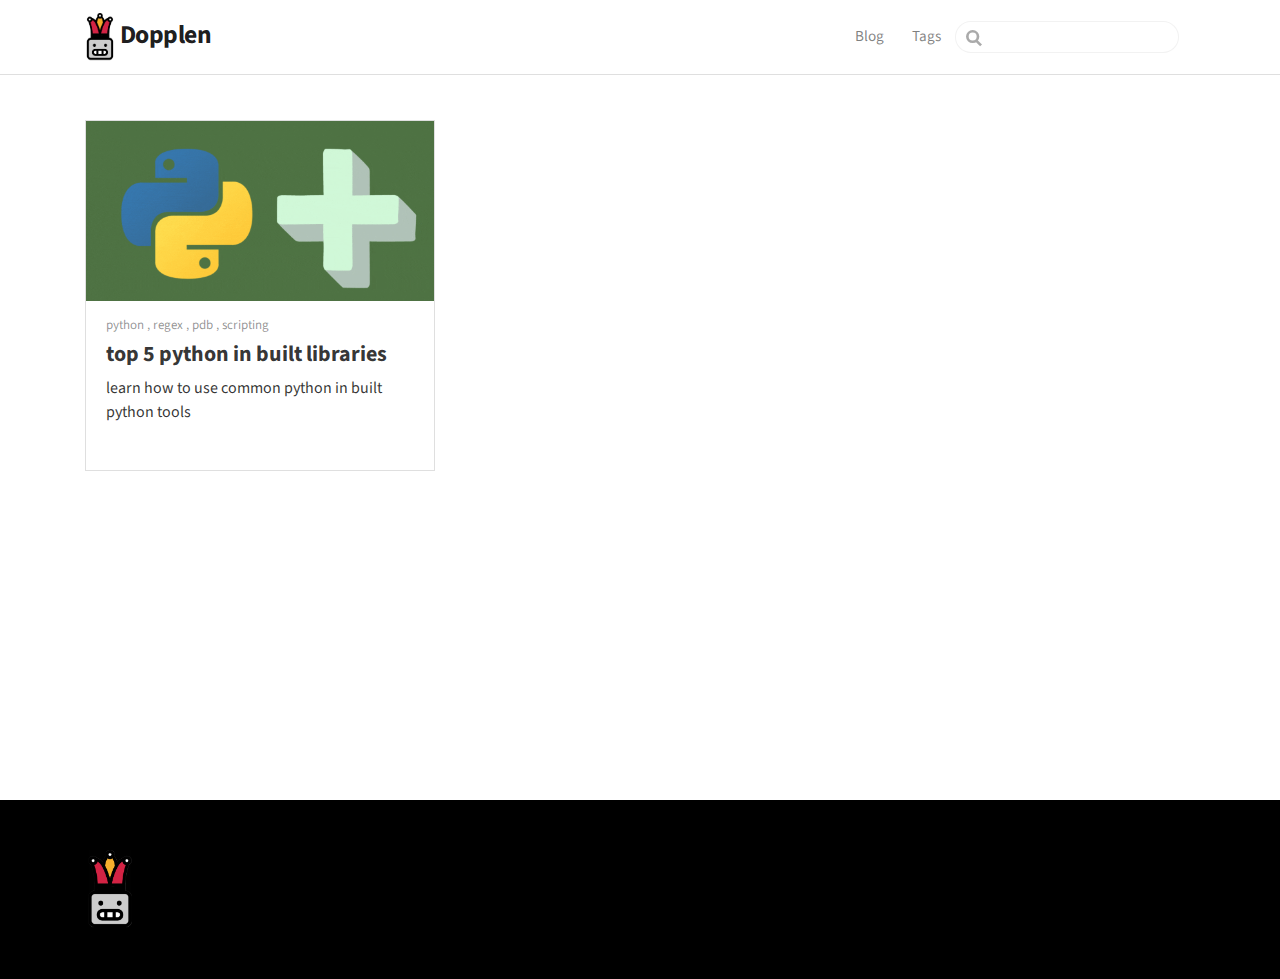
<file: index.html>
<!DOCTYPE html>
<html lang="en-US">
  <head>
    <meta charset="utf-8">
    <meta name="viewport" content="width=device-width,initial-scale=1">
    <title>Post | Dopplen</title>
    <meta name="generator" content="VuePress 1.9.7">
    <link rel="alternate" type="application/rss+xml" href="https://github.com/wowthemesnet/vuepress-theme-mediumish/rss.xml" title="Dopplen RSS Feed">
    <link rel="alternate" type="application/atom+xml" href="https://github.com/wowthemesnet/vuepress-theme-mediumish/feed.atom" title="Dopplen Atom Feed">
    <link rel="alternate" type="application/json" href="https://github.com/wowthemesnet/vuepress-theme-mediumish/feed.json" title="Dopplen JSON Feed">
    <meta name="description" content="Blog example for Mediumish theme with VuePress">
    
    <link rel="preload" href="/assets/css/0.styles.3f37e5ce.css" as="style"><link rel="preload" href="/assets/js/app.4f1037a3.js" as="script"><link rel="preload" href="/assets/js/5.2ef6775f.js" as="script"><link rel="preload" href="/assets/js/15.e45f61f7.js" as="script"><link rel="preload" href="/assets/js/3.8c971320.js" as="script"><link rel="preload" href="/assets/js/6.880f9710.js" as="script"><link rel="prefetch" href="/assets/js/10.b0957144.js"><link rel="prefetch" href="/assets/js/11.1215427d.js"><link rel="prefetch" href="/assets/js/12.64b22ea6.js"><link rel="prefetch" href="/assets/js/13.1bd5ed86.js"><link rel="prefetch" href="/assets/js/14.1285bc19.js"><link rel="prefetch" href="/assets/js/16.cd5a0c4e.js"><link rel="prefetch" href="/assets/js/17.93fe8987.js"><link rel="prefetch" href="/assets/js/18.cafcc338.js"><link rel="prefetch" href="/assets/js/4.5cd9705f.js"><link rel="prefetch" href="/assets/js/7.a270c7c1.js"><link rel="prefetch" href="/assets/js/8.6a3b6997.js"><link rel="prefetch" href="/assets/js/9.660d956a.js"><link rel="prefetch" href="/assets/js/vuejs-paginate.29cb4fbe.js">
    <link rel="stylesheet" href="/assets/css/0.styles.3f37e5ce.css">
  </head>
  <body>
    <div id="app" data-server-rendered="true"><div id="vuepress-theme-blog__global-layout"><section id="header-wrapper"><header id="header"><div class="header-wrapper"><nav class="navbar navbar-expand-md navbar-light bg-white fixed-top"><div class="container"><a href="/" aria-current="page" class="navbar-brand router-link-exact-active router-link-active"><img src="/assets/img/logo.png"> Dopplen
          </a> <button type="button" data-toggle="collapse" data-target="#navbarsExampleDefault" aria-controls="navbarsExampleDefault" aria-expanded="false" aria-label="Toggle navigation" class="navbar-toggler"><span class="navbar-toggler-icon"></span></button> <div id="navbarsExampleDefault" class="collapse navbar-collapse"><ul class="navbar-nav ml-auto"><li class="nav-item"><a href="/" aria-current="page" class="nav-link router-link-exact-active router-link-active">Blog</a></li><li class="nav-item"><a href="/tag/" class="nav-link">Tags</a></li> <div class="search-box"><input aria-label="Search" autocomplete="off" spellcheck="false" value=""> <!----></div></ul></div></div></nav></div></header></section> <div id="mobile-header"><div class="mobile-header-bar"><div class="mobile-header-title"><a href="/" aria-current="page" class="mobile-home-link navbar-brand router-link-exact-active router-link-active"><img src="/assets/img/logo.png"> Dopplen
      </a> <svg xmlns="http://www.w3.org/2000/svg" width="24" height="24" viewBox="0 0 24 24" fill="none" stroke="currentColor" stroke-width="2" stroke-linecap="round" stroke-linejoin="round" class="feather feather-menu"><line x1="3" y1="12" x2="21" y2="12"></line><line x1="3" y1="6" x2="21" y2="6"></line><line x1="3" y1="18" x2="21" y2="18"></line></svg></div> <div class="mobile-menu-wrapper"><hr class="menu-divider"> <ul class="mobile-nav"><li class="mobile-nav-item"><a href="/" aria-current="page" class="router-link-exact-active router-link-active">Blog</a></li><li class="mobile-nav-item"><a href="/tag/">Tags</a></li></ul></div></div></div> <div class="container wrapmain"><div><div id=""><div itemscope="itemscope" itemtype="http://schema.org/Blog" class="card-panel-content row"><article itemprop="blogPost" itemscope="itemscope" itemtype="https://schema.org/BlogPosting" class="ui-post entry col-md-4 card-container"><meta itemprop="mainEntityOfPage" content="/2022/07/12/top-five-inbuilt-python-libraries/"> <div class="entry card h-100"><div class="card-header-image"><a href="/2022/07/12/top-five-inbuilt-python-libraries/"><img src="/assets/img/head.gif"></a></div> <div class="card-inside"><div class="card-subheading"><div itemprop="keywords" class="ui-post-meta ui-post-tag"><a href="/tag/python">
                python
              </a><a href="/tag/regex">
                regex
              </a><a href="/tag/pdb">
                pdb
              </a><a href="/tag/scripting">
                scripting
              </a></div></div> <h2 itemprop="name headline" class="heading"><a href="/2022/07/12/top-five-inbuilt-python-libraries/" class="heading">top 5 python in built libraries</a></h2> <p itemprop="description">
            learn how to use common python in built python tools
          </p></div></div></article></div> <!----></div></div></div> <footer class="themefooter"><div class="container"><div class="row justify-content-between"><div class="col"><a href="/"><img src="/assets/img/logo.png" class="logofooter"></a></div> <div class="col text-right"><!----> <!----></div></div></div></footer></div><div class="global-ui"><!----></div></div>
    <script src="/assets/js/app.4f1037a3.js" defer></script><script src="/assets/js/5.2ef6775f.js" defer></script><script src="/assets/js/15.e45f61f7.js" defer></script><script src="/assets/js/3.8c971320.js" defer></script><script src="/assets/js/6.880f9710.js" defer></script>
  </body>
</html>
</file>
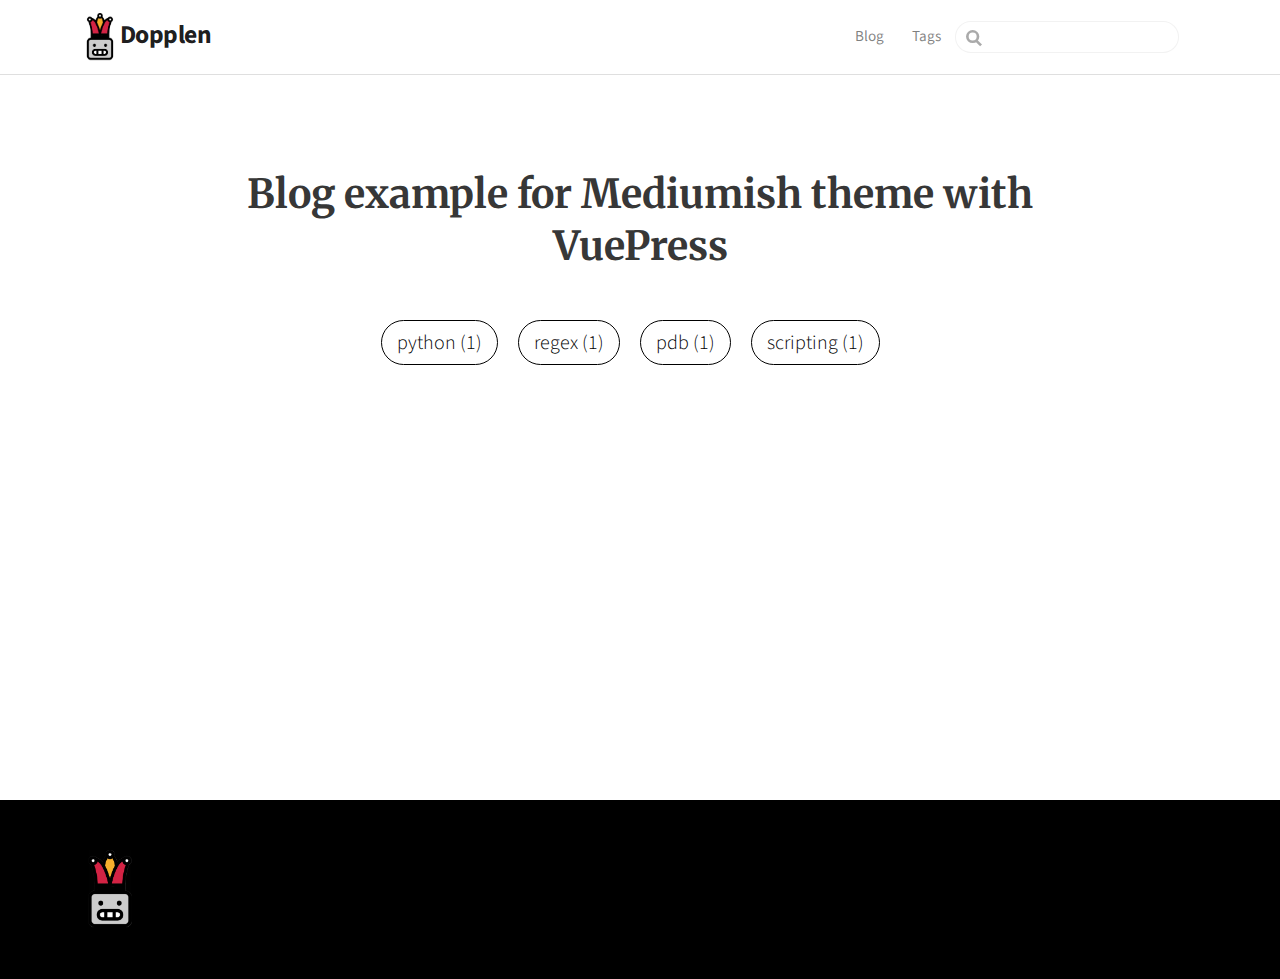
<file: tag/index.html>
<!DOCTYPE html>
<html lang="en-US">
  <head>
    <meta charset="utf-8">
    <meta name="viewport" content="width=device-width,initial-scale=1">
    <title>Tag | Dopplen</title>
    <meta name="generator" content="VuePress 1.9.7">
    <link rel="alternate" type="application/rss+xml" href="https://github.com/wowthemesnet/vuepress-theme-mediumish/rss.xml" title="Dopplen RSS Feed">
    <link rel="alternate" type="application/atom+xml" href="https://github.com/wowthemesnet/vuepress-theme-mediumish/feed.atom" title="Dopplen Atom Feed">
    <link rel="alternate" type="application/json" href="https://github.com/wowthemesnet/vuepress-theme-mediumish/feed.json" title="Dopplen JSON Feed">
    <meta name="description" content="Blog example for Mediumish theme with VuePress">
    
    <link rel="preload" href="/assets/css/0.styles.3f37e5ce.css" as="style"><link rel="preload" href="/assets/js/app.4f1037a3.js" as="script"><link rel="preload" href="/assets/js/5.2ef6775f.js" as="script"><link rel="preload" href="/assets/js/14.1285bc19.js" as="script"><link rel="preload" href="/assets/js/8.6a3b6997.js" as="script"><link rel="preload" href="/assets/js/7.a270c7c1.js" as="script"><link rel="preload" href="/assets/js/6.880f9710.js" as="script"><link rel="prefetch" href="/assets/js/10.b0957144.js"><link rel="prefetch" href="/assets/js/11.1215427d.js"><link rel="prefetch" href="/assets/js/12.64b22ea6.js"><link rel="prefetch" href="/assets/js/13.1bd5ed86.js"><link rel="prefetch" href="/assets/js/15.e45f61f7.js"><link rel="prefetch" href="/assets/js/16.cd5a0c4e.js"><link rel="prefetch" href="/assets/js/17.93fe8987.js"><link rel="prefetch" href="/assets/js/18.cafcc338.js"><link rel="prefetch" href="/assets/js/3.8c971320.js"><link rel="prefetch" href="/assets/js/4.5cd9705f.js"><link rel="prefetch" href="/assets/js/9.660d956a.js"><link rel="prefetch" href="/assets/js/vuejs-paginate.29cb4fbe.js">
    <link rel="stylesheet" href="/assets/css/0.styles.3f37e5ce.css">
  </head>
  <body>
    <div id="app" data-server-rendered="true"><div id="vuepress-theme-blog__global-layout"><section id="header-wrapper"><header id="header"><div class="header-wrapper"><nav class="navbar navbar-expand-md navbar-light bg-white fixed-top"><div class="container"><a href="/" class="navbar-brand"><img src="/assets/img/logo.png"> Dopplen
          </a> <button type="button" data-toggle="collapse" data-target="#navbarsExampleDefault" aria-controls="navbarsExampleDefault" aria-expanded="false" aria-label="Toggle navigation" class="navbar-toggler"><span class="navbar-toggler-icon"></span></button> <div id="navbarsExampleDefault" class="collapse navbar-collapse"><ul class="navbar-nav ml-auto"><li class="nav-item"><a href="/" class="nav-link">Blog</a></li><li class="nav-item"><a href="/tag/" aria-current="page" class="nav-link router-link-exact-active router-link-active">Tags</a></li> <div class="search-box"><input aria-label="Search" autocomplete="off" spellcheck="false" value=""> <!----></div></ul></div></div></nav></div></header></section> <div id="mobile-header"><div class="mobile-header-bar"><div class="mobile-header-title"><a href="/" class="mobile-home-link navbar-brand"><img src="/assets/img/logo.png"> Dopplen
      </a> <svg xmlns="http://www.w3.org/2000/svg" width="24" height="24" viewBox="0 0 24 24" fill="none" stroke="currentColor" stroke-width="2" stroke-linecap="round" stroke-linejoin="round" class="feather feather-menu"><line x1="3" y1="12" x2="21" y2="12"></line><line x1="3" y1="6" x2="21" y2="6"></line><line x1="3" y1="18" x2="21" y2="18"></line></svg></div> <div class="mobile-menu-wrapper"><hr class="menu-divider"> <ul class="mobile-nav"><li class="mobile-nav-item"><a href="/">Blog</a></li><li class="mobile-nav-item"><a href="/tag/" aria-current="page" class="router-link-exact-active router-link-active">Tags</a></li></ul></div></div></div> <div class="container wrapmain"><div id="vuepress-theme-blog__tags-layout"><div class="row justify-content-center" data-v-1cafaf51><div class="blog-tags col-md-10 text-center mt-5" data-v-1cafaf51><h1 class="font-secondary mb-5 font-weight-bold" data-v-1cafaf51> Blog example for Mediumish theme with VuePress</h1> <a href="/tag/python/" class="blog-tag" data-v-1cafaf51>
  python (1)
</a><a href="/tag/regex/" class="blog-tag" data-v-1cafaf51>
  regex (1)
</a><a href="/tag/pdb/" class="blog-tag" data-v-1cafaf51>
  pdb (1)
</a><a href="/tag/scripting/" class="blog-tag" data-v-1cafaf51>
  scripting (1)
</a></div></div></div></div> <footer class="themefooter"><div class="container"><div class="row justify-content-between"><div class="col"><a href="/"><img src="/assets/img/logo.png" class="logofooter"></a></div> <div class="col text-right"><!----> <!----></div></div></div></footer></div><div class="global-ui"><!----></div></div>
    <script src="/assets/js/app.4f1037a3.js" defer></script><script src="/assets/js/5.2ef6775f.js" defer></script><script src="/assets/js/14.1285bc19.js" defer></script><script src="/assets/js/8.6a3b6997.js" defer></script><script src="/assets/js/7.a270c7c1.js" defer></script><script src="/assets/js/6.880f9710.js" defer></script>
  </body>
</html>
</file>
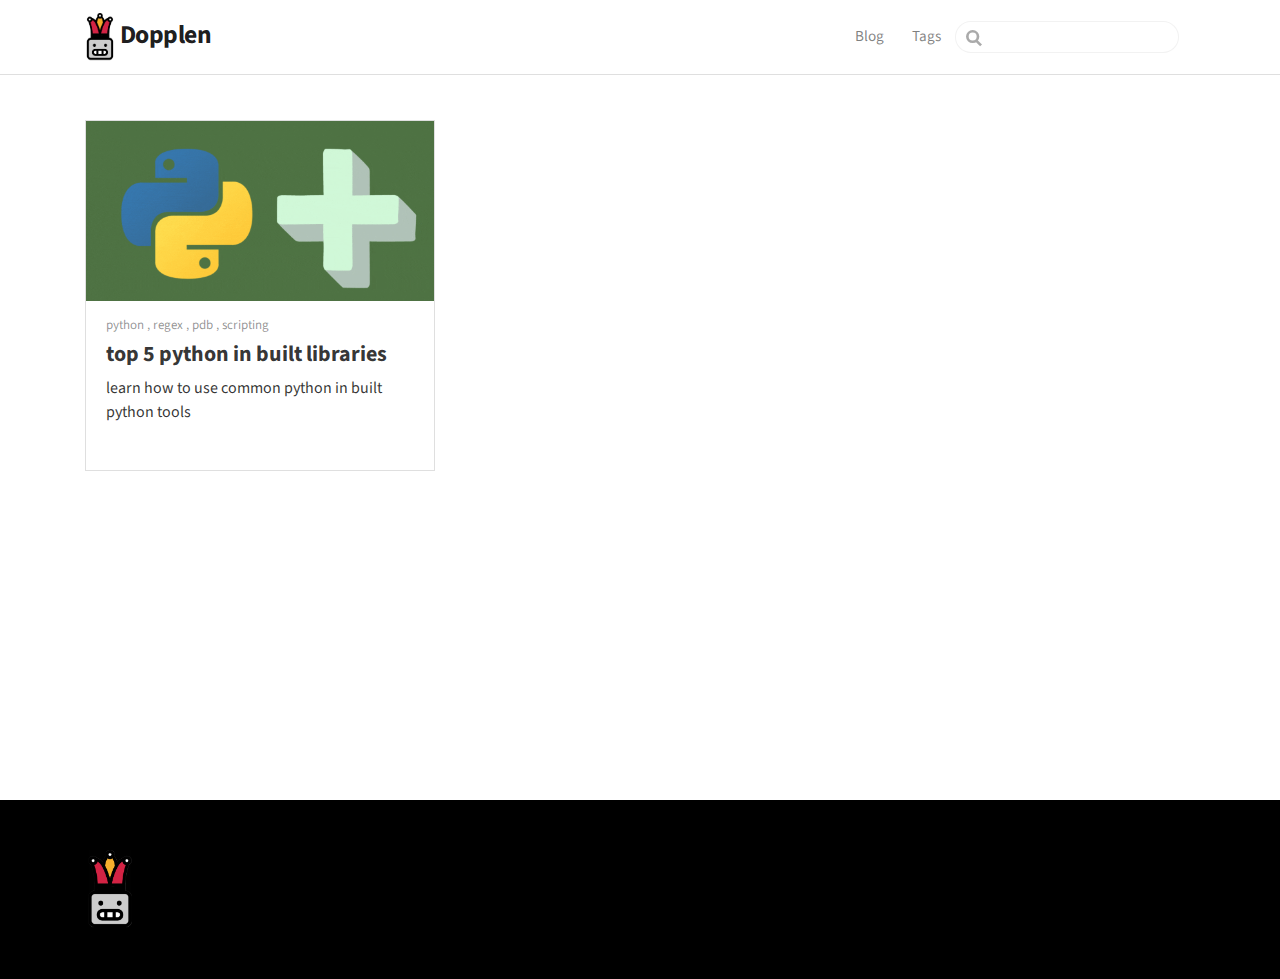
<file: tag/pdb/index.html>
<!DOCTYPE html>
<html lang="en-US">
  <head>
    <meta charset="utf-8">
    <meta name="viewport" content="width=device-width,initial-scale=1">
    <title>pdb Tag | Dopplen</title>
    <meta name="generator" content="VuePress 1.9.7">
    <link rel="alternate" type="application/rss+xml" href="https://github.com/wowthemesnet/vuepress-theme-mediumish/rss.xml" title="Dopplen RSS Feed">
    <link rel="alternate" type="application/atom+xml" href="https://github.com/wowthemesnet/vuepress-theme-mediumish/feed.atom" title="Dopplen Atom Feed">
    <link rel="alternate" type="application/json" href="https://github.com/wowthemesnet/vuepress-theme-mediumish/feed.json" title="Dopplen JSON Feed">
    <meta name="description" content="Blog example for Mediumish theme with VuePress">
    
    <link rel="preload" href="/assets/css/0.styles.3f37e5ce.css" as="style"><link rel="preload" href="/assets/js/app.4f1037a3.js" as="script"><link rel="preload" href="/assets/js/5.2ef6775f.js" as="script"><link rel="preload" href="/assets/js/15.e45f61f7.js" as="script"><link rel="preload" href="/assets/js/3.8c971320.js" as="script"><link rel="preload" href="/assets/js/6.880f9710.js" as="script"><link rel="prefetch" href="/assets/js/10.b0957144.js"><link rel="prefetch" href="/assets/js/11.1215427d.js"><link rel="prefetch" href="/assets/js/12.64b22ea6.js"><link rel="prefetch" href="/assets/js/13.1bd5ed86.js"><link rel="prefetch" href="/assets/js/14.1285bc19.js"><link rel="prefetch" href="/assets/js/16.cd5a0c4e.js"><link rel="prefetch" href="/assets/js/17.93fe8987.js"><link rel="prefetch" href="/assets/js/18.cafcc338.js"><link rel="prefetch" href="/assets/js/4.5cd9705f.js"><link rel="prefetch" href="/assets/js/7.a270c7c1.js"><link rel="prefetch" href="/assets/js/8.6a3b6997.js"><link rel="prefetch" href="/assets/js/9.660d956a.js"><link rel="prefetch" href="/assets/js/vuejs-paginate.29cb4fbe.js">
    <link rel="stylesheet" href="/assets/css/0.styles.3f37e5ce.css">
  </head>
  <body>
    <div id="app" data-server-rendered="true"><div id="vuepress-theme-blog__global-layout"><section id="header-wrapper"><header id="header"><div class="header-wrapper"><nav class="navbar navbar-expand-md navbar-light bg-white fixed-top"><div class="container"><a href="/" class="navbar-brand"><img src="/assets/img/logo.png"> Dopplen
          </a> <button type="button" data-toggle="collapse" data-target="#navbarsExampleDefault" aria-controls="navbarsExampleDefault" aria-expanded="false" aria-label="Toggle navigation" class="navbar-toggler"><span class="navbar-toggler-icon"></span></button> <div id="navbarsExampleDefault" class="collapse navbar-collapse"><ul class="navbar-nav ml-auto"><li class="nav-item"><a href="/" class="nav-link">Blog</a></li><li class="nav-item"><a href="/tag/" class="nav-link router-link-active">Tags</a></li> <div class="search-box"><input aria-label="Search" autocomplete="off" spellcheck="false" value=""> <!----></div></ul></div></div></nav></div></header></section> <div id="mobile-header"><div class="mobile-header-bar"><div class="mobile-header-title"><a href="/" class="mobile-home-link navbar-brand"><img src="/assets/img/logo.png"> Dopplen
      </a> <svg xmlns="http://www.w3.org/2000/svg" width="24" height="24" viewBox="0 0 24 24" fill="none" stroke="currentColor" stroke-width="2" stroke-linecap="round" stroke-linejoin="round" class="feather feather-menu"><line x1="3" y1="12" x2="21" y2="12"></line><line x1="3" y1="6" x2="21" y2="6"></line><line x1="3" y1="18" x2="21" y2="18"></line></svg></div> <div class="mobile-menu-wrapper"><hr class="menu-divider"> <ul class="mobile-nav"><li class="mobile-nav-item"><a href="/">Blog</a></li><li class="mobile-nav-item"><a href="/tag/" class="router-link-active">Tags</a></li></ul></div></div></div> <div class="container wrapmain"><div><div id=""><div itemscope="itemscope" itemtype="http://schema.org/Blog" class="card-panel-content row"><article itemprop="blogPost" itemscope="itemscope" itemtype="https://schema.org/BlogPosting" class="ui-post entry col-md-4 card-container"><meta itemprop="mainEntityOfPage" content="/2022/07/12/top-five-inbuilt-python-libraries/"> <div class="entry card h-100"><div class="card-header-image"><a href="/2022/07/12/top-five-inbuilt-python-libraries/"><img src="/assets/img/head.gif"></a></div> <div class="card-inside"><div class="card-subheading"><div itemprop="keywords" class="ui-post-meta ui-post-tag"><a href="/tag/python">
                python
              </a><a href="/tag/regex">
                regex
              </a><a href="/tag/pdb" aria-current="page" class="router-link-exact-active router-link-active">
                pdb
              </a><a href="/tag/scripting">
                scripting
              </a></div></div> <h2 itemprop="name headline" class="heading"><a href="/2022/07/12/top-five-inbuilt-python-libraries/" class="heading">top 5 python in built libraries</a></h2> <p itemprop="description">
            learn how to use common python in built python tools
          </p></div></div></article></div> <!----></div></div></div> <footer class="themefooter"><div class="container"><div class="row justify-content-between"><div class="col"><a href="/"><img src="/assets/img/logo.png" class="logofooter"></a></div> <div class="col text-right"><!----> <!----></div></div></div></footer></div><div class="global-ui"><!----></div></div>
    <script src="/assets/js/app.4f1037a3.js" defer></script><script src="/assets/js/5.2ef6775f.js" defer></script><script src="/assets/js/15.e45f61f7.js" defer></script><script src="/assets/js/3.8c971320.js" defer></script><script src="/assets/js/6.880f9710.js" defer></script>
  </body>
</html>
</file>
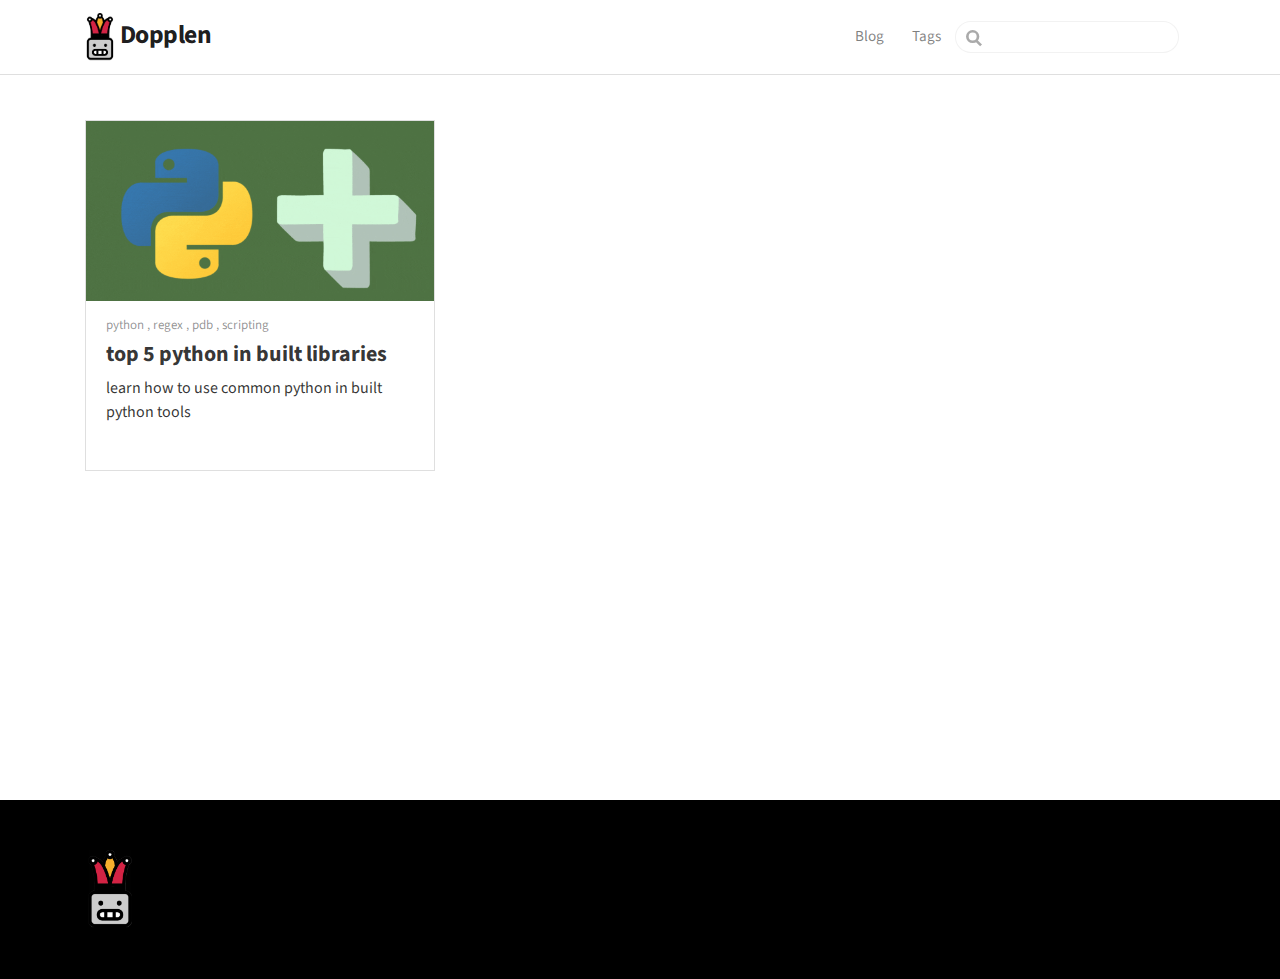
<file: tag/python/index.html>
<!DOCTYPE html>
<html lang="en-US">
  <head>
    <meta charset="utf-8">
    <meta name="viewport" content="width=device-width,initial-scale=1">
    <title>python Tag | Dopplen</title>
    <meta name="generator" content="VuePress 1.9.7">
    <link rel="alternate" type="application/rss+xml" href="https://github.com/wowthemesnet/vuepress-theme-mediumish/rss.xml" title="Dopplen RSS Feed">
    <link rel="alternate" type="application/atom+xml" href="https://github.com/wowthemesnet/vuepress-theme-mediumish/feed.atom" title="Dopplen Atom Feed">
    <link rel="alternate" type="application/json" href="https://github.com/wowthemesnet/vuepress-theme-mediumish/feed.json" title="Dopplen JSON Feed">
    <meta name="description" content="Blog example for Mediumish theme with VuePress">
    
    <link rel="preload" href="/assets/css/0.styles.3f37e5ce.css" as="style"><link rel="preload" href="/assets/js/app.4f1037a3.js" as="script"><link rel="preload" href="/assets/js/5.2ef6775f.js" as="script"><link rel="preload" href="/assets/js/15.e45f61f7.js" as="script"><link rel="preload" href="/assets/js/3.8c971320.js" as="script"><link rel="preload" href="/assets/js/6.880f9710.js" as="script"><link rel="prefetch" href="/assets/js/10.b0957144.js"><link rel="prefetch" href="/assets/js/11.1215427d.js"><link rel="prefetch" href="/assets/js/12.64b22ea6.js"><link rel="prefetch" href="/assets/js/13.1bd5ed86.js"><link rel="prefetch" href="/assets/js/14.1285bc19.js"><link rel="prefetch" href="/assets/js/16.cd5a0c4e.js"><link rel="prefetch" href="/assets/js/17.93fe8987.js"><link rel="prefetch" href="/assets/js/18.cafcc338.js"><link rel="prefetch" href="/assets/js/4.5cd9705f.js"><link rel="prefetch" href="/assets/js/7.a270c7c1.js"><link rel="prefetch" href="/assets/js/8.6a3b6997.js"><link rel="prefetch" href="/assets/js/9.660d956a.js"><link rel="prefetch" href="/assets/js/vuejs-paginate.29cb4fbe.js">
    <link rel="stylesheet" href="/assets/css/0.styles.3f37e5ce.css">
  </head>
  <body>
    <div id="app" data-server-rendered="true"><div id="vuepress-theme-blog__global-layout"><section id="header-wrapper"><header id="header"><div class="header-wrapper"><nav class="navbar navbar-expand-md navbar-light bg-white fixed-top"><div class="container"><a href="/" class="navbar-brand"><img src="/assets/img/logo.png"> Dopplen
          </a> <button type="button" data-toggle="collapse" data-target="#navbarsExampleDefault" aria-controls="navbarsExampleDefault" aria-expanded="false" aria-label="Toggle navigation" class="navbar-toggler"><span class="navbar-toggler-icon"></span></button> <div id="navbarsExampleDefault" class="collapse navbar-collapse"><ul class="navbar-nav ml-auto"><li class="nav-item"><a href="/" class="nav-link">Blog</a></li><li class="nav-item"><a href="/tag/" class="nav-link router-link-active">Tags</a></li> <div class="search-box"><input aria-label="Search" autocomplete="off" spellcheck="false" value=""> <!----></div></ul></div></div></nav></div></header></section> <div id="mobile-header"><div class="mobile-header-bar"><div class="mobile-header-title"><a href="/" class="mobile-home-link navbar-brand"><img src="/assets/img/logo.png"> Dopplen
      </a> <svg xmlns="http://www.w3.org/2000/svg" width="24" height="24" viewBox="0 0 24 24" fill="none" stroke="currentColor" stroke-width="2" stroke-linecap="round" stroke-linejoin="round" class="feather feather-menu"><line x1="3" y1="12" x2="21" y2="12"></line><line x1="3" y1="6" x2="21" y2="6"></line><line x1="3" y1="18" x2="21" y2="18"></line></svg></div> <div class="mobile-menu-wrapper"><hr class="menu-divider"> <ul class="mobile-nav"><li class="mobile-nav-item"><a href="/">Blog</a></li><li class="mobile-nav-item"><a href="/tag/" class="router-link-active">Tags</a></li></ul></div></div></div> <div class="container wrapmain"><div><div id=""><div itemscope="itemscope" itemtype="http://schema.org/Blog" class="card-panel-content row"><article itemprop="blogPost" itemscope="itemscope" itemtype="https://schema.org/BlogPosting" class="ui-post entry col-md-4 card-container"><meta itemprop="mainEntityOfPage" content="/2022/07/12/top-five-inbuilt-python-libraries/"> <div class="entry card h-100"><div class="card-header-image"><a href="/2022/07/12/top-five-inbuilt-python-libraries/"><img src="/assets/img/head.gif"></a></div> <div class="card-inside"><div class="card-subheading"><div itemprop="keywords" class="ui-post-meta ui-post-tag"><a href="/tag/python" aria-current="page" class="router-link-exact-active router-link-active">
                python
              </a><a href="/tag/regex">
                regex
              </a><a href="/tag/pdb">
                pdb
              </a><a href="/tag/scripting">
                scripting
              </a></div></div> <h2 itemprop="name headline" class="heading"><a href="/2022/07/12/top-five-inbuilt-python-libraries/" class="heading">top 5 python in built libraries</a></h2> <p itemprop="description">
            learn how to use common python in built python tools
          </p></div></div></article></div> <!----></div></div></div> <footer class="themefooter"><div class="container"><div class="row justify-content-between"><div class="col"><a href="/"><img src="/assets/img/logo.png" class="logofooter"></a></div> <div class="col text-right"><!----> <!----></div></div></div></footer></div><div class="global-ui"><!----></div></div>
    <script src="/assets/js/app.4f1037a3.js" defer></script><script src="/assets/js/5.2ef6775f.js" defer></script><script src="/assets/js/15.e45f61f7.js" defer></script><script src="/assets/js/3.8c971320.js" defer></script><script src="/assets/js/6.880f9710.js" defer></script>
  </body>
</html>
</file>
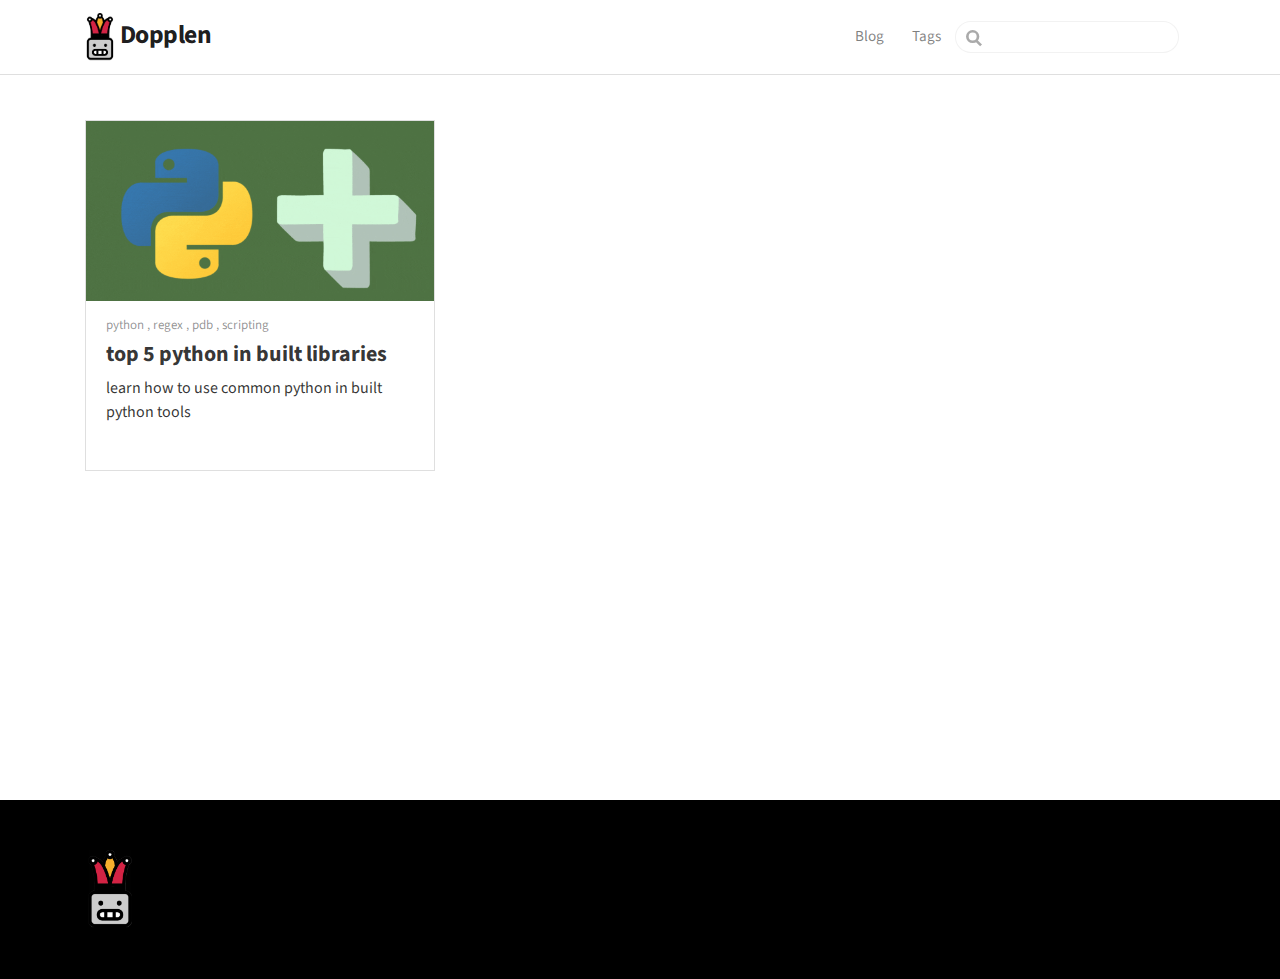
<file: tag/regex/index.html>
<!DOCTYPE html>
<html lang="en-US">
  <head>
    <meta charset="utf-8">
    <meta name="viewport" content="width=device-width,initial-scale=1">
    <title>regex Tag | Dopplen</title>
    <meta name="generator" content="VuePress 1.9.7">
    <link rel="alternate" type="application/rss+xml" href="https://github.com/wowthemesnet/vuepress-theme-mediumish/rss.xml" title="Dopplen RSS Feed">
    <link rel="alternate" type="application/atom+xml" href="https://github.com/wowthemesnet/vuepress-theme-mediumish/feed.atom" title="Dopplen Atom Feed">
    <link rel="alternate" type="application/json" href="https://github.com/wowthemesnet/vuepress-theme-mediumish/feed.json" title="Dopplen JSON Feed">
    <meta name="description" content="Blog example for Mediumish theme with VuePress">
    
    <link rel="preload" href="/assets/css/0.styles.3f37e5ce.css" as="style"><link rel="preload" href="/assets/js/app.4f1037a3.js" as="script"><link rel="preload" href="/assets/js/5.2ef6775f.js" as="script"><link rel="preload" href="/assets/js/15.e45f61f7.js" as="script"><link rel="preload" href="/assets/js/3.8c971320.js" as="script"><link rel="preload" href="/assets/js/6.880f9710.js" as="script"><link rel="prefetch" href="/assets/js/10.b0957144.js"><link rel="prefetch" href="/assets/js/11.1215427d.js"><link rel="prefetch" href="/assets/js/12.64b22ea6.js"><link rel="prefetch" href="/assets/js/13.1bd5ed86.js"><link rel="prefetch" href="/assets/js/14.1285bc19.js"><link rel="prefetch" href="/assets/js/16.cd5a0c4e.js"><link rel="prefetch" href="/assets/js/17.93fe8987.js"><link rel="prefetch" href="/assets/js/18.cafcc338.js"><link rel="prefetch" href="/assets/js/4.5cd9705f.js"><link rel="prefetch" href="/assets/js/7.a270c7c1.js"><link rel="prefetch" href="/assets/js/8.6a3b6997.js"><link rel="prefetch" href="/assets/js/9.660d956a.js"><link rel="prefetch" href="/assets/js/vuejs-paginate.29cb4fbe.js">
    <link rel="stylesheet" href="/assets/css/0.styles.3f37e5ce.css">
  </head>
  <body>
    <div id="app" data-server-rendered="true"><div id="vuepress-theme-blog__global-layout"><section id="header-wrapper"><header id="header"><div class="header-wrapper"><nav class="navbar navbar-expand-md navbar-light bg-white fixed-top"><div class="container"><a href="/" class="navbar-brand"><img src="/assets/img/logo.png"> Dopplen
          </a> <button type="button" data-toggle="collapse" data-target="#navbarsExampleDefault" aria-controls="navbarsExampleDefault" aria-expanded="false" aria-label="Toggle navigation" class="navbar-toggler"><span class="navbar-toggler-icon"></span></button> <div id="navbarsExampleDefault" class="collapse navbar-collapse"><ul class="navbar-nav ml-auto"><li class="nav-item"><a href="/" class="nav-link">Blog</a></li><li class="nav-item"><a href="/tag/" class="nav-link router-link-active">Tags</a></li> <div class="search-box"><input aria-label="Search" autocomplete="off" spellcheck="false" value=""> <!----></div></ul></div></div></nav></div></header></section> <div id="mobile-header"><div class="mobile-header-bar"><div class="mobile-header-title"><a href="/" class="mobile-home-link navbar-brand"><img src="/assets/img/logo.png"> Dopplen
      </a> <svg xmlns="http://www.w3.org/2000/svg" width="24" height="24" viewBox="0 0 24 24" fill="none" stroke="currentColor" stroke-width="2" stroke-linecap="round" stroke-linejoin="round" class="feather feather-menu"><line x1="3" y1="12" x2="21" y2="12"></line><line x1="3" y1="6" x2="21" y2="6"></line><line x1="3" y1="18" x2="21" y2="18"></line></svg></div> <div class="mobile-menu-wrapper"><hr class="menu-divider"> <ul class="mobile-nav"><li class="mobile-nav-item"><a href="/">Blog</a></li><li class="mobile-nav-item"><a href="/tag/" class="router-link-active">Tags</a></li></ul></div></div></div> <div class="container wrapmain"><div><div id=""><div itemscope="itemscope" itemtype="http://schema.org/Blog" class="card-panel-content row"><article itemprop="blogPost" itemscope="itemscope" itemtype="https://schema.org/BlogPosting" class="ui-post entry col-md-4 card-container"><meta itemprop="mainEntityOfPage" content="/2022/07/12/top-five-inbuilt-python-libraries/"> <div class="entry card h-100"><div class="card-header-image"><a href="/2022/07/12/top-five-inbuilt-python-libraries/"><img src="/assets/img/head.gif"></a></div> <div class="card-inside"><div class="card-subheading"><div itemprop="keywords" class="ui-post-meta ui-post-tag"><a href="/tag/python">
                python
              </a><a href="/tag/regex" aria-current="page" class="router-link-exact-active router-link-active">
                regex
              </a><a href="/tag/pdb">
                pdb
              </a><a href="/tag/scripting">
                scripting
              </a></div></div> <h2 itemprop="name headline" class="heading"><a href="/2022/07/12/top-five-inbuilt-python-libraries/" class="heading">top 5 python in built libraries</a></h2> <p itemprop="description">
            learn how to use common python in built python tools
          </p></div></div></article></div> <!----></div></div></div> <footer class="themefooter"><div class="container"><div class="row justify-content-between"><div class="col"><a href="/"><img src="/assets/img/logo.png" class="logofooter"></a></div> <div class="col text-right"><!----> <!----></div></div></div></footer></div><div class="global-ui"><!----></div></div>
    <script src="/assets/js/app.4f1037a3.js" defer></script><script src="/assets/js/5.2ef6775f.js" defer></script><script src="/assets/js/15.e45f61f7.js" defer></script><script src="/assets/js/3.8c971320.js" defer></script><script src="/assets/js/6.880f9710.js" defer></script>
  </body>
</html>
</file>
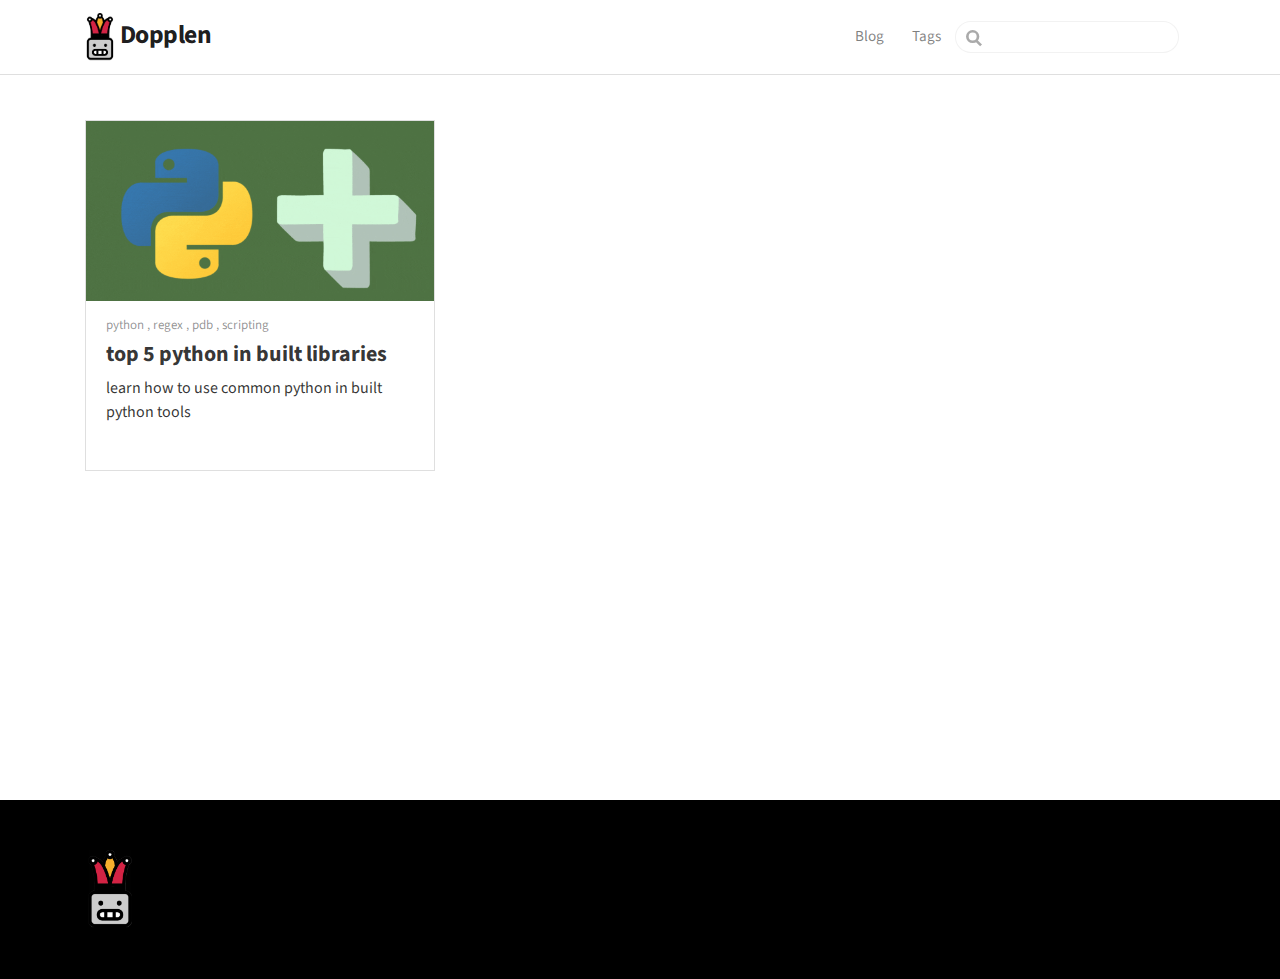
<file: tag/scripting/index.html>
<!DOCTYPE html>
<html lang="en-US">
  <head>
    <meta charset="utf-8">
    <meta name="viewport" content="width=device-width,initial-scale=1">
    <title>scripting Tag | Dopplen</title>
    <meta name="generator" content="VuePress 1.9.7">
    <link rel="alternate" type="application/rss+xml" href="https://github.com/wowthemesnet/vuepress-theme-mediumish/rss.xml" title="Dopplen RSS Feed">
    <link rel="alternate" type="application/atom+xml" href="https://github.com/wowthemesnet/vuepress-theme-mediumish/feed.atom" title="Dopplen Atom Feed">
    <link rel="alternate" type="application/json" href="https://github.com/wowthemesnet/vuepress-theme-mediumish/feed.json" title="Dopplen JSON Feed">
    <meta name="description" content="Blog example for Mediumish theme with VuePress">
    
    <link rel="preload" href="/assets/css/0.styles.3f37e5ce.css" as="style"><link rel="preload" href="/assets/js/app.4f1037a3.js" as="script"><link rel="preload" href="/assets/js/5.2ef6775f.js" as="script"><link rel="preload" href="/assets/js/15.e45f61f7.js" as="script"><link rel="preload" href="/assets/js/3.8c971320.js" as="script"><link rel="preload" href="/assets/js/6.880f9710.js" as="script"><link rel="prefetch" href="/assets/js/10.b0957144.js"><link rel="prefetch" href="/assets/js/11.1215427d.js"><link rel="prefetch" href="/assets/js/12.64b22ea6.js"><link rel="prefetch" href="/assets/js/13.1bd5ed86.js"><link rel="prefetch" href="/assets/js/14.1285bc19.js"><link rel="prefetch" href="/assets/js/16.cd5a0c4e.js"><link rel="prefetch" href="/assets/js/17.93fe8987.js"><link rel="prefetch" href="/assets/js/18.cafcc338.js"><link rel="prefetch" href="/assets/js/4.5cd9705f.js"><link rel="prefetch" href="/assets/js/7.a270c7c1.js"><link rel="prefetch" href="/assets/js/8.6a3b6997.js"><link rel="prefetch" href="/assets/js/9.660d956a.js"><link rel="prefetch" href="/assets/js/vuejs-paginate.29cb4fbe.js">
    <link rel="stylesheet" href="/assets/css/0.styles.3f37e5ce.css">
  </head>
  <body>
    <div id="app" data-server-rendered="true"><div id="vuepress-theme-blog__global-layout"><section id="header-wrapper"><header id="header"><div class="header-wrapper"><nav class="navbar navbar-expand-md navbar-light bg-white fixed-top"><div class="container"><a href="/" class="navbar-brand"><img src="/assets/img/logo.png"> Dopplen
          </a> <button type="button" data-toggle="collapse" data-target="#navbarsExampleDefault" aria-controls="navbarsExampleDefault" aria-expanded="false" aria-label="Toggle navigation" class="navbar-toggler"><span class="navbar-toggler-icon"></span></button> <div id="navbarsExampleDefault" class="collapse navbar-collapse"><ul class="navbar-nav ml-auto"><li class="nav-item"><a href="/" class="nav-link">Blog</a></li><li class="nav-item"><a href="/tag/" class="nav-link router-link-active">Tags</a></li> <div class="search-box"><input aria-label="Search" autocomplete="off" spellcheck="false" value=""> <!----></div></ul></div></div></nav></div></header></section> <div id="mobile-header"><div class="mobile-header-bar"><div class="mobile-header-title"><a href="/" class="mobile-home-link navbar-brand"><img src="/assets/img/logo.png"> Dopplen
      </a> <svg xmlns="http://www.w3.org/2000/svg" width="24" height="24" viewBox="0 0 24 24" fill="none" stroke="currentColor" stroke-width="2" stroke-linecap="round" stroke-linejoin="round" class="feather feather-menu"><line x1="3" y1="12" x2="21" y2="12"></line><line x1="3" y1="6" x2="21" y2="6"></line><line x1="3" y1="18" x2="21" y2="18"></line></svg></div> <div class="mobile-menu-wrapper"><hr class="menu-divider"> <ul class="mobile-nav"><li class="mobile-nav-item"><a href="/">Blog</a></li><li class="mobile-nav-item"><a href="/tag/" class="router-link-active">Tags</a></li></ul></div></div></div> <div class="container wrapmain"><div><div id=""><div itemscope="itemscope" itemtype="http://schema.org/Blog" class="card-panel-content row"><article itemprop="blogPost" itemscope="itemscope" itemtype="https://schema.org/BlogPosting" class="ui-post entry col-md-4 card-container"><meta itemprop="mainEntityOfPage" content="/2022/07/12/top-five-inbuilt-python-libraries/"> <div class="entry card h-100"><div class="card-header-image"><a href="/2022/07/12/top-five-inbuilt-python-libraries/"><img src="/assets/img/head.gif"></a></div> <div class="card-inside"><div class="card-subheading"><div itemprop="keywords" class="ui-post-meta ui-post-tag"><a href="/tag/python">
                python
              </a><a href="/tag/regex">
                regex
              </a><a href="/tag/pdb">
                pdb
              </a><a href="/tag/scripting" aria-current="page" class="router-link-exact-active router-link-active">
                scripting
              </a></div></div> <h2 itemprop="name headline" class="heading"><a href="/2022/07/12/top-five-inbuilt-python-libraries/" class="heading">top 5 python in built libraries</a></h2> <p itemprop="description">
            learn how to use common python in built python tools
          </p></div></div></article></div> <!----></div></div></div> <footer class="themefooter"><div class="container"><div class="row justify-content-between"><div class="col"><a href="/"><img src="/assets/img/logo.png" class="logofooter"></a></div> <div class="col text-right"><!----> <!----></div></div></div></footer></div><div class="global-ui"><!----></div></div>
    <script src="/assets/js/app.4f1037a3.js" defer></script><script src="/assets/js/5.2ef6775f.js" defer></script><script src="/assets/js/15.e45f61f7.js" defer></script><script src="/assets/js/3.8c971320.js" defer></script><script src="/assets/js/6.880f9710.js" defer></script>
  </body>
</html>
</file>
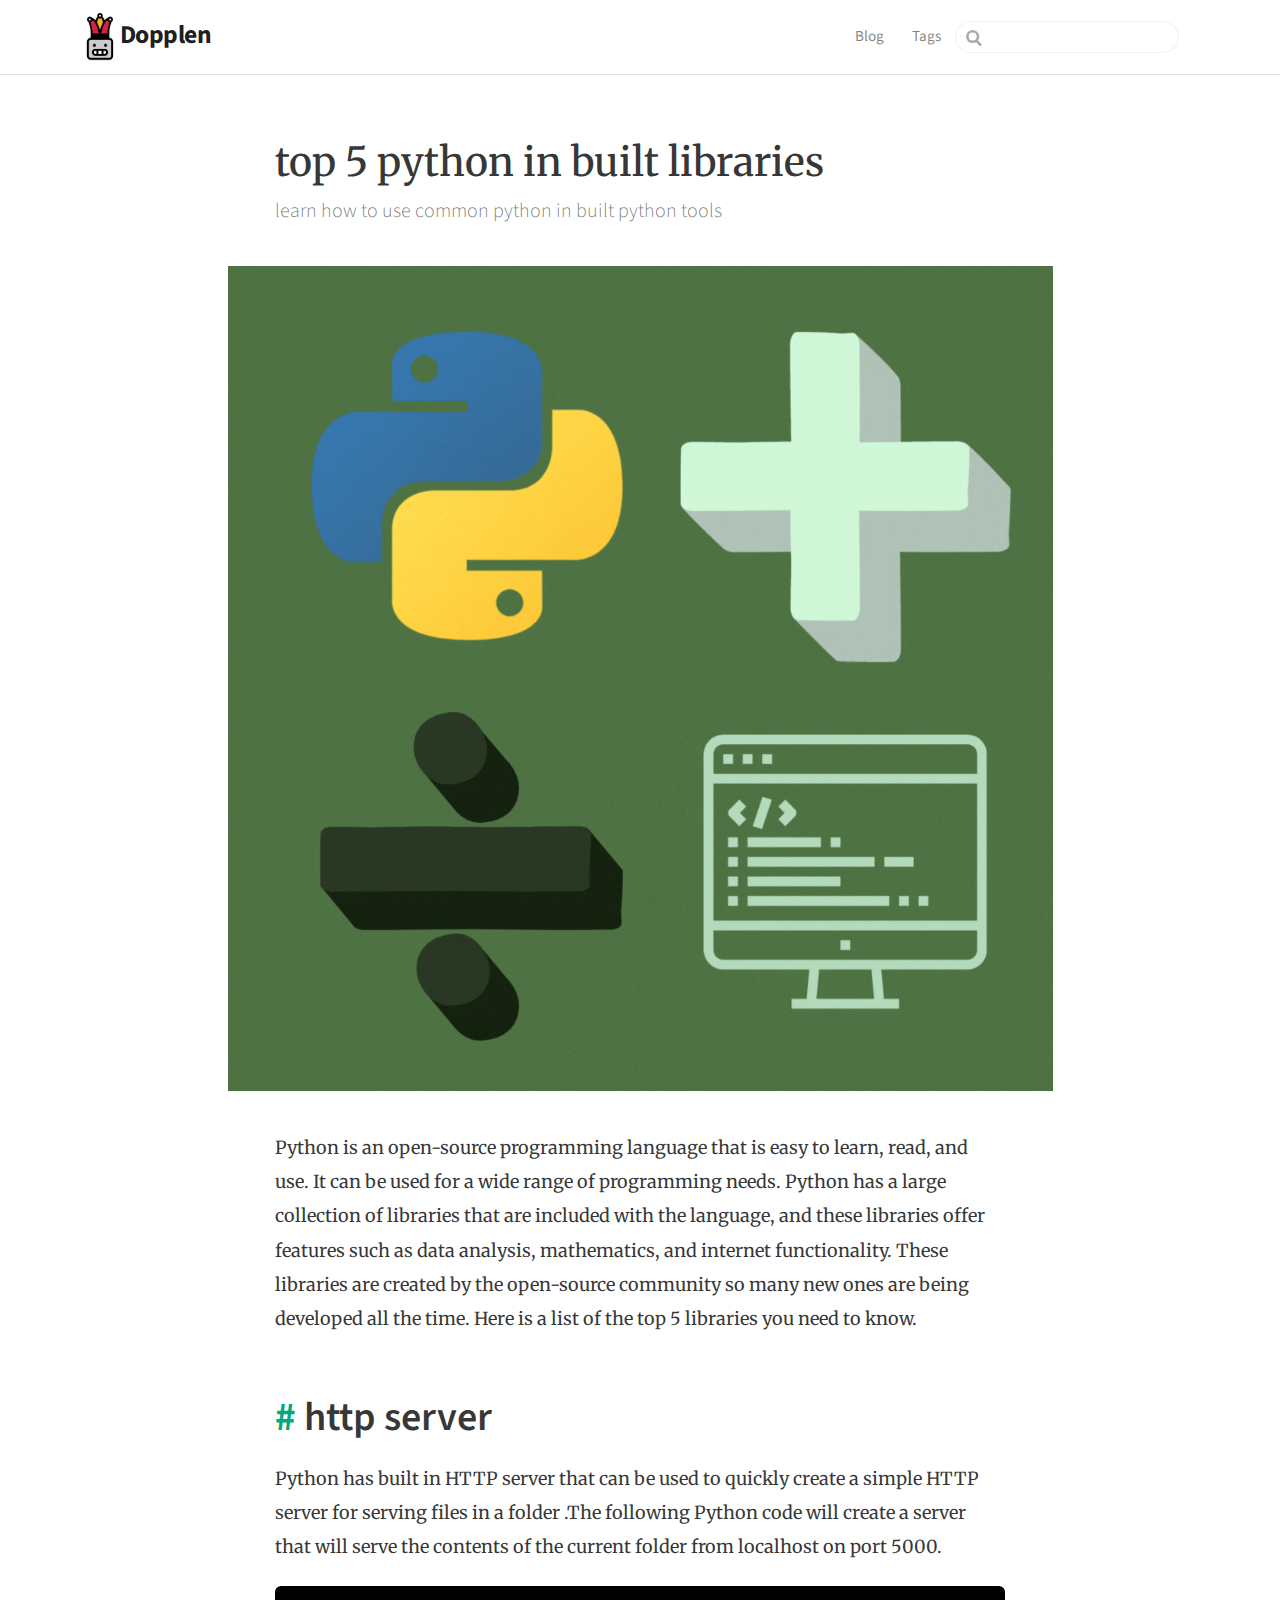
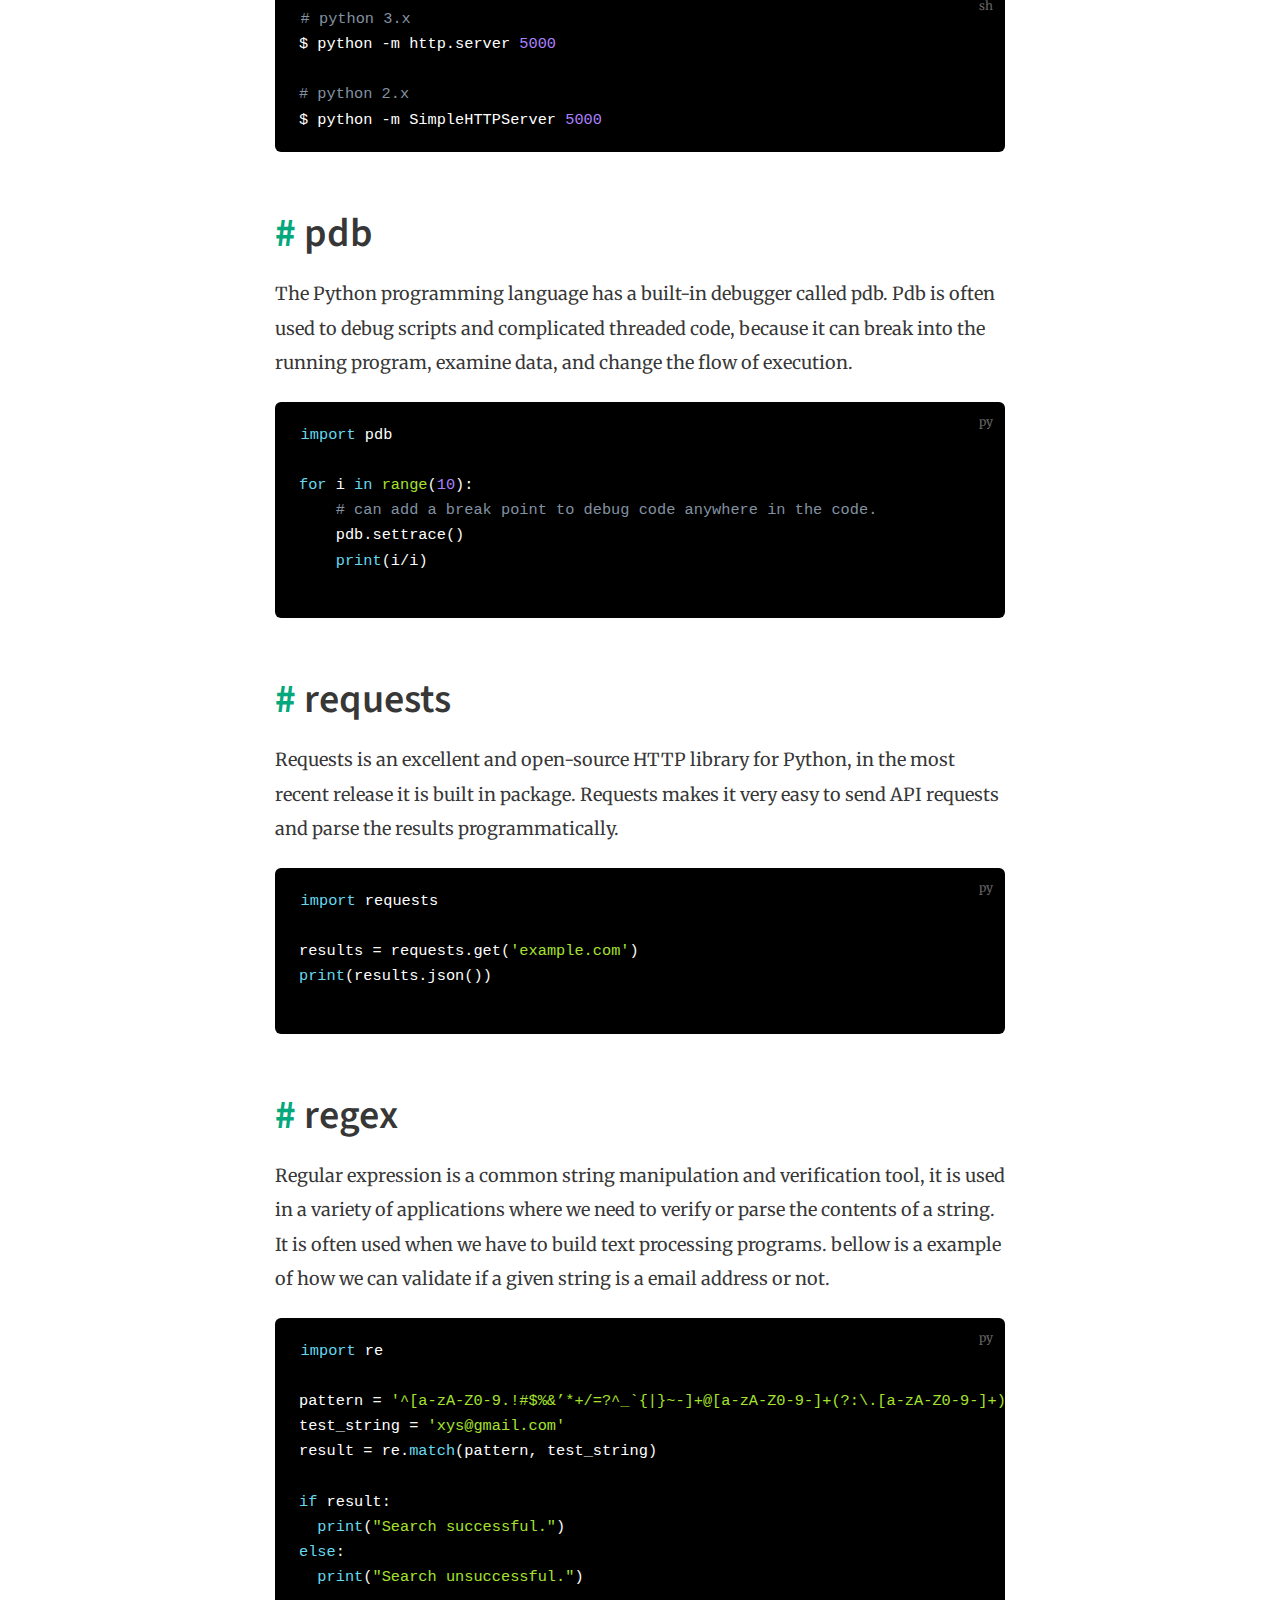
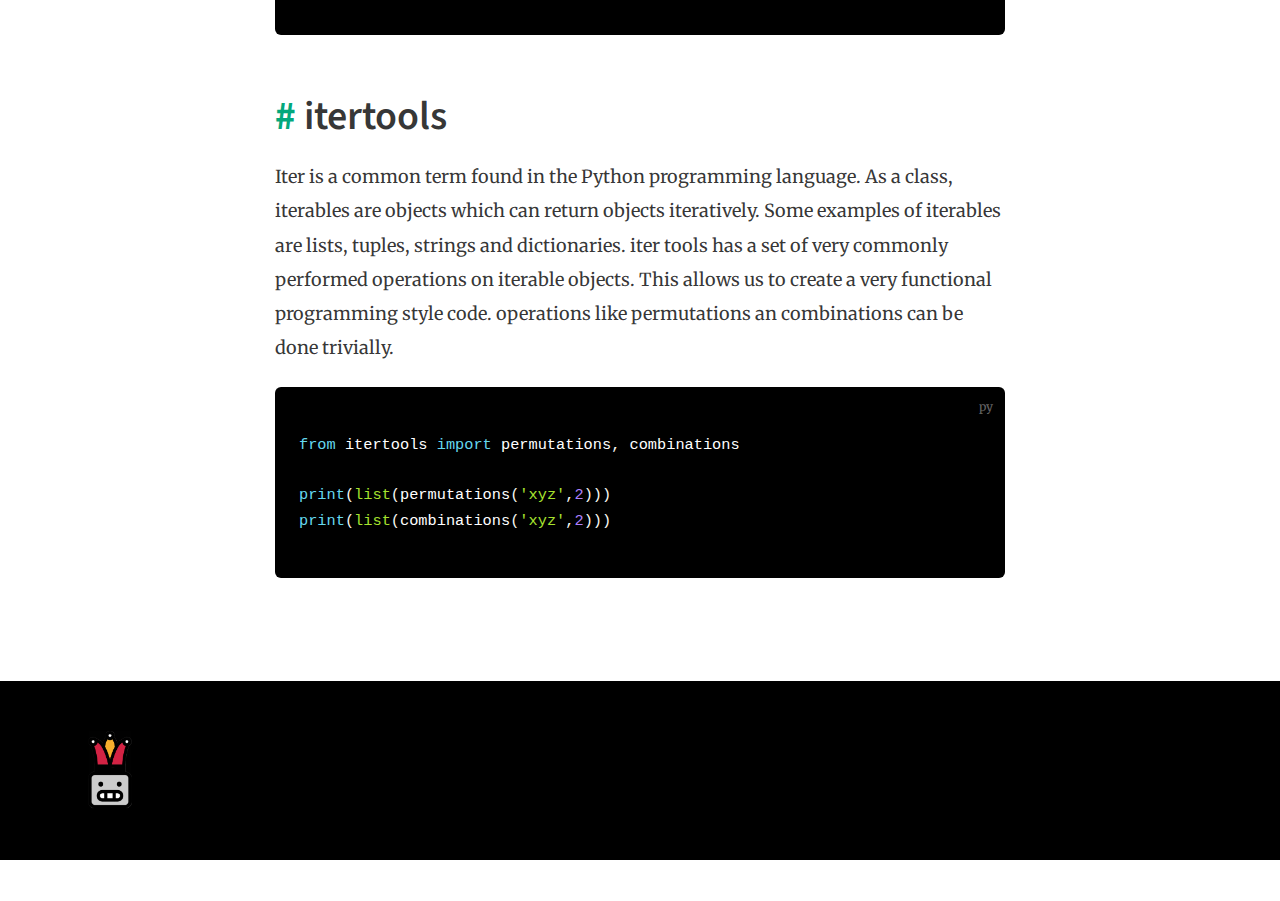
<file: 2022/07/12/top-five-inbuilt-python-libraries/index.html>
<!DOCTYPE html>
<html lang="en-US">
  <head>
    <meta charset="utf-8">
    <meta name="viewport" content="width=device-width,initial-scale=1">
    <title>top 5 python in built libraries | Dopplen</title>
    <meta name="generator" content="VuePress 1.9.7">
    <link rel="alternate" type="application/rss+xml" href="https://github.com/wowthemesnet/vuepress-theme-mediumish/rss.xml" title="Dopplen RSS Feed">
    <link rel="alternate" type="application/atom+xml" href="https://github.com/wowthemesnet/vuepress-theme-mediumish/feed.atom" title="Dopplen Atom Feed">
    <link rel="alternate" type="application/json" href="https://github.com/wowthemesnet/vuepress-theme-mediumish/feed.json" title="Dopplen JSON Feed">
    <meta name="description" content="learn how to use common python in built python tools">
    
    <link rel="preload" href="/assets/css/0.styles.3f37e5ce.css" as="style"><link rel="preload" href="/assets/js/app.4f1037a3.js" as="script"><link rel="preload" href="/assets/js/5.2ef6775f.js" as="script"><link rel="preload" href="/assets/js/9.660d956a.js" as="script"><link rel="preload" href="/assets/js/17.93fe8987.js" as="script"><link rel="preload" href="/assets/js/6.880f9710.js" as="script"><link rel="prefetch" href="/assets/js/10.b0957144.js"><link rel="prefetch" href="/assets/js/11.1215427d.js"><link rel="prefetch" href="/assets/js/12.64b22ea6.js"><link rel="prefetch" href="/assets/js/13.1bd5ed86.js"><link rel="prefetch" href="/assets/js/14.1285bc19.js"><link rel="prefetch" href="/assets/js/15.e45f61f7.js"><link rel="prefetch" href="/assets/js/16.cd5a0c4e.js"><link rel="prefetch" href="/assets/js/18.cafcc338.js"><link rel="prefetch" href="/assets/js/3.8c971320.js"><link rel="prefetch" href="/assets/js/4.5cd9705f.js"><link rel="prefetch" href="/assets/js/7.a270c7c1.js"><link rel="prefetch" href="/assets/js/8.6a3b6997.js"><link rel="prefetch" href="/assets/js/vuejs-paginate.29cb4fbe.js">
    <link rel="stylesheet" href="/assets/css/0.styles.3f37e5ce.css">
  </head>
  <body>
    <div id="app" data-server-rendered="true"><div id="vuepress-theme-blog__global-layout"><section id="header-wrapper"><header id="header"><div class="header-wrapper"><nav class="navbar navbar-expand-md navbar-light bg-white fixed-top"><div class="container"><a href="/" class="navbar-brand"><img src="/assets/img/logo.png"> Dopplen
          </a> <button type="button" data-toggle="collapse" data-target="#navbarsExampleDefault" aria-controls="navbarsExampleDefault" aria-expanded="false" aria-label="Toggle navigation" class="navbar-toggler"><span class="navbar-toggler-icon"></span></button> <div id="navbarsExampleDefault" class="collapse navbar-collapse"><ul class="navbar-nav ml-auto"><li class="nav-item"><a href="/" class="nav-link">Blog</a></li><li class="nav-item"><a href="/tag/" class="nav-link">Tags</a></li> <div class="search-box"><input aria-label="Search" autocomplete="off" spellcheck="false" value=""> <!----></div></ul></div></div></nav></div></header></section> <div id="mobile-header"><div class="mobile-header-bar"><div class="mobile-header-title"><a href="/" class="mobile-home-link navbar-brand"><img src="/assets/img/logo.png"> Dopplen
      </a> <svg xmlns="http://www.w3.org/2000/svg" width="24" height="24" viewBox="0 0 24 24" fill="none" stroke="currentColor" stroke-width="2" stroke-linecap="round" stroke-linejoin="round" class="feather feather-menu"><line x1="3" y1="12" x2="21" y2="12"></line><line x1="3" y1="6" x2="21" y2="6"></line><line x1="3" y1="18" x2="21" y2="18"></line></svg></div> <div class="mobile-menu-wrapper"><hr class="menu-divider"> <ul class="mobile-nav"><li class="mobile-nav-item"><a href="/">Blog</a></li><li class="mobile-nav-item"><a href="/tag/">Tags</a></li></ul></div></div></div> <div class="container wrapmain"><div id="vuepress-theme-blog__post-layout" data-v-7566398e><article itemscope="itemscope" itemtype="https://schema.org/BlogPosting" class="vuepress-blog-theme-content" data-v-7566398e><div class="row justify-content-center" data-v-7566398e><div class="col-md-8" data-v-7566398e><header data-v-7566398e><span class="text-muted" data-v-7566398e><PostMeta date="2022-7-12" data-v-7566398e></PostMeta></span> <h1 itemprop="name headline" class="article-head mt-3" data-v-7566398e>
            top 5 python in built libraries
          </h1> <p class="lead" data-v-7566398e>learn how to use common python in built python tools</p> <Avatar data-v-7566398e></Avatar></header></div></div> <div class="row justify-content-center text-center mt-4 mb-40" data-v-7566398e><div class="col-md-9" data-v-7566398e><img src="/assets/img/head.gif" class="featuredimg" data-v-7566398e></div></div> <div class="row justify-content-center" data-v-7566398e><div class="col-md-8" data-v-7566398e><script async="async" src="https://www.googletagmanager.com/gtag/js?id=G-SWQRHD4TG3" data-v-7566398e></script> <script data-v-7566398e>
          window.dataLayer = window.dataLayer || []; function
          gtag(){dataLayer.push(arguments);} gtag('js', new Date());
          gtag('config', 'G-SWQRHD4TG3');
        </script> <script async="async" src="https://pagead2.googlesyndication.com/pagead/js/adsbygoogle.js?client=ca-pub-7822515707634710" crossorigin="anonymous" data-v-7566398e></script> <div itemprop="articleBody" class="content__default" data-v-7566398e><p>Python is an open-source programming language that is easy to learn, read, and use. It can be used for a wide range of programming needs. Python has a large collection of libraries that are included with the language, and these libraries offer features such as data analysis, mathematics, and internet functionality. These libraries are created by the open-source community so many new ones are being developed all the time. Here is a list of the top 5 libraries you need to know.</p> <h1 id="http-server"><a href="#http-server" class="header-anchor">#</a> http server</h1> <p>Python has built in HTTP server that can be used to quickly create a simple HTTP server for serving files in a folder .The following Python code will create a server that will serve the contents of the current folder from localhost on port 5000.</p> <div class="language-bash extra-class"><pre class="language-bash"><code><span class="token comment"># python 3.x</span>
$ python -m http.server <span class="token number">5000</span>

<span class="token comment"># python 2.x</span>
$ python -m SimpleHTTPServer <span class="token number">5000</span>
</code></pre></div><h1 id="pdb"><a href="#pdb" class="header-anchor">#</a> pdb</h1> <p>The Python programming language has a built-in debugger called pdb. Pdb is often used to debug scripts and complicated threaded code, because it can break into the running program, examine data, and change the flow of execution.</p> <div class="language-python extra-class"><pre class="language-python"><code><span class="token keyword">import</span> pdb

<span class="token keyword">for</span> i <span class="token keyword">in</span> <span class="token builtin">range</span><span class="token punctuation">(</span><span class="token number">10</span><span class="token punctuation">)</span><span class="token punctuation">:</span>
    <span class="token comment"># can add a break point to debug code anywhere in the code.</span>
    pdb<span class="token punctuation">.</span>settrace<span class="token punctuation">(</span><span class="token punctuation">)</span>
    <span class="token keyword">print</span><span class="token punctuation">(</span>i<span class="token operator">/</span>i<span class="token punctuation">)</span>

</code></pre></div><h1 id="requests"><a href="#requests" class="header-anchor">#</a> requests</h1> <p>Requests is an excellent and open-source HTTP library for Python, in the most recent release it is built in package. Requests makes it very easy to send API requests and parse the results programmatically.</p> <div class="language-python extra-class"><pre class="language-python"><code><span class="token keyword">import</span> requests

results <span class="token operator">=</span> requests<span class="token punctuation">.</span>get<span class="token punctuation">(</span><span class="token string">'example.com'</span><span class="token punctuation">)</span>
<span class="token keyword">print</span><span class="token punctuation">(</span>results<span class="token punctuation">.</span>json<span class="token punctuation">(</span><span class="token punctuation">)</span><span class="token punctuation">)</span>

</code></pre></div><h1 id="regex"><a href="#regex" class="header-anchor">#</a> regex</h1> <p>Regular expression is a common string manipulation and verification tool, it is used in a variety of applications where we need to verify or parse the contents of a string. It is often used when we have to build text processing programs. bellow is a example of how we can validate if a given string is a email address or not.</p> <div class="language-python extra-class"><pre class="language-python"><code><span class="token keyword">import</span> re

pattern <span class="token operator">=</span> <span class="token string">'^[a-zA-Z0-9.!#$%&amp;’*+/=?^_`{|}~-]+@[a-zA-Z0-9-]+(?:\.[a-zA-Z0-9-]+)*$'</span>
test_string <span class="token operator">=</span> <span class="token string">'xys@gmail.com'</span>
result <span class="token operator">=</span> re<span class="token punctuation">.</span><span class="token keyword">match</span><span class="token punctuation">(</span>pattern<span class="token punctuation">,</span> test_string<span class="token punctuation">)</span>

<span class="token keyword">if</span> result<span class="token punctuation">:</span>
  <span class="token keyword">print</span><span class="token punctuation">(</span><span class="token string">&quot;Search successful.&quot;</span><span class="token punctuation">)</span>
<span class="token keyword">else</span><span class="token punctuation">:</span>
  <span class="token keyword">print</span><span class="token punctuation">(</span><span class="token string">&quot;Search unsuccessful.&quot;</span><span class="token punctuation">)</span>	

</code></pre></div><h1 id="itertools"><a href="#itertools" class="header-anchor">#</a> itertools</h1> <p>Iter is a common term found in the Python programming language. As a class, iterables are objects which can return objects iteratively. Some examples of iterables are lists, tuples, strings and dictionaries. iter tools has a set of very commonly performed operations on iterable objects. This allows us to create a very
functional programming style code. operations like permutations an combinations can be done trivially.</p> <div class="language-python extra-class"><pre class="language-python"><code>
<span class="token keyword">from</span> itertools <span class="token keyword">import</span> permutations<span class="token punctuation">,</span> combinations

<span class="token keyword">print</span><span class="token punctuation">(</span><span class="token builtin">list</span><span class="token punctuation">(</span>permutations<span class="token punctuation">(</span><span class="token string">'xyz'</span><span class="token punctuation">,</span><span class="token number">2</span><span class="token punctuation">)</span><span class="token punctuation">)</span><span class="token punctuation">)</span>
<span class="token keyword">print</span><span class="token punctuation">(</span><span class="token builtin">list</span><span class="token punctuation">(</span>combinations<span class="token punctuation">(</span><span class="token string">'xyz'</span><span class="token punctuation">,</span><span class="token number">2</span><span class="token punctuation">)</span><span class="token punctuation">)</span><span class="token punctuation">)</span>

</code></pre></div></div> <PostMeta tags="python,regex,pdb,scripting" data-v-7566398e></PostMeta></div></div></article> <div class="row justify-content-center" data-v-7566398e><div class="col-md-9" data-v-7566398e><Newsletter data-v-7566398e></Newsletter> <Comment data-v-7566398e></Comment></div></div> <Toc data-v-7566398e></Toc></div></div> <footer class="themefooter"><div class="container"><div class="row justify-content-between"><div class="col"><a href="/"><img src="/assets/img/logo.png" class="logofooter"></a></div> <div class="col text-right"><!----> <!----></div></div></div></footer></div><div class="global-ui"><!----></div></div>
    <script src="/assets/js/app.4f1037a3.js" defer></script><script src="/assets/js/5.2ef6775f.js" defer></script><script src="/assets/js/9.660d956a.js" defer></script><script src="/assets/js/17.93fe8987.js" defer></script><script src="/assets/js/6.880f9710.js" defer></script>
  </body>
</html>
</file>
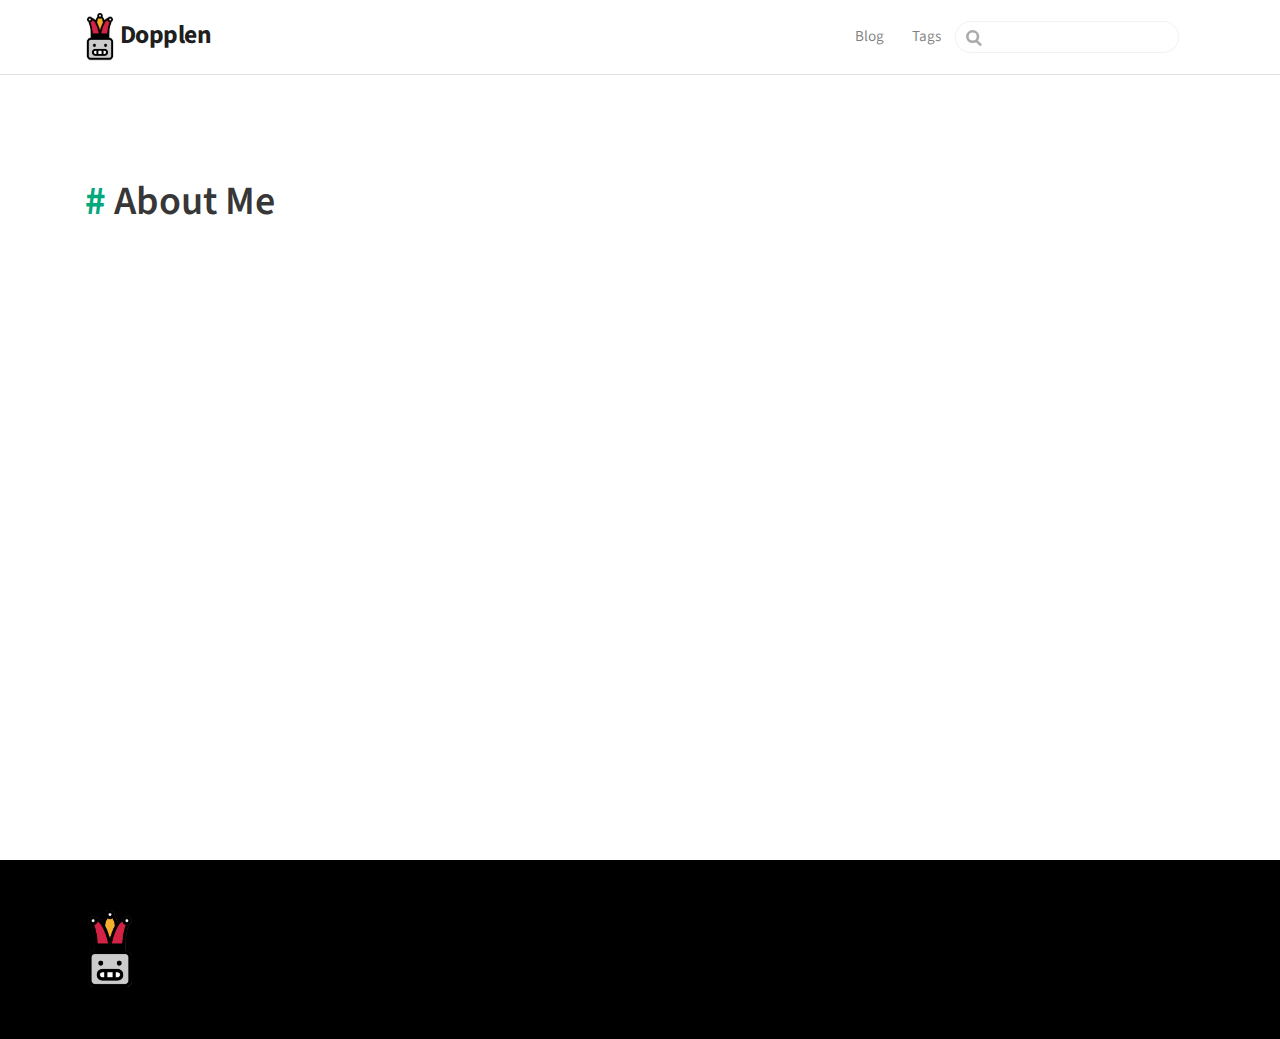
<file: about.html>
<!DOCTYPE html>
<html lang="en-US">
  <head>
    <meta charset="utf-8">
    <meta name="viewport" content="width=device-width,initial-scale=1">
    <title>About Me | Dopplen</title>
    <meta name="generator" content="VuePress 1.9.7">
    <link rel="alternate" type="application/rss+xml" href="https://github.com/wowthemesnet/vuepress-theme-mediumish/rss.xml" title="Dopplen RSS Feed">
    <link rel="alternate" type="application/atom+xml" href="https://github.com/wowthemesnet/vuepress-theme-mediumish/feed.atom" title="Dopplen Atom Feed">
    <link rel="alternate" type="application/json" href="https://github.com/wowthemesnet/vuepress-theme-mediumish/feed.json" title="Dopplen JSON Feed">
    <meta name="description" content=" ...">
    
    <link rel="preload" href="/assets/css/0.styles.3f37e5ce.css" as="style"><link rel="preload" href="/assets/js/app.4f1037a3.js" as="script"><link rel="preload" href="/assets/js/5.2ef6775f.js" as="script"><link rel="preload" href="/assets/js/15.e45f61f7.js" as="script"><link rel="preload" href="/assets/js/18.cafcc338.js" as="script"><link rel="preload" href="/assets/js/6.880f9710.js" as="script"><link rel="prefetch" href="/assets/js/10.b0957144.js"><link rel="prefetch" href="/assets/js/11.1215427d.js"><link rel="prefetch" href="/assets/js/12.64b22ea6.js"><link rel="prefetch" href="/assets/js/13.1bd5ed86.js"><link rel="prefetch" href="/assets/js/14.1285bc19.js"><link rel="prefetch" href="/assets/js/16.cd5a0c4e.js"><link rel="prefetch" href="/assets/js/17.93fe8987.js"><link rel="prefetch" href="/assets/js/3.8c971320.js"><link rel="prefetch" href="/assets/js/4.5cd9705f.js"><link rel="prefetch" href="/assets/js/7.a270c7c1.js"><link rel="prefetch" href="/assets/js/8.6a3b6997.js"><link rel="prefetch" href="/assets/js/9.660d956a.js"><link rel="prefetch" href="/assets/js/vuejs-paginate.29cb4fbe.js">
    <link rel="stylesheet" href="/assets/css/0.styles.3f37e5ce.css">
  </head>
  <body>
    <div id="app" data-server-rendered="true"><div id="vuepress-theme-blog__global-layout"><section id="header-wrapper"><header id="header"><div class="header-wrapper"><nav class="navbar navbar-expand-md navbar-light bg-white fixed-top"><div class="container"><a href="/" class="navbar-brand"><img src="/assets/img/logo.png"> Dopplen
          </a> <button type="button" data-toggle="collapse" data-target="#navbarsExampleDefault" aria-controls="navbarsExampleDefault" aria-expanded="false" aria-label="Toggle navigation" class="navbar-toggler"><span class="navbar-toggler-icon"></span></button> <div id="navbarsExampleDefault" class="collapse navbar-collapse"><ul class="navbar-nav ml-auto"><li class="nav-item"><a href="/" class="nav-link">Blog</a></li><li class="nav-item"><a href="/tag/" class="nav-link">Tags</a></li> <div class="search-box"><input aria-label="Search" autocomplete="off" spellcheck="false" value=""> <!----></div></ul></div></div></nav></div></header></section> <div id="mobile-header"><div class="mobile-header-bar"><div class="mobile-header-title"><a href="/" class="mobile-home-link navbar-brand"><img src="/assets/img/logo.png"> Dopplen
      </a> <svg xmlns="http://www.w3.org/2000/svg" width="24" height="24" viewBox="0 0 24 24" fill="none" stroke="currentColor" stroke-width="2" stroke-linecap="round" stroke-linejoin="round" class="feather feather-menu"><line x1="3" y1="12" x2="21" y2="12"></line><line x1="3" y1="6" x2="21" y2="6"></line><line x1="3" y1="18" x2="21" y2="18"></line></svg></div> <div class="mobile-menu-wrapper"><hr class="menu-divider"> <ul class="mobile-nav"><li class="mobile-nav-item"><a href="/">Blog</a></li><li class="mobile-nav-item"><a href="/tag/">Tags</a></li></ul></div></div></div> <div class="container wrapmain"><div><div class="content__default"><h1 id="about-me"><a href="#about-me" class="header-anchor">#</a> About Me</h1></div></div></div> <footer class="themefooter"><div class="container"><div class="row justify-content-between"><div class="col"><a href="/"><img src="/assets/img/logo.png" class="logofooter"></a></div> <div class="col text-right"><!----> <!----></div></div></div></footer></div><div class="global-ui"><!----></div></div>
    <script src="/assets/js/app.4f1037a3.js" defer></script><script src="/assets/js/5.2ef6775f.js" defer></script><script src="/assets/js/15.e45f61f7.js" defer></script><script src="/assets/js/18.cafcc338.js" defer></script><script src="/assets/js/6.880f9710.js" defer></script>
  </body>
</html>
</file>
<file: assets/css/0.styles.3f37e5ce.css>
@import url(https://fonts.googleapis.com/css?family=Source+Sans+Pro:400,400i,600,700&display=swap);@import url(https://fonts.googleapis.com/css?family=Merriweather:400,400i,700&display=swap);.medium-zoom-overlay{z-index:100}.medium-zoom-overlay~img{z-index:101}html{scroll-behavior:smooth}.search-box{display:inline-block;position:relative;margin-right:1rem}.search-box input{cursor:text;width:10rem;height:2rem;color:#4e6e8e;display:inline-block;border:1px solid rgba(0,0,0,.05);border-radius:2rem;font-size:.9rem;line-height:2rem;padding:0 .5rem 0 2rem;outline:none;transition:all .2s ease;background:#fff url(/assets/img/search.83621669.svg) .6rem .5rem no-repeat;background-size:1rem}.search-box input:focus{cursor:auto;border-color:#03b988}.search-box .suggestions{background:#fff;width:20rem;position:absolute;top:1.5rem;border:1px solid rgba(0,0,0,.05);border-radius:6px;padding:.4rem;list-style-type:none}.search-box .suggestions.align-right{right:0}.search-box .suggestion{line-height:1.4;padding:.4rem .6rem;border-radius:4px;cursor:pointer}.search-box .suggestion a{white-space:normal;color:#5d82a6}.search-box .suggestion a .page-title{font-weight:600}.search-box .suggestion a .header{font-size:.9em;margin-left:.25em}.search-box .suggestion.focused{background-color:#f3f4f5}.search-box .suggestion.focused a{color:#03b988}@media (max-width:959px){.search-box input{cursor:pointer;width:0;border-color:transparent;position:relative}.search-box input:focus{cursor:text;left:0;width:10rem}}@media (-ms-high-contrast:none){.search-box input{height:2rem}}@media (max-width:959px) and (min-width:719px){.search-box .suggestions{left:0}}@media (max-width:719px){.search-box{margin-right:0}.search-box input{left:1rem}.search-box .suggestions{right:0}}@media (max-width:419px){.search-box .suggestions{width:calc(100vw - 4rem)}.search-box input:focus{width:8rem}}.header-wrapper .title{font-size:30px;margin:0;letter-spacing:2px;display:block;text-transform:uppercase}.header-wrapper .title a{color:#000;font-weight:700;text-decoration:none}.header-wrapper .header-right-wrap{flex:1;display:flex;justify-content:flex-end;align-items:center}.header-wrapper .header-right-wrap .nav{flex:0 0 auto;display:flex;margin:0}.header-wrapper .header-right-wrap .nav .nav-item{margin-left:20px}.header-wrapper .header-right-wrap .nav .nav-item a{text-decoration:none;transition:color .3s}.header-wrapper .header-right-wrap .search-box{margin-left:20px}.header-wrapper .header-right-wrap .search-box input{border-radius:5px;transition:all .5s;border:1px solid #cecece}.header-wrapper .header-right-wrap .search-box input:hover{border:1px solid #03b988;box-shadow:0 0 5px #03b988}.header-wrapper .header-right-wrap .search-box .suggestions{border:1px solid #000;top:40px;right:0}.header-wrapper .header-right-wrap .search-box .suggestions a{color:#000;text-decoration:none}.header-wrapper .header-right-wrap .search-box .suggestions a.focused{color:#03b988}@media (max-width:719px){#header{display:none}.header-wrapper{flex-direction:column}.header-wrapper .header-right-wrap{display:none}}.mobile-header-bar{z-index:12;position:fixed;top:0;width:100vw;box-sizing:border-box;background-color:#fff;margin:auto;box-shadow:0 5px 20px rgba(0,0,0,.03),0 6px 6px rgba(0,0,0,.05);transition:all 1s cubic-bezier(.25,.8,.25,1)}#mobile-header .mobile-header-title{display:flex;align-items:center;justify-content:space-between;padding:1.2em}#mobile-header .mobile-header-title .mobile-home-link{text-decoration:none;color:inherit}.mobile-nav-item{padding:10px 0;list-style:none}.mobile-nav-item a{text-decoration:none}.menu-divider{margin:0}.mobile-menu-wrapper{max-height:0;overflow:hidden;transition:.3s ease;background-color:#fff}.mobile-menu-wrapper.open{max-height:450px;transition:.3s ease}@media (min-width:719px){#mobile-header{display:none}}#vuepress-theme-blog__global-layout{word-wrap:break-word}.content-wrapper{padding:160px 15px 80px;min-height:calc(100vh - 300px);max-width:740px;margin:0 auto}@media (max-width:719px){.content-wrapper{padding:100px 15px 20px;min-height:calc(100vh - 180px)}}code[class*=language-],pre[class*=language-]{color:#f8f8f2;background:none;text-shadow:0 1px rgba(0,0,0,.3);font-family:Consolas,Monaco,Andale Mono,Ubuntu Mono,monospace;font-size:1em;text-align:left;white-space:pre;word-spacing:normal;word-break:normal;word-wrap:normal;line-height:1.5;-moz-tab-size:4;-o-tab-size:4;tab-size:4;-webkit-hyphens:none;hyphens:none}pre[class*=language-]{padding:1em;margin:.5em 0;overflow:auto;border-radius:.3em}:not(pre)>code[class*=language-],pre[class*=language-]{background:#272822}:not(pre)>code[class*=language-]{padding:.1em;border-radius:.3em;white-space:normal}.token.cdata,.token.comment,.token.doctype,.token.prolog{color:#8292a2}.token.punctuation{color:#f8f8f2}.token.namespace{opacity:.7}.token.constant,.token.deleted,.token.property,.token.symbol,.token.tag{color:#f92672}.token.boolean,.token.number{color:#ae81ff}.token.attr-name,.token.builtin,.token.char,.token.inserted,.token.selector,.token.string{color:#a6e22e}.language-css .token.string,.style .token.string,.token.entity,.token.operator,.token.url,.token.variable{color:#f8f8f2}.token.atrule,.token.attr-value,.token.class-name,.token.function{color:#e6db74}.token.keyword{color:#66d9ef}.token.important,.token.regex{color:#fd971f}.token.bold,.token.important{font-weight:700}.token.italic{font-style:italic}.token.entity{cursor:help}.content__default code{color:#476582;padding:.1rem .4rem;margin:.1rem;font-size:.85em;background-color:rgba(27,31,35,.05);border-radius:15px}.content__default code .token.deleted{color:#ec5975}.content__default code .token.inserted{color:#03b988}.content__default pre,.content__default pre[class*=language-]{line-height:1.4;padding:1.25rem 1.5rem;margin:.85rem 0;background-color:#000;border-radius:6px;overflow:auto}.content__default pre[class*=language-] code,.content__default pre code{color:#fff;padding:0;background-color:transparent;border-radius:0}div[class*=language-]{position:relative;background-color:#000;border-radius:6px}div[class*=language-] .highlight-lines{-webkit-user-select:none;-moz-user-select:none;user-select:none;padding-top:1.3rem;position:absolute;top:0;left:0;width:100%;line-height:1.4}div[class*=language-] .highlight-lines .highlighted{background-color:hsla(0,0%,100%,.2)}div[class*=language-] pre,div[class*=language-] pre[class*=language-]{background:transparent;position:relative;z-index:1}div[class*=language-]:before{position:absolute;z-index:3;top:.8em;right:1em;font-size:.75rem;color:hsla(0,0%,100%,.4)}div[class*=language-]:not(.line-numbers-mode) .line-numbers-wrapper{display:none}div[class*=language-].line-numbers-mode .highlight-lines .highlighted{position:relative}div[class*=language-].line-numbers-mode .highlight-lines .highlighted:before{content:" ";position:absolute;z-index:3;left:0;top:0;display:block;width:3.5rem;height:100%;background-color:rgba(0,0,0,.66)}div[class*=language-].line-numbers-mode pre{padding-left:4.5rem;vertical-align:middle}div[class*=language-].line-numbers-mode .line-numbers-wrapper{position:absolute;top:0;width:3.5rem;text-align:center;color:hsla(0,0%,100%,.3);padding:1.25rem 0;line-height:1.4}div[class*=language-].line-numbers-mode .line-numbers-wrapper br{-webkit-user-select:none;-moz-user-select:none;user-select:none}div[class*=language-].line-numbers-mode .line-numbers-wrapper .line-number{position:relative;z-index:4;-webkit-user-select:none;-moz-user-select:none;user-select:none;font-size:.85em}div[class*=language-].line-numbers-mode:after{content:"";position:absolute;z-index:2;top:0;left:0;width:3.5rem;height:100%;border-radius:6px 0 0 6px;border-right:1px solid rgba(0,0,0,.66);background-color:#000}div[class~=language-js]:before{content:"js"}div[class~=language-ts]:before{content:"ts"}div[class~=language-html]:before{content:"html"}div[class~=language-md]:before{content:"md"}div[class~=language-vue]:before{content:"vue"}div[class~=language-css]:before{content:"css"}div[class~=language-sass]:before{content:"sass"}div[class~=language-scss]:before{content:"scss"}div[class~=language-less]:before{content:"less"}div[class~=language-stylus]:before{content:"stylus"}div[class~=language-go]:before{content:"go"}div[class~=language-java]:before{content:"java"}div[class~=language-c]:before{content:"c"}div[class~=language-sh]:before{content:"sh"}div[class~=language-yaml]:before{content:"yaml"}div[class~=language-py]:before{content:"py"}div[class~=language-docker]:before{content:"docker"}div[class~=language-dockerfile]:before{content:"dockerfile"}div[class~=language-makefile]:before{content:"makefile"}div[class~=language-javascript]:before{content:"js"}div[class~=language-typescript]:before{content:"ts"}div[class~=language-markup]:before{content:"html"}div[class~=language-markdown]:before{content:"md"}div[class~=language-json]:before{content:"json"}div[class~=language-ruby]:before{content:"rb"}div[class~=language-python]:before{content:"py"}div[class~=language-bash]:before{content:"sh"}div[class~=language-php]:before{content:"php"}.global-ui .sw-update-popup{border-color:#03b988;color:#03b988;border-radius:10px}.global-ui .sw-update-popup button{background:#d05dd2;color:#fff;border-radius:5px;border:none}@media print{*,:after,:before{text-shadow:none!important;box-shadow:none!important}a,a:visited{text-decoration:underline}abbr[title]:after{content:" (" attr(title) ")"}pre{white-space:pre-wrap!important}thead{display:table-header-group}.navbar{display:none}.badge{border:1px solid #000}.table{border-collapse:collapse!important}blockquote,pre{border:1px solid #999}blockquote,img,pre,tr{page-break-inside:avoid}h2,h3,p{orphans:3;widows:3}h2,h3{page-break-after:avoid}.table td,.table th{background-color:#fff!important}.table-bordered td,.table-bordered th{border:1px solid #ddd!important}}html{box-sizing:border-box;font-family:sans-serif;line-height:1.15;-webkit-text-size-adjust:100%;-ms-text-size-adjust:100%;-ms-overflow-style:scrollbar;-webkit-tap-highlight-color:transparent}*,:after,:before{box-sizing:inherit}article,aside,dialog,figcaption,figure,footer,header,hgroup,main,nav,section{display:block}body{margin:0;font-family:-apple-system,BlinkMacSystemFont,Segoe UI,Roboto,Helvetica Neue,Arial,sans-serif;font-size:1rem;font-weight:400;line-height:1.5;color:#fff;background-color:#212529}[tabindex="-1"]:focus{outline:none!important}hr{box-sizing:content-box;height:0;overflow:visible}h1,h2,h3,h4,h5,h6{margin-top:0;margin-bottom:.5rem}p{margin-top:0;margin-bottom:1rem}abbr[data-original-title],abbr[title]{text-decoration:underline;-webkit-text-decoration:underline dotted;text-decoration:underline dotted;cursor:help;border-bottom:0}address{font-style:normal;line-height:inherit}address,dl,ol,ul{margin-bottom:1rem}dl,ol,ul{margin-top:0}ol ol,ol ul,ul ol,ul ul{margin-bottom:0}dt{font-weight:700}dd{margin-bottom:.5rem;margin-left:0}blockquote{margin:0 0 1rem}dfn{font-style:italic}b,strong{font-weight:bolder}small{font-size:80%}sub,sup{position:relative;font-size:75%;line-height:0;vertical-align:baseline}sub{bottom:-.25em}sup{top:-.5em}a{color:#007bff;text-decoration:none;background-color:transparent;-webkit-text-decoration-skip:objects}a:hover{color:#0056b3;text-decoration:underline}a:not([href]):not([tabindex]){color:inherit;text-decoration:none}a:not([href]):not([tabindex]):focus{outline:0}a:not([href]):not([tabindex]):focus,a:not([href]):not([tabindex]):hover{color:inherit;text-decoration:none}code,kbd,pre,samp{font-size:1em}pre{overflow:auto}figure{margin:0 0 1rem}img{vertical-align:middle;border-style:none}svg:not(:root){overflow:hidden}[role=button],a,area,button,input,label,select,summary,textarea{touch-action:manipulation}table{border-collapse:collapse}caption{padding-top:.75rem;padding-bottom:.75rem;color:#868e96;caption-side:bottom}caption,th{text-align:left}label{display:inline-block;margin-bottom:.5rem}button:focus{outline:1px dotted;outline:5px auto -webkit-focus-ring-color}button,input,optgroup,select,textarea{margin:0;font-family:inherit;font-size:inherit;line-height:inherit}button,input{overflow:visible}button,select{text-transform:none}[type=reset],[type=submit],button,html [type=button]{-webkit-appearance:button}[type=button]::-moz-focus-inner,[type=reset]::-moz-focus-inner,[type=submit]::-moz-focus-inner,button::-moz-focus-inner{padding:0;border-style:none}input[type=checkbox],input[type=radio]{box-sizing:border-box;padding:0}input[type=date],input[type=datetime-local],input[type=month],input[type=time]{-webkit-appearance:listbox}textarea{overflow:auto;resize:vertical}fieldset{min-width:0;padding:0;margin:0;border:0}legend{display:block;width:100%;max-width:100%;padding:0;margin-bottom:.5rem;font-size:1.5rem;line-height:inherit;color:inherit;white-space:normal}progress{vertical-align:baseline}[type=number]::-webkit-inner-spin-button,[type=number]::-webkit-outer-spin-button{height:auto}[type=search]{outline-offset:-2px;-webkit-appearance:none}[type=search]::-webkit-search-cancel-button,[type=search]::-webkit-search-decoration{-webkit-appearance:none}::-webkit-file-upload-button{font:inherit;-webkit-appearance:button}output{display:inline-block}summary{display:list-item}template{display:none}[hidden]{display:none!important}.h1,.h2,.h3,.h4,.h5,.h6,h1,h2,h3,h4,h5,h6{margin-bottom:.5rem;font-family:inherit;font-weight:500;line-height:1.1;color:inherit}.h1,h1{font-size:2.5rem}.h2,h2{font-size:2rem}.h3,h3{font-size:1.75rem}.h4,h4{font-size:1.5rem}.h5,h5{font-size:1.25rem}.h6,h6{font-size:1rem}.display-1{font-size:6rem}.display-1,.display-2{font-weight:300;line-height:1.1}.display-2{font-size:5.5rem}.display-3{font-size:4.5rem}.display-3,.display-4{font-weight:300;line-height:1.1}.display-4{font-size:3.5rem}.lead{font-size:1.25rem;font-weight:300}hr{margin-top:1rem;margin-bottom:1rem;border:0;border-top:1px solid rgba(0,0,0,.1)}.small,small{font-size:80%;font-weight:400}.mark,mark{padding:.2em;background-color:#fcf8e3}.list-inline,.list-unstyled{padding-left:0;list-style:none}.list-inline-item{display:inline-block}.list-inline-item:not(:last-child){margin-right:5px}.initialism{font-size:90%;text-transform:uppercase}.blockquote{margin-bottom:1rem;font-size:1.25rem}.blockquote-footer{display:block;font-size:80%;color:#868e96}.blockquote-footer:before{content:"\2014 \00A0"}.img-fluid,.img-thumbnail{max-width:100%;height:auto}.img-thumbnail{padding:.25rem;background-color:#fff;border:1px solid #ddd;border-radius:.25rem;transition:all .2s ease-in-out}.figure{display:inline-block}.figure-img{margin-bottom:.5rem;line-height:1}.figure-caption{font-size:90%;color:#868e96}code,kbd,pre,samp{font-family:SFMono-Regular,Menlo,Monaco,Consolas,Liberation Mono,Courier New,monospace}code{padding:.2rem .4rem;font-size:90%;color:#bd4147;background-color:#f8f9fa;border-radius:.25rem}a>code{padding:0;color:inherit;background-color:inherit}kbd{padding:.2rem .4rem;font-size:90%;color:#fff;background-color:#212529;border-radius:.2rem}kbd kbd{padding:0;font-size:100%;font-weight:700}pre{display:block;margin-top:0;margin-bottom:1rem;font-size:90%;color:#212529}pre code{padding:0;font-size:inherit;color:inherit;background-color:transparent;border-radius:0}.pre-scrollable{max-height:340px;overflow-y:scroll}.container{margin-right:auto;margin-left:auto;padding-right:15px;padding-left:15px;width:100%}@media (min-width:576px){.container{max-width:540px}}@media (min-width:768px){.container{max-width:720px}}@media (min-width:992px){.container{max-width:960px}}@media (min-width:1200px){.container{max-width:1140px}}.container-fluid{margin-right:auto;margin-left:auto;padding-right:15px;padding-left:15px;width:100%}.row{display:flex;flex-wrap:wrap;margin-right:-15px;margin-left:-15px}.no-gutters{margin-right:0;margin-left:0}.no-gutters>.col,.no-gutters>[class*=col-]{padding-right:0;padding-left:0}.col,.col-1,.col-2,.col-3,.col-4,.col-5,.col-6,.col-7,.col-8,.col-9,.col-10,.col-11,.col-12,.col-auto,.col-lg,.col-lg-1,.col-lg-2,.col-lg-3,.col-lg-4,.col-lg-5,.col-lg-6,.col-lg-7,.col-lg-8,.col-lg-9,.col-lg-10,.col-lg-11,.col-lg-12,.col-lg-auto,.col-md,.col-md-1,.col-md-2,.col-md-3,.col-md-4,.col-md-5,.col-md-6,.col-md-7,.col-md-8,.col-md-9,.col-md-10,.col-md-11,.col-md-12,.col-md-auto,.col-sm,.col-sm-1,.col-sm-2,.col-sm-3,.col-sm-4,.col-sm-5,.col-sm-6,.col-sm-7,.col-sm-8,.col-sm-9,.col-sm-10,.col-sm-11,.col-sm-12,.col-sm-auto,.col-xl,.col-xl-1,.col-xl-2,.col-xl-3,.col-xl-4,.col-xl-5,.col-xl-6,.col-xl-7,.col-xl-8,.col-xl-9,.col-xl-10,.col-xl-11,.col-xl-12,.col-xl-auto{position:relative;width:100%;min-height:1px;padding-right:15px;padding-left:15px}.col{flex-basis:0;flex-grow:1;max-width:100%}.col-auto{flex:0 0 auto;width:auto;max-width:none}.col-1{flex:0 0 8.333333%;max-width:8.333333%}.col-2{flex:0 0 16.666667%;max-width:16.666667%}.col-3{flex:0 0 25%;max-width:25%}.col-4{flex:0 0 33.333333%;max-width:33.333333%}.col-5{flex:0 0 41.666667%;max-width:41.666667%}.col-6{flex:0 0 50%;max-width:50%}.col-7{flex:0 0 58.333333%;max-width:58.333333%}.col-8{flex:0 0 66.666667%;max-width:66.666667%}.col-9{flex:0 0 75%;max-width:75%}.col-10{flex:0 0 83.333333%;max-width:83.333333%}.col-11{flex:0 0 91.666667%;max-width:91.666667%}.col-12{flex:0 0 100%;max-width:100%}@media (min-width:576px){.col-sm{flex-basis:0;flex-grow:1;max-width:100%}.col-sm-auto{flex:0 0 auto;width:auto;max-width:none}.col-sm-1{flex:0 0 8.333333%;max-width:8.333333%}.col-sm-2{flex:0 0 16.666667%;max-width:16.666667%}.col-sm-3{flex:0 0 25%;max-width:25%}.col-sm-4{flex:0 0 33.333333%;max-width:33.333333%}.col-sm-5{flex:0 0 41.666667%;max-width:41.666667%}.col-sm-6{flex:0 0 50%;max-width:50%}.col-sm-7{flex:0 0 58.333333%;max-width:58.333333%}.col-sm-8{flex:0 0 66.666667%;max-width:66.666667%}.col-sm-9{flex:0 0 75%;max-width:75%}.col-sm-10{flex:0 0 83.333333%;max-width:83.333333%}.col-sm-11{flex:0 0 91.666667%;max-width:91.666667%}.col-sm-12{flex:0 0 100%;max-width:100%}}@media (min-width:768px){.col-md{flex-basis:0;flex-grow:1;max-width:100%}.col-md-auto{flex:0 0 auto;width:auto;max-width:none}.col-md-1{flex:0 0 8.333333%;max-width:8.333333%}.col-md-2{flex:0 0 16.666667%;max-width:16.666667%}.col-md-3{flex:0 0 25%;max-width:25%}.col-md-4{flex:0 0 33.333333%;max-width:33.333333%}.col-md-5{flex:0 0 41.666667%;max-width:41.666667%}.col-md-6{flex:0 0 50%;max-width:50%}.col-md-7{flex:0 0 58.333333%;max-width:58.333333%}.col-md-8{flex:0 0 66.666667%;max-width:66.666667%}.col-md-9{flex:0 0 75%;max-width:75%}.col-md-10{flex:0 0 83.333333%;max-width:83.333333%}.col-md-11{flex:0 0 91.666667%;max-width:91.666667%}.col-md-12{flex:0 0 100%;max-width:100%}}@media (min-width:992px){.col-lg{flex-basis:0;flex-grow:1;max-width:100%}.col-lg-auto{flex:0 0 auto;width:auto;max-width:none}.col-lg-1{flex:0 0 8.333333%;max-width:8.333333%}.col-lg-2{flex:0 0 16.666667%;max-width:16.666667%}.col-lg-3{flex:0 0 25%;max-width:25%}.col-lg-4{flex:0 0 33.333333%;max-width:33.333333%}.col-lg-5{flex:0 0 41.666667%;max-width:41.666667%}.col-lg-6{flex:0 0 50%;max-width:50%}.col-lg-7{flex:0 0 58.333333%;max-width:58.333333%}.col-lg-8{flex:0 0 66.666667%;max-width:66.666667%}.col-lg-9{flex:0 0 75%;max-width:75%}.col-lg-10{flex:0 0 83.333333%;max-width:83.333333%}.col-lg-11{flex:0 0 91.666667%;max-width:91.666667%}.col-lg-12{flex:0 0 100%;max-width:100%}}@media (min-width:1200px){.col-xl{flex-basis:0;flex-grow:1;max-width:100%}.col-xl-auto{flex:0 0 auto;width:auto;max-width:none}.col-xl-1{flex:0 0 8.333333%;max-width:8.333333%}.col-xl-2{flex:0 0 16.666667%;max-width:16.666667%}.col-xl-3{flex:0 0 25%;max-width:25%}.col-xl-4{flex:0 0 33.333333%;max-width:33.333333%}.col-xl-5{flex:0 0 41.666667%;max-width:41.666667%}.col-xl-6{flex:0 0 50%;max-width:50%}.col-xl-7{flex:0 0 58.333333%;max-width:58.333333%}.col-xl-8{flex:0 0 66.666667%;max-width:66.666667%}.col-xl-9{flex:0 0 75%;max-width:75%}.col-xl-10{flex:0 0 83.333333%;max-width:83.333333%}.col-xl-11{flex:0 0 91.666667%;max-width:91.666667%}.col-xl-12{flex:0 0 100%;max-width:100%}}.offset-1{margin-left:8.333333%}.offset-2{margin-left:16.666667%}.offset-3{margin-left:25%}.offset-4{margin-left:33.333333%}.offset-5{margin-left:41.666667%}.offset-6{margin-left:50%}.offset-7{margin-left:58.333333%}.offset-8{margin-left:66.666667%}.offset-9{margin-left:75%}.offset-10{margin-left:83.333333%}.offset-11{margin-left:91.666667%}@media (min-width:576px){.offset-sm-1{margin-left:8.333333%}.offset-sm-2{margin-left:16.666667%}.offset-sm-3{margin-left:25%}.offset-sm-4{margin-left:33.333333%}.offset-sm-5{margin-left:41.666667%}.offset-sm-6{margin-left:50%}.offset-sm-7{margin-left:58.333333%}.offset-sm-8{margin-left:66.666667%}.offset-sm-9{margin-left:75%}.offset-sm-10{margin-left:83.333333%}.offset-sm-11{margin-left:91.666667%}}@media (min-width:768px){.offset-md-1{margin-left:8.333333%}.offset-md-2{margin-left:16.666667%}.offset-md-3{margin-left:25%}.offset-md-4{margin-left:33.333333%}.offset-md-5{margin-left:41.666667%}.offset-md-6{margin-left:50%}.offset-md-7{margin-left:58.333333%}.offset-md-8{margin-left:66.666667%}.offset-md-9{margin-left:75%}.offset-md-10{margin-left:83.333333%}.offset-md-11{margin-left:91.666667%}}@media (min-width:992px){.offset-lg-1{margin-left:8.333333%}.offset-lg-2{margin-left:16.666667%}.offset-lg-3{margin-left:25%}.offset-lg-4{margin-left:33.333333%}.offset-lg-5{margin-left:41.666667%}.offset-lg-6{margin-left:50%}.offset-lg-7{margin-left:58.333333%}.offset-lg-8{margin-left:66.666667%}.offset-lg-9{margin-left:75%}.offset-lg-10{margin-left:83.333333%}.offset-lg-11{margin-left:91.666667%}}@media (min-width:1200px){.offset-xl-1{margin-left:8.333333%}.offset-xl-2{margin-left:16.666667%}.offset-xl-3{margin-left:25%}.offset-xl-4{margin-left:33.333333%}.offset-xl-5{margin-left:41.666667%}.offset-xl-6{margin-left:50%}.offset-xl-7{margin-left:58.333333%}.offset-xl-8{margin-left:66.666667%}.offset-xl-9{margin-left:75%}.offset-xl-10{margin-left:83.333333%}.offset-xl-11{margin-left:91.666667%}}.order-1{order:1}.order-2{order:2}.order-3{order:3}.order-4{order:4}.order-5{order:5}.order-6{order:6}.order-7{order:7}.order-8{order:8}.order-9{order:9}.order-10{order:10}.order-11{order:11}.order-12{order:12}@media (min-width:576px){.order-sm-1{order:1}.order-sm-2{order:2}.order-sm-3{order:3}.order-sm-4{order:4}.order-sm-5{order:5}.order-sm-6{order:6}.order-sm-7{order:7}.order-sm-8{order:8}.order-sm-9{order:9}.order-sm-10{order:10}.order-sm-11{order:11}.order-sm-12{order:12}}@media (min-width:768px){.order-md-1{order:1}.order-md-2{order:2}.order-md-3{order:3}.order-md-4{order:4}.order-md-5{order:5}.order-md-6{order:6}.order-md-7{order:7}.order-md-8{order:8}.order-md-9{order:9}.order-md-10{order:10}.order-md-11{order:11}.order-md-12{order:12}}@media (min-width:992px){.order-lg-1{order:1}.order-lg-2{order:2}.order-lg-3{order:3}.order-lg-4{order:4}.order-lg-5{order:5}.order-lg-6{order:6}.order-lg-7{order:7}.order-lg-8{order:8}.order-lg-9{order:9}.order-lg-10{order:10}.order-lg-11{order:11}.order-lg-12{order:12}}@media (min-width:1200px){.order-xl-1{order:1}.order-xl-2{order:2}.order-xl-3{order:3}.order-xl-4{order:4}.order-xl-5{order:5}.order-xl-6{order:6}.order-xl-7{order:7}.order-xl-8{order:8}.order-xl-9{order:9}.order-xl-10{order:10}.order-xl-11{order:11}.order-xl-12{order:12}}.table{width:100%;max-width:100%;margin-bottom:1rem;background-color:transparent}.table thead th{vertical-align:bottom;border-bottom:2px solid #e9ecef}.table tbody+tbody{border-top:2px solid #e9ecef}.table .table{background-color:#fff}.table td,.table th{padding:.75rem;vertical-align:top;border-top:1px solid #e9ecef}.table-sm td,.table-sm th{padding:.3rem}.table-bordered,.table-bordered td,.table-bordered th{border:1px solid #e9ecef}.table-bordered thead td,.table-bordered thead th{border-bottom-width:2px}.table-striped tbody tr:nth-of-type(odd){background-color:rgba(0,0,0,.05)}.table-hover tbody tr:hover{background-color:rgba(0,0,0,.075)}.table-hover .table-primary:hover{background-color:#9fcdff}.table-hover .table-secondary:hover{background-color:#cfd2d6}.table-hover .table-success:hover{background-color:#b1dfbb}.table-hover .table-info:hover{background-color:#abdde5}.table-hover .table-warning:hover{background-color:#ffe8a1}.table-hover .table-danger:hover{background-color:#f1b0b7}.table-hover .table-light:hover{background-color:#ececf6}.table-hover .table-dark:hover{background-color:#b9bbbe}.table-hover .table-active:hover{background-color:rgba(0,0,0,.075)}.table-primary,.table-primary>td,.table-primary>th{background-color:#b8daff}.table-hover .table-primary:hover>td,.table-hover .table-primary:hover>th{background-color:#9fcdff}.table-secondary,.table-secondary>td,.table-secondary>th{background-color:#dddfe2}.table-hover .table-secondary:hover>td,.table-hover .table-secondary:hover>th{background-color:#cfd2d6}.table-success,.table-success>td,.table-success>th{background-color:#c3e6cb}.table-hover .table-success:hover>td,.table-hover .table-success:hover>th{background-color:#b1dfbb}.table-info,.table-info>td,.table-info>th{background-color:#bee5eb}.table-hover .table-info:hover>td,.table-hover .table-info:hover>th{background-color:#abdde5}.table-warning,.table-warning>td,.table-warning>th{background-color:#ffeeba}.table-hover .table-warning:hover>td,.table-hover .table-warning:hover>th{background-color:#ffe8a1}.table-danger,.table-danger>td,.table-danger>th{background-color:#f5c6cb}.table-hover .table-danger:hover>td,.table-hover .table-danger:hover>th{background-color:#f1b0b7}.table-light,.table-light>td,.table-light>th{background-color:#fdfdfe}.table-hover .table-light:hover>td,.table-hover .table-light:hover>th{background-color:#ececf6}.table-dark,.table-dark>td,.table-dark>th{background-color:#c6c8ca}.table-hover .table-dark:hover>td,.table-hover .table-dark:hover>th{background-color:#b9bbbe}.table-active,.table-active>td,.table-active>th,.table-hover .table-active:hover>td,.table-hover .table-active:hover>th{background-color:rgba(0,0,0,.075)}.thead-inverse th{color:#fff;background-color:#212529}.thead-default th{color:#495057;background-color:#e9ecef}.table-inverse{color:#fff;background-color:#212529}.table-inverse.table-bordered{border:0}.table-inverse.table-striped tbody tr:nth-of-type(odd){background-color:hsla(0,0%,100%,.05)}.table-inverse.table-hover tbody tr:hover{background-color:hsla(0,0%,100%,.075)}.table-inverse td,.table-inverse th,.table-inverse thead th{border-color:#32383e}@media (max-width:991px){.table-responsive{display:block;width:100%;overflow-x:auto;-ms-overflow-style:-ms-autohiding-scrollbar}.table-responsive.table-bordered{border:0}}.form-control{display:block;width:100%;padding:.5rem .75rem;font-size:1rem;line-height:1.25;color:#495057;background-color:#fff;background-image:none;background-clip:padding-box;border:1px solid rgba(0,0,0,.15);border-radius:.25rem;transition:border-color .15s ease-in-out,box-shadow .15s ease-in-out}.form-control::-ms-expand{background-color:transparent;border:0}.form-control:focus{color:#495057;background-color:#fff;border-color:#80bdff;outline:none}.form-control::-moz-placeholder{color:#868e96;opacity:1}.form-control::placeholder{color:#868e96;opacity:1}.form-control:disabled,.form-control[readonly]{background-color:#e9ecef;opacity:1}select.form-control:not([size]):not([multiple]){height:calc(2.25rem + 2px)}select.form-control:focus::-ms-value{color:#495057;background-color:#fff}.form-control-file,.form-control-range{display:block}.col-form-label{margin-bottom:0}.col-form-label,.col-form-label-lg{padding-top:calc(.5rem - 2px);padding-bottom:calc(.5rem - 2px)}.col-form-label-lg{font-size:1.25rem}.col-form-label-sm{padding-top:calc(.25rem - 2px);padding-bottom:calc(.25rem - 2px);font-size:.875rem}.col-form-legend{font-size:1rem}.col-form-legend,.form-control-plaintext{padding-top:.5rem;padding-bottom:.5rem;margin-bottom:0}.form-control-plaintext{line-height:1.25;border:solid transparent;border-width:1px 0}.form-control-plaintext.form-control-lg,.form-control-plaintext.form-control-sm,.input-group-lg>.form-control-plaintext.form-control,.input-group-lg>.form-control-plaintext.input-group-addon,.input-group-lg>.input-group-btn>.form-control-plaintext.btn,.input-group-sm>.form-control-plaintext.form-control,.input-group-sm>.form-control-plaintext.input-group-addon,.input-group-sm>.input-group-btn>.form-control-plaintext.btn{padding-right:0;padding-left:0}.form-control-sm,.input-group-sm>.form-control,.input-group-sm>.input-group-addon,.input-group-sm>.input-group-btn>.btn{padding:.25rem .5rem;font-size:.875rem;line-height:1.5;border-radius:.2rem}.input-group-sm>.input-group-btn>select.btn:not([size]):not([multiple]),.input-group-sm>select.form-control:not([size]):not([multiple]),.input-group-sm>select.input-group-addon:not([size]):not([multiple]),select.form-control-sm:not([size]):not([multiple]){height:calc(1.8125rem + 2px)}.form-control-lg,.input-group-lg>.form-control,.input-group-lg>.input-group-addon,.input-group-lg>.input-group-btn>.btn{padding:.5rem 1rem;font-size:1.25rem;line-height:1.5;border-radius:.3rem}.input-group-lg>.input-group-btn>select.btn:not([size]):not([multiple]),.input-group-lg>select.form-control:not([size]):not([multiple]),.input-group-lg>select.input-group-addon:not([size]):not([multiple]),select.form-control-lg:not([size]):not([multiple]){height:calc(2.3125rem + 2px)}.form-group{margin-bottom:1rem}.form-text{display:block;margin-top:.25rem}.form-row{display:flex;flex-wrap:wrap;margin-right:-5px;margin-left:-5px}.form-row>.col,.form-row>[class*=col-]{padding-right:5px;padding-left:5px}.form-check{position:relative;display:block;margin-bottom:.5rem}.form-check.disabled .form-check-label{color:#868e96}.form-check-label{padding-left:1.25rem;margin-bottom:0}.form-check-input{position:absolute;margin-top:.25rem;margin-left:-1.25rem}.form-check-input:only-child{position:static}.form-check-inline{display:inline-block}.form-check-inline .form-check-label{vertical-align:middle}.form-check-inline+.form-check-inline{margin-left:.75rem}.invalid-feedback{display:none;margin-top:.25rem;font-size:.875rem;color:#dc3545}.invalid-tooltip{position:absolute;top:100%;z-index:5;display:none;width:250px;padding:.5rem;margin-top:.1rem;font-size:.875rem;line-height:1;color:#fff;background-color:rgba(220,53,69,.8);border-radius:.2rem}.custom-select.is-valid,.custom-select:valid,.form-control.is-valid,.was-validated,.was-validated .form-control:valid{border-color:#28a745}.custom-select.is-valid:focus,.custom-select:valid:focus,.form-control.is-valid:focus,.was-validated,.was-validated .form-control:valid:focus{box-shadow:0 0 0 .2rem rgba(40,167,69,.25)}.custom-select.is-valid~.invalid-feedback,.custom-select.is-valid~.invalid-tooltip,.custom-select:valid~.invalid-feedback,.custom-select:valid~.invalid-tooltip,.form-control.is-valid~.invalid-feedback,.form-control.is-valid~.invalid-tooltip,.was-validated,.was-validated .form-control:valid~.invalid-feedback,.was-validated .form-control:valid~.invalid-tooltip{display:block}.form-check-input.is-valid+.form-check-label,.was-validated .form-check-input:valid+.form-check-label{color:#28a745}.custom-control-input.is-valid~.custom-control-indicator,.was-validated .custom-control-input:valid~.custom-control-indicator{background-color:rgba(40,167,69,.25)}.custom-control-input.is-valid~.custom-control-description,.was-validated .custom-control-input:valid~.custom-control-description{color:#28a745}.custom-file-input.is-valid~.custom-file-control,.was-validated .custom-file-input:valid~.custom-file-control{border-color:#28a745}.custom-file-input.is-valid~.custom-file-control:before,.was-validated .custom-file-input:valid~.custom-file-control:before{border-color:inherit}.custom-file-input.is-valid:focus,.was-validated .custom-file-input:valid:focus{box-shadow:0 0 0 .2rem rgba(40,167,69,.25)}.custom-select.is-invalid,.custom-select:invalid,.form-control.is-invalid,.was-validated,.was-validated .form-control:invalid{border-color:#dc3545}.custom-select.is-invalid:focus,.custom-select:invalid:focus,.form-control.is-invalid:focus,.was-validated,.was-validated .form-control:invalid:focus{box-shadow:0 0 0 .2rem rgba(220,53,69,.25)}.custom-select.is-invalid~.invalid-feedback,.custom-select.is-invalid~.invalid-tooltip,.custom-select:invalid~.invalid-feedback,.custom-select:invalid~.invalid-tooltip,.form-control.is-invalid~.invalid-feedback,.form-control.is-invalid~.invalid-tooltip,.was-validated,.was-validated .form-control:invalid~.invalid-feedback,.was-validated .form-control:invalid~.invalid-tooltip{display:block}.form-check-input.is-invalid+.form-check-label,.was-validated .form-check-input:invalid+.form-check-label{color:#dc3545}.custom-control-input.is-invalid~.custom-control-indicator,.was-validated .custom-control-input:invalid~.custom-control-indicator{background-color:rgba(220,53,69,.25)}.custom-control-input.is-invalid~.custom-control-description,.was-validated .custom-control-input:invalid~.custom-control-description{color:#dc3545}.custom-file-input.is-invalid~.custom-file-control,.was-validated .custom-file-input:invalid~.custom-file-control{border-color:#dc3545}.custom-file-input.is-invalid~.custom-file-control:before,.was-validated .custom-file-input:invalid~.custom-file-control:before{border-color:inherit}.custom-file-input.is-invalid:focus,.was-validated .custom-file-input:invalid:focus{box-shadow:0 0 0 .2rem rgba(220,53,69,.25)}.form-inline{display:flex;flex-flow:row wrap;align-items:center}.form-inline .form-check{width:100%}@media (min-width:576px){.form-inline label{justify-content:center}.form-inline .form-group,.form-inline label{display:flex;align-items:center;margin-bottom:0}.form-inline .form-group{flex:0 0 auto;flex-flow:row wrap}.form-inline .form-control{display:inline-block;width:auto;vertical-align:middle}.form-inline .form-control-plaintext{display:inline-block}.form-inline .input-group{width:auto}.form-inline .form-control-label{margin-bottom:0;vertical-align:middle}.form-inline .form-check{display:flex;align-items:center;justify-content:center;width:auto;margin-top:0;margin-bottom:0}.form-inline .form-check-label{padding-left:0}.form-inline .form-check-input{position:relative;margin-top:0;margin-right:.25rem;margin-left:0}.form-inline .custom-control{display:flex;align-items:center;justify-content:center;padding-left:0}.form-inline .custom-control-indicator{position:static;display:inline-block;margin-right:.25rem;vertical-align:text-bottom}.form-inline .has-feedback .form-control-feedback{top:0}}.btn{display:inline-block;font-weight:400;text-align:center;white-space:nowrap;vertical-align:middle;-webkit-user-select:none;-moz-user-select:none;user-select:none;border:1px solid transparent;padding:.5rem .75rem;font-size:1rem;line-height:1.25;border-radius:.25rem;transition:all .15s ease-in-out}.btn:focus,.btn:hover{text-decoration:none}.btn.focus,.btn:focus{outline:0;box-shadow:0 0 0 3px rgba(0,123,255,.25)}.btn.disabled,.btn:disabled{opacity:.65}.btn.active,.btn:active{background-image:none}a.btn.disabled,fieldset[disabled] a.btn{pointer-events:none}.btn-group-lg>.btn,.btn-lg{padding:.5rem 1rem;font-size:1.25rem;line-height:1.5;border-radius:.3rem}.btn-group-sm>.btn,.btn-sm{padding:.25rem .5rem;font-size:.875rem;line-height:1.5;border-radius:.2rem}.btn-block{display:block;width:100%}.btn-block+.btn-block{margin-top:.5rem}.btn-primary{color:#fff;background-color:#007bff;border-color:#007bff}.btn-primary:hover{color:#fff;background-color:#0069d9;border-color:#0062cc}.btn-primary.focus,.btn-primary:focus{box-shadow:0 0 0 3px rgba(0,123,255,.5)}.btn-primary.disabled,.btn-primary:disabled{background-color:#007bff;border-color:#007bff}.btn-primary.active,.btn-primary:active,.show>.btn-primary.dropdown-toggle{background-color:#0069d9;background-image:none;border-color:#0062cc}.btn-secondary{color:#fff;background-color:#868e96;border-color:#868e96}.btn-secondary:hover{color:#fff;background-color:#727b84;border-color:#6c757d}.btn-secondary.focus,.btn-secondary:focus{box-shadow:0 0 0 3px rgba(134,142,150,.5)}.btn-secondary.disabled,.btn-secondary:disabled{background-color:#868e96;border-color:#868e96}.btn-secondary.active,.btn-secondary:active,.show>.btn-secondary.dropdown-toggle{background-color:#727b84;background-image:none;border-color:#6c757d}.btn-success{color:#fff;background-color:#28a745;border-color:#28a745}.btn-success:hover{color:#fff;background-color:#218838;border-color:#1e7e34}.btn-success.focus,.btn-success:focus{box-shadow:0 0 0 3px rgba(40,167,69,.5)}.btn-success.disabled,.btn-success:disabled{background-color:#28a745;border-color:#28a745}.btn-success.active,.btn-success:active,.show>.btn-success.dropdown-toggle{background-color:#218838;background-image:none;border-color:#1e7e34}.btn-info{color:#fff;background-color:#17a2b8;border-color:#17a2b8}.btn-info:hover{color:#fff;background-color:#138496;border-color:#117a8b}.btn-info.focus,.btn-info:focus{box-shadow:0 0 0 3px rgba(23,162,184,.5)}.btn-info.disabled,.btn-info:disabled{background-color:#17a2b8;border-color:#17a2b8}.btn-info.active,.btn-info:active,.show>.btn-info.dropdown-toggle{background-color:#138496;background-image:none;border-color:#117a8b}.btn-warning{color:#111;background-color:#ffc107;border-color:#ffc107}.btn-warning:hover{color:#111;background-color:#e0a800;border-color:#d39e00}.btn-warning.focus,.btn-warning:focus{box-shadow:0 0 0 3px rgba(255,193,7,.5)}.btn-warning.disabled,.btn-warning:disabled{background-color:#ffc107;border-color:#ffc107}.btn-warning.active,.btn-warning:active,.show>.btn-warning.dropdown-toggle{background-color:#e0a800;background-image:none;border-color:#d39e00}.btn-danger{color:#fff;background-color:#dc3545;border-color:#dc3545}.btn-danger:hover{color:#fff;background-color:#c82333;border-color:#bd2130}.btn-danger.focus,.btn-danger:focus{box-shadow:0 0 0 3px rgba(220,53,69,.5)}.btn-danger.disabled,.btn-danger:disabled{background-color:#dc3545;border-color:#dc3545}.btn-danger.active,.btn-danger:active,.show>.btn-danger.dropdown-toggle{background-color:#c82333;background-image:none;border-color:#bd2130}.btn-light{color:#111;background-color:#f8f9fa;border-color:#f8f9fa}.btn-light:hover{color:#111;background-color:#e2e6ea;border-color:#dae0e5}.btn-light.focus,.btn-light:focus{box-shadow:0 0 0 3px rgba(248,249,250,.5)}.btn-light.disabled,.btn-light:disabled{background-color:#f8f9fa;border-color:#f8f9fa}.btn-light.active,.btn-light:active,.show>.btn-light.dropdown-toggle{background-color:#e2e6ea;background-image:none;border-color:#dae0e5}.btn-dark{color:#fff;background-color:#343a40;border-color:#343a40}.btn-dark:hover{color:#fff;background-color:#23272b;border-color:#1d2124}.btn-dark.focus,.btn-dark:focus{box-shadow:0 0 0 3px rgba(52,58,64,.5)}.btn-dark.disabled,.btn-dark:disabled{background-color:#343a40;border-color:#343a40}.btn-dark.active,.btn-dark:active,.show>.btn-dark.dropdown-toggle{background-color:#23272b;background-image:none;border-color:#1d2124}.btn-outline-primary{color:#007bff;background-color:transparent;background-image:none;border-color:#007bff}.btn-outline-primary:hover{color:#fff;background-color:#007bff;border-color:#007bff}.btn-outline-primary.focus,.btn-outline-primary:focus{box-shadow:0 0 0 3px rgba(0,123,255,.5)}.btn-outline-primary.disabled,.btn-outline-primary:disabled{color:#007bff;background-color:transparent}.btn-outline-primary.active,.btn-outline-primary:active,.show>.btn-outline-primary.dropdown-toggle{color:#fff;background-color:#007bff;border-color:#007bff}.btn-outline-secondary{color:#868e96;background-color:transparent;background-image:none;border-color:#868e96}.btn-outline-secondary:hover{color:#fff;background-color:#868e96;border-color:#868e96}.btn-outline-secondary.focus,.btn-outline-secondary:focus{box-shadow:0 0 0 3px rgba(134,142,150,.5)}.btn-outline-secondary.disabled,.btn-outline-secondary:disabled{color:#868e96;background-color:transparent}.btn-outline-secondary.active,.btn-outline-secondary:active,.show>.btn-outline-secondary.dropdown-toggle{color:#fff;background-color:#868e96;border-color:#868e96}.btn-outline-success{color:#28a745;background-color:transparent;background-image:none;border-color:#28a745}.btn-outline-success:hover{color:#fff;background-color:#28a745;border-color:#28a745}.btn-outline-success.focus,.btn-outline-success:focus{box-shadow:0 0 0 3px rgba(40,167,69,.5)}.btn-outline-success.disabled,.btn-outline-success:disabled{color:#28a745;background-color:transparent}.btn-outline-success.active,.btn-outline-success:active,.show>.btn-outline-success.dropdown-toggle{color:#fff;background-color:#28a745;border-color:#28a745}.btn-outline-info{color:#17a2b8;background-color:transparent;background-image:none;border-color:#17a2b8}.btn-outline-info:hover{color:#fff;background-color:#17a2b8;border-color:#17a2b8}.btn-outline-info.focus,.btn-outline-info:focus{box-shadow:0 0 0 3px rgba(23,162,184,.5)}.btn-outline-info.disabled,.btn-outline-info:disabled{color:#17a2b8;background-color:transparent}.btn-outline-info.active,.btn-outline-info:active,.show>.btn-outline-info.dropdown-toggle{color:#fff;background-color:#17a2b8;border-color:#17a2b8}.btn-outline-warning{color:#ffc107;background-color:transparent;background-image:none;border-color:#ffc107}.btn-outline-warning:hover{color:#fff;background-color:#ffc107;border-color:#ffc107}.btn-outline-warning.focus,.btn-outline-warning:focus{box-shadow:0 0 0 3px rgba(255,193,7,.5)}.btn-outline-warning.disabled,.btn-outline-warning:disabled{color:#ffc107;background-color:transparent}.btn-outline-warning.active,.btn-outline-warning:active,.show>.btn-outline-warning.dropdown-toggle{color:#fff;background-color:#ffc107;border-color:#ffc107}.btn-outline-danger{color:#dc3545;background-color:transparent;background-image:none;border-color:#dc3545}.btn-outline-danger:hover{color:#fff;background-color:#dc3545;border-color:#dc3545}.btn-outline-danger.focus,.btn-outline-danger:focus{box-shadow:0 0 0 3px rgba(220,53,69,.5)}.btn-outline-danger.disabled,.btn-outline-danger:disabled{color:#dc3545;background-color:transparent}.btn-outline-danger.active,.btn-outline-danger:active,.show>.btn-outline-danger.dropdown-toggle{color:#fff;background-color:#dc3545;border-color:#dc3545}.btn-outline-light{color:#f8f9fa;background-color:transparent;background-image:none;border-color:#f8f9fa}.btn-outline-light:hover{color:#fff;background-color:#f8f9fa;border-color:#f8f9fa}.btn-outline-light.focus,.btn-outline-light:focus{box-shadow:0 0 0 3px rgba(248,249,250,.5)}.btn-outline-light.disabled,.btn-outline-light:disabled{color:#f8f9fa;background-color:transparent}.btn-outline-light.active,.btn-outline-light:active,.show>.btn-outline-light.dropdown-toggle{color:#fff;background-color:#f8f9fa;border-color:#f8f9fa}.btn-outline-dark{color:#343a40;background-color:transparent;background-image:none;border-color:#343a40}.btn-outline-dark:hover{color:#fff;background-color:#343a40;border-color:#343a40}.btn-outline-dark.focus,.btn-outline-dark:focus{box-shadow:0 0 0 3px rgba(52,58,64,.5)}.btn-outline-dark.disabled,.btn-outline-dark:disabled{color:#343a40;background-color:transparent}.btn-outline-dark.active,.btn-outline-dark:active,.show>.btn-outline-dark.dropdown-toggle{color:#fff;background-color:#343a40;border-color:#343a40}.btn-link{font-weight:400;color:#007bff;border-radius:0}.btn-link:hover{border-color:transparent}.btn-link:disabled{color:#868e96}.btn-link,.btn-link.active,.btn-link:active,.btn-link:disabled{background-color:transparent}.btn-link,.btn-link:active,.btn-link:focus{border-color:transparent;box-shadow:none}.btn-link:focus,.btn-link:hover{color:#0056b3;text-decoration:underline;background-color:transparent}.btn-link:disabled:focus,.btn-link:disabled:hover{text-decoration:none}.dropdown,.dropup{position:relative}.dropdown-toggle:after{display:inline-block;width:0;height:0;margin-left:.255em;vertical-align:.255em;content:"";border-top:.3em solid;border-right:.3em solid transparent;border-left:.3em solid transparent}.dropdown-toggle:empty:after{margin-left:0}.dropup .dropdown-menu{margin-top:0;margin-bottom:.125rem}.dropup .dropdown-toggle:after{border-top:0;border-bottom:.3em solid}.dropdown-menu{position:absolute;top:100%;left:0;z-index:1000;display:none;float:left;min-width:10rem;padding:.5rem 0;margin:.125rem 0 0;font-size:1rem;color:#212529;text-align:left;list-style:none;background-color:#fff;background-clip:padding-box;border:1px solid rgba(0,0,0,.15);border-radius:.25rem}.dropdown-menu.show{display:block}.dropdown-divider{height:0;margin:.5rem 0;overflow:hidden;border-top:1px solid #e9ecef}.dropdown-item{display:block;width:100%;padding:.25rem 1.5rem;clear:both;font-weight:400;color:#212529;text-align:inherit;white-space:nowrap;background:none;border:0}.dropdown-item:focus,.dropdown-item:hover{color:#16181b;text-decoration:none;background-color:#f8f9fa}.dropdown-item.active,.dropdown-item:active{color:#fff;text-decoration:none;background-color:#007bff}.dropdown-item.disabled,.dropdown-item:disabled{color:#868e96;background-color:transparent}.dropdown-header{display:block;padding:.5rem 1.5rem;margin-bottom:0;font-size:.875rem;color:#868e96;white-space:nowrap}.btn-group,.btn-group-vertical{position:relative;display:inline-flex;vertical-align:middle}.btn-group-vertical>.btn,.btn-group>.btn{position:relative;flex:0 1 auto;margin-bottom:0}.btn-group-vertical>.btn.active,.btn-group-vertical>.btn:active,.btn-group-vertical>.btn:focus,.btn-group-vertical>.btn:hover,.btn-group>.btn.active,.btn-group>.btn:active,.btn-group>.btn:focus,.btn-group>.btn:hover{z-index:2}.btn-group-vertical .btn+.btn,.btn-group-vertical .btn+.btn-group,.btn-group-vertical .btn-group+.btn,.btn-group-vertical .btn-group+.btn-group,.btn-group .btn+.btn,.btn-group .btn+.btn-group,.btn-group .btn-group+.btn,.btn-group .btn-group+.btn-group{margin-left:-1px}.btn-toolbar{display:flex;flex-wrap:wrap;justify-content:flex-start}.btn-toolbar .input-group{width:auto}.btn-group>.btn:not(:first-child):not(:last-child):not(.dropdown-toggle){border-radius:0}.btn-group>.btn:first-child{margin-left:0}.btn-group>.btn:first-child:not(:last-child):not(.dropdown-toggle){border-top-right-radius:0;border-bottom-right-radius:0}.btn-group>.btn-group{float:left}.btn-group>.btn-group:not(:first-child):not(:last-child)>.btn{border-radius:0}.btn-group>.btn-group:last-child:not(:first-child)>.btn:first-child,.btn-group>.btn:last-child:not(:first-child),.btn-group>.dropdown-toggle:not(:first-child){border-top-left-radius:0;border-bottom-left-radius:0}.btn-group>.btn-group:first-child:not(:last-child)>.btn:last-child,.btn-group>.btn-group:first-child:not(:last-child)>.dropdown-toggle{border-top-right-radius:0;border-bottom-right-radius:0}.btn+.dropdown-toggle-split{padding-right:.5625rem;padding-left:.5625rem}.btn+.dropdown-toggle-split:after{margin-left:0}.btn-group-sm>.btn+.dropdown-toggle-split,.btn-sm+.dropdown-toggle-split{padding-right:.375rem;padding-left:.375rem}.btn-group-lg>.btn+.dropdown-toggle-split,.btn-lg+.dropdown-toggle-split{padding-right:.75rem;padding-left:.75rem}.btn-group-vertical{display:inline-flex;flex-direction:column;align-items:flex-start;justify-content:center}.btn-group-vertical>.btn:not(:first-child):not(:last-child){border-radius:0}.btn-group-vertical>.btn:first-child:not(:last-child){border-bottom-right-radius:0;border-bottom-left-radius:0}.btn-group-vertical>.btn:last-child:not(:first-child){border-top-left-radius:0;border-top-right-radius:0}.btn-group-vertical>.btn-group:not(:first-child):not(:last-child)>.btn{border-radius:0}.btn-group-vertical>.btn-group:last-child:not(:first-child)>.btn:first-child{border-top-left-radius:0;border-top-right-radius:0}.btn-group-vertical .btn,.btn-group-vertical .btn-group{width:100%}.btn-group-vertical>.btn+.btn,.btn-group-vertical>.btn+.btn-group,.btn-group-vertical>.btn-group+.btn,.btn-group-vertical>.btn-group+.btn-group{margin-top:-1px;margin-left:0}.btn-group-vertical>.btn-group:first-child:not(:last-child)>.btn:last-child,.btn-group-vertical>.btn-group:first-child:not(:last-child)>.dropdown-toggle{border-bottom-right-radius:0;border-bottom-left-radius:0}input[type=button].btn-block,input[type=reset].btn-block,input[type=submit].btn-block{width:100%}.fade{opacity:0;transition:opacity .15s linear}.fade.show{opacity:1}.collapse{display:none}.collapse.show{display:block}tr.collapse.show{display:table-row}tbody.collapse.show{display:table-row-group}.collapsing{position:relative;height:0;overflow:hidden;transition:height .35s ease}.show>a{outline:0}[data-toggle=buttons]>.btn-group>.btn input[type=checkbox],[data-toggle=buttons]>.btn-group>.btn input[type=radio],[data-toggle=buttons]>.btn input[type=checkbox],[data-toggle=buttons]>.btn input[type=radio]{position:absolute;clip:rect(0,0,0,0);pointer-events:none}.input-group{position:relative;display:flex;width:100%}.input-group .form-control{position:relative;z-index:2;flex:1 1 auto;width:1%;margin-bottom:0}.input-group .form-control:active,.input-group .form-control:focus,.input-group .form-control:hover{z-index:3}.input-group-addon,.input-group-btn,.input-group .form-control{display:flex;align-items:center}.input-group-addon:not(:first-child):not(:last-child),.input-group-btn:not(:first-child):not(:last-child),.input-group .form-control:not(:first-child):not(:last-child){border-radius:0}.input-group-addon,.input-group-btn{white-space:nowrap;vertical-align:middle}.input-group-addon{padding:.5rem .75rem;margin-bottom:0;font-size:1rem;font-weight:400;line-height:1.25;color:#495057;text-align:center;background-color:#e9ecef;border:1px solid rgba(0,0,0,.15);border-radius:.25rem}.input-group-addon:not(:last-child){border-right:0}.input-group-addon.form-control-sm,.input-group-sm>.input-group-addon,.input-group-sm>.input-group-btn>.input-group-addon.btn{padding:.25rem .5rem;font-size:.875rem;border-radius:.2rem}.input-group-addon.form-control-lg,.input-group-lg>.input-group-addon,.input-group-lg>.input-group-btn>.input-group-addon.btn{padding:.5rem 1rem;font-size:1.25rem;border-radius:.3rem}.input-group-addon input[type=checkbox],.input-group-addon input[type=radio]{margin-top:0}.input-group-addon:not(:last-child),.input-group-btn:not(:first-child)>.btn-group:not(:last-child)>.btn,.input-group-btn:not(:first-child)>.btn:not(:last-child):not(.dropdown-toggle),.input-group-btn:not(:last-child)>.btn,.input-group-btn:not(:last-child)>.btn-group>.btn,.input-group-btn:not(:last-child)>.dropdown-toggle,.input-group .form-control:not(:last-child){border-top-right-radius:0;border-bottom-right-radius:0}.input-group-addon:not(:first-child),.input-group-btn:not(:first-child)>.btn,.input-group-btn:not(:first-child)>.btn-group>.btn,.input-group-btn:not(:first-child)>.dropdown-toggle,.input-group-btn:not(:last-child)>.btn-group:not(:first-child)>.btn,.input-group-btn:not(:last-child)>.btn:not(:first-child),.input-group .form-control:not(:first-child){border-top-left-radius:0;border-bottom-left-radius:0}.form-control+.input-group-addon:not(:first-child){border-left:0}.input-group-btn{font-size:0;white-space:nowrap}.input-group-btn,.input-group-btn>.btn{position:relative}.input-group-btn>.btn+.btn{margin-left:-1px}.input-group-btn>.btn:active,.input-group-btn>.btn:focus,.input-group-btn>.btn:hover{z-index:3}.input-group-btn:not(:last-child)>.btn,.input-group-btn:not(:last-child)>.btn-group{margin-right:-1px}.input-group-btn:not(:first-child)>.btn,.input-group-btn:not(:first-child)>.btn-group{z-index:2;margin-left:-1px}.input-group-btn:not(:first-child)>.btn-group:active,.input-group-btn:not(:first-child)>.btn-group:focus,.input-group-btn:not(:first-child)>.btn-group:hover,.input-group-btn:not(:first-child)>.btn:active,.input-group-btn:not(:first-child)>.btn:focus,.input-group-btn:not(:first-child)>.btn:hover{z-index:3}.custom-control{position:relative;display:inline-flex;min-height:1.5rem;padding-left:1.5rem;margin-right:1rem}.custom-control-input{position:absolute;z-index:-1;opacity:0}.custom-control-input:checked~.custom-control-indicator{color:#fff;background-color:#007bff}.custom-control-input:focus~.custom-control-indicator{box-shadow:0 0 0 1px #fff,0 0 0 3px #007bff}.custom-control-input:active~.custom-control-indicator{color:#fff;background-color:#b3d7ff}.custom-control-input:disabled~.custom-control-indicator{background-color:#e9ecef}.custom-control-input:disabled~.custom-control-description{color:#868e96}.custom-control-indicator{position:absolute;top:.25rem;left:0;display:block;width:1rem;height:1rem;pointer-events:none;-webkit-user-select:none;-moz-user-select:none;user-select:none;background-color:#ddd;background-repeat:no-repeat;background-position:50%;background-size:50% 50%}.custom-checkbox .custom-control-indicator{border-radius:.25rem}.custom-checkbox .custom-control-input:checked~.custom-control-indicator{background-image:url("data:image/svg+xml; charset=utf8,%3Csvg xmlns='http://www.w3.org/2000/svg' viewBox='0 0 8 8'%3E%3Cpath fill='%23fff' d='M6.564.75l-3.59 3.612-1.538-1.55L0 4.26 2.974 7.25 8 2.193z'/%3E%3C/svg%3E")}.custom-checkbox .custom-control-input:indeterminate~.custom-control-indicator{background-color:#007bff;background-image:url("data:image/svg+xml; charset=utf8,%3Csvg xmlns='http://www.w3.org/2000/svg' viewBox='0 0 4 4'%3E%3Cpath stroke='%23fff' d='M0 2h4'/%3E%3C/svg%3E")}.custom-radio .custom-control-indicator{border-radius:50%}.custom-radio .custom-control-input:checked~.custom-control-indicator{background-image:url("data:image/svg+xml; charset=utf8,%3Csvg xmlns='http://www.w3.org/2000/svg' viewBox='-4 -4 8 8'%3E%3Ccircle r='3' fill='%23fff'/%3E%3C/svg%3E")}.custom-controls-stacked{display:flex;flex-direction:column}.custom-controls-stacked .custom-control{margin-bottom:.25rem}.custom-controls-stacked .custom-control+.custom-control{margin-left:0}.custom-select{display:inline-block;max-width:100%;height:calc(2.25rem + 2px);padding:.375rem 1.75rem .375rem .75rem;line-height:1.25;color:#495057;vertical-align:middle;background:#fff url("data:image/svg+xml; charset=utf8,%3Csvg xmlns='http://www.w3.org/2000/svg' viewBox='0 0 4 5'%3E%3Cpath fill='%23333' d='M2 0L0 2h4zm0 5L0 3h4z'/%3E%3C/svg%3E") no-repeat right .75rem center;background-size:8px 10px;border:1px solid rgba(0,0,0,.15);border-radius:.25rem;-webkit-appearance:none;-moz-appearance:none;appearance:none}.custom-select:focus{border-color:#80bdff;outline:none}.custom-select:focus::-ms-value{color:#495057;background-color:#fff}.custom-select:disabled{color:#868e96;background-color:#e9ecef}.custom-select::-ms-expand{opacity:0}.custom-select-sm{height:calc(1.8125rem + 2px);padding-top:.375rem;padding-bottom:.375rem;font-size:75%}.custom-file{position:relative;display:inline-block;max-width:100%;height:2.5rem;margin-bottom:0}.custom-file-input{min-width:14rem;max-width:100%;height:2.5rem;margin:0;opacity:0}.custom-file-control{position:absolute;top:0;right:0;left:0;z-index:5;height:2.5rem;padding:.5rem 1rem;line-height:1.5;color:#495057;pointer-events:none;-webkit-user-select:none;-moz-user-select:none;user-select:none;background-color:#fff;border:1px solid rgba(0,0,0,.15);border-radius:.25rem}.custom-file-control:lang(en):empty:after{content:"Choose file..."}.custom-file-control:before{position:absolute;top:-1px;right:-1px;bottom:-1px;z-index:6;display:block;height:2.5rem;padding:.5rem 1rem;line-height:1.5;color:#495057;background-color:#e9ecef;border:1px solid rgba(0,0,0,.15);border-radius:0 .25rem .25rem 0}.custom-file-control:lang(en):before{content:"Browse"}.custom-switch .custom-control-label:before{left:-2.25rem;width:1.75rem;pointer-events:all;border-radius:.5rem}.custom-switch .custom-control-label:after{top:calc(.25rem + 2px);left:calc(-2.25rem + 2px);width:calc(1rem - 4px);height:calc(1rem - 4px);background-color:#adb5bd;border-radius:.5rem;transition:transform .15s ease-in-out,background-color .15s ease-in-out,border-color .15s ease-in-out,box-shadow .15s ease-in-out}.custom-switch .custom-control-input:checked~.custom-control-label:after{background-color:#fff;transform:translateX(.75rem)}.custom-switch .custom-control-input:disabled:checked~.custom-control-label:before{background-color:rgba(0,123,255,.5)}@media screen and (prefers-reduced-motion:reduce){.custom-switch .custom-control-label:after{transition:none}}.nav{display:flex;flex-wrap:wrap;padding-left:0;margin-bottom:0;list-style:none}.nav-link{display:block;padding:.5rem 1rem}.nav-link.disabled{color:#868e96}.nav-link:focus,.nav-link:hover{text-decoration:none}.nav-tabs{border-bottom:1px solid #ddd}.nav-tabs .nav-item{margin-bottom:-1px}.nav-tabs .nav-link{border:1px solid transparent;border-top-left-radius:.25rem;border-top-right-radius:.25rem}.nav-tabs .nav-link.disabled{color:#868e96;background-color:transparent;border-color:transparent}.nav-tabs .dropdown-menu{margin-top:-1px;border-top-left-radius:0;border-top-right-radius:0}.nav-tabs .nav-link:focus,.nav-tabs .nav-link:hover{border-color:#e9ecef #e9ecef #ddd}.nav-tabs .nav-item.show .nav-link,.nav-tabs .nav-link.active{color:#495057;background-color:#fff;border-color:#ddd #ddd #fff}.nav-pills .nav-link{border-radius:.25rem}.nav-pills .nav-link.active,.show>.nav-pills .nav-link{color:#fff;background-color:#007bff}.nav-fill .nav-item{flex:1 1 auto;text-align:center}.nav-justified .nav-item{flex-basis:0;flex-grow:1;text-align:center}.tab-content>.tab-pane{display:none}.tab-content>.active{display:block}.navbar{position:relative;padding:.5rem 1rem}.navbar,.navbar>.container,.navbar>.container-fluid{display:flex;flex-wrap:wrap;align-items:center;justify-content:space-between}.navbar-brand{display:inline-block;padding-top:.3125rem;padding-bottom:.3125rem;margin-right:1rem;font-size:1.25rem;line-height:inherit;white-space:nowrap}.navbar-brand:focus,.navbar-brand:hover{text-decoration:none}.navbar-nav{flex-direction:column;padding-left:0;margin-bottom:0;list-style:none}.navbar-nav .nav-link{padding-right:0;padding-left:0}.navbar-nav .dropdown-menu{position:static;float:none}.navbar-text{display:inline-block;padding-top:.5rem;padding-bottom:.5rem}.navbar-collapse{flex-basis:100%;align-items:center}.navbar-toggler{padding:.25rem .75rem;font-size:1.25rem;line-height:1;background:transparent;border:1px solid transparent;border-radius:.25rem}.navbar-toggler:focus,.navbar-toggler:hover{text-decoration:none}.navbar-toggler-icon{display:inline-block;width:1.5em;height:1.5em;vertical-align:middle;content:"";background:no-repeat 50%;background-size:100% 100%}@media (max-width:575px){.navbar-expand-sm>.container,.navbar-expand-sm>.container-fluid{padding-right:0;padding-left:0}}@media (min-width:576px){.navbar-expand-sm{flex-wrap:nowrap;justify-content:flex-start}.navbar-expand-sm,.navbar-expand-sm .navbar-nav{flex-direction:row}.navbar-expand-sm .navbar-nav .dropdown-menu{position:absolute}.navbar-expand-sm .navbar-nav .dropdown-menu-right{right:0;left:auto}.navbar-expand-sm .navbar-nav .nav-link{padding-right:.5rem;padding-left:.5rem}.navbar-expand-sm .navbar-collapse{display:flex!important}.navbar-expand-sm .navbar-toggler{display:none}.navbar-expand-sm>.container,.navbar-expand-sm>.container-fluid{flex-wrap:nowrap}}@media (max-width:767px){.navbar-expand-md>.container,.navbar-expand-md>.container-fluid{padding-right:0;padding-left:0}}@media (min-width:768px){.navbar-expand-md{flex-wrap:nowrap;justify-content:flex-start}.navbar-expand-md,.navbar-expand-md .navbar-nav{flex-direction:row}.navbar-expand-md .navbar-nav .dropdown-menu{position:absolute}.navbar-expand-md .navbar-nav .dropdown-menu-right{right:0;left:auto}.navbar-expand-md .navbar-nav .nav-link{padding-right:.5rem;padding-left:.5rem}.navbar-expand-md .navbar-collapse{display:flex!important}.navbar-expand-md .navbar-toggler{display:none}.navbar-expand-md>.container,.navbar-expand-md>.container-fluid{flex-wrap:nowrap}}@media (max-width:991px){.navbar-expand-lg>.container,.navbar-expand-lg>.container-fluid{padding-right:0;padding-left:0}}@media (min-width:992px){.navbar-expand-lg{flex-wrap:nowrap;justify-content:flex-start}.navbar-expand-lg,.navbar-expand-lg .navbar-nav{flex-direction:row}.navbar-expand-lg .navbar-nav .dropdown-menu{position:absolute}.navbar-expand-lg .navbar-nav .dropdown-menu-right{right:0;left:auto}.navbar-expand-lg .navbar-nav .nav-link{padding-right:.5rem;padding-left:.5rem}.navbar-expand-lg .navbar-collapse{display:flex!important}.navbar-expand-lg .navbar-toggler{display:none}.navbar-expand-lg>.container,.navbar-expand-lg>.container-fluid{flex-wrap:nowrap}}@media (max-width:1199px){.navbar-expand-xl>.container,.navbar-expand-xl>.container-fluid{padding-right:0;padding-left:0}}@media (min-width:1200px){.navbar-expand-xl{flex-wrap:nowrap;justify-content:flex-start}.navbar-expand-xl,.navbar-expand-xl .navbar-nav{flex-direction:row}.navbar-expand-xl .navbar-nav .dropdown-menu{position:absolute}.navbar-expand-xl .navbar-nav .dropdown-menu-right{right:0;left:auto}.navbar-expand-xl .navbar-nav .nav-link{padding-right:.5rem;padding-left:.5rem}.navbar-expand-xl .navbar-collapse{display:flex!important}.navbar-expand-xl .navbar-toggler{display:none}.navbar-expand-xl>.container,.navbar-expand-xl>.container-fluid{flex-wrap:nowrap}}.navbar-expand{flex-wrap:nowrap;justify-content:flex-start}.navbar-expand,.navbar-expand .navbar-nav{flex-direction:row}.navbar-expand .navbar-nav .dropdown-menu{position:absolute}.navbar-expand .navbar-nav .dropdown-menu-right{right:0;left:auto}.navbar-expand .navbar-nav .nav-link{padding-right:.5rem;padding-left:.5rem}.navbar-expand .navbar-collapse{display:flex!important}.navbar-expand .navbar-toggler{display:none}.navbar-expand>.container,.navbar-expand>.container-fluid{padding-right:0;padding-left:0;flex-wrap:nowrap}.navbar-light .navbar-brand{color:rgba(0,0,0,.9)}.navbar-light .navbar-nav .nav-link{color:rgba(0,0,0,.5)}.navbar-light .navbar-nav .nav-link.disabled{color:rgba(0,0,0,.3)}.navbar-light .navbar-toggler{color:rgba(0,0,0,.5);border-color:rgba(0,0,0,.1)}.navbar-light .navbar-toggler-icon{background-image:url("data:image/svg+xml; charset=utf8,%3Csvg viewBox='0 0 30 30' xmlns='http://www.w3.org/2000/svg'%3E%3Cpath stroke='rgba(0, 0, 0, 0.5)' stroke-width='2' stroke-linecap='round' stroke-miterlimit='10' d='M4 7h22M4 15h22M4 23h22'/%3E%3C/svg%3E")}.navbar-light .navbar-text{color:rgba(0,0,0,.5)}.navbar-light .navbar-brand:focus,.navbar-light .navbar-brand:hover{color:rgba(0,0,0,.9)}.navbar-light .navbar-nav .nav-link:focus,.navbar-light .navbar-nav .nav-link:hover{color:rgba(0,0,0,.7)}.navbar-light .navbar-nav .active>.nav-link,.navbar-light .navbar-nav .nav-link.active,.navbar-light .navbar-nav .nav-link.show,.navbar-light .navbar-nav .show>.nav-link{color:rgba(0,0,0,.9)}.navbar-dark .navbar-brand{color:#fff}.navbar-dark .navbar-nav .nav-link{color:hsla(0,0%,100%,.5)}.navbar-dark .navbar-nav .nav-link.disabled{color:hsla(0,0%,100%,.25)}.navbar-dark .navbar-toggler{color:hsla(0,0%,100%,.5);border-color:hsla(0,0%,100%,.1)}.navbar-dark .navbar-toggler-icon{background-image:url("data:image/svg+xml; charset=utf8,%3Csvg viewBox='0 0 30 30' xmlns='http://www.w3.org/2000/svg'%3E%3Cpath stroke='rgba(255, 255, 255, 0.5)' stroke-width='2' stroke-linecap='round' stroke-miterlimit='10' d='M4 7h22M4 15h22M4 23h22'/%3E%3C/svg%3E")}.navbar-dark .navbar-text{color:hsla(0,0%,100%,.5)}.navbar-dark .navbar-brand:focus,.navbar-dark .navbar-brand:hover{color:#fff}.navbar-dark .navbar-nav .nav-link:focus,.navbar-dark .navbar-nav .nav-link:hover{color:hsla(0,0%,100%,.75)}.navbar-dark .navbar-nav .active>.nav-link,.navbar-dark .navbar-nav .nav-link.active,.navbar-dark .navbar-nav .nav-link.show,.navbar-dark .navbar-nav .show>.nav-link{color:#fff}.card{position:relative;display:flex;flex-direction:column;min-width:0;word-wrap:break-word;background-color:#fff;background-clip:border-box;border:1px solid rgba(0,0,0,.125);border-radius:.25rem}.card>.list-group:first-child .list-group-item:first-child{border-top-left-radius:.25rem;border-top-right-radius:.25rem}.card>.list-group:last-child .list-group-item:last-child{border-bottom-right-radius:.25rem;border-bottom-left-radius:.25rem}.card-body{flex:1 1 auto;padding:1.25rem}.card-title{margin-bottom:.75rem}.card-subtitle{margin-top:-.375rem}.card-subtitle,.card-text:last-child{margin-bottom:0}.card-link:hover{text-decoration:none}.card-link+.card-link{margin-left:1.25rem}.card-header{padding:.75rem 1.25rem;margin-bottom:0;background-color:rgba(0,0,0,.03);border-bottom:1px solid rgba(0,0,0,.125)}.card-header:first-child{border-radius:calc(.25rem - 1px) calc(.25rem - 1px) 0 0}.card-footer{padding:.75rem 1.25rem;background-color:rgba(0,0,0,.03);border-top:1px solid rgba(0,0,0,.125)}.card-footer:last-child{border-radius:0 0 calc(.25rem - 1px) calc(.25rem - 1px)}.card-header-tabs{margin-bottom:-.75rem;border-bottom:0}.card-header-pills,.card-header-tabs{margin-right:-.625rem;margin-left:-.625rem}.card-img-overlay{position:absolute;top:0;right:0;bottom:0;left:0;padding:1.25rem}.card-img{width:100%;border-radius:calc(.25rem - 1px)}.card-img-top{width:100%;border-top-left-radius:calc(.25rem - 1px);border-top-right-radius:calc(.25rem - 1px)}.card-img-bottom{width:100%;border-bottom-right-radius:calc(.25rem - 1px);border-bottom-left-radius:calc(.25rem - 1px)}@media (min-width:576px){.card-deck{display:flex;flex-flow:row wrap;margin-right:-15px;margin-left:-15px}.card-deck .card{display:flex;flex:1 0 0%;flex-direction:column;margin-right:15px;margin-left:15px}.card-group{display:flex;flex-flow:row wrap}.card-group .card{flex:1 0 0%}.card-group .card+.card{margin-left:0;border-left:0}.card-group .card:first-child{border-top-right-radius:0;border-bottom-right-radius:0}.card-group .card:first-child .card-img-top{border-top-right-radius:0}.card-group .card:first-child .card-img-bottom{border-bottom-right-radius:0}.card-group .card:last-child{border-top-left-radius:0;border-bottom-left-radius:0}.card-group .card:last-child .card-img-top{border-top-left-radius:0}.card-group .card:last-child .card-img-bottom{border-bottom-left-radius:0}.card-group .card:not(:first-child):not(:last-child),.card-group .card:not(:first-child):not(:last-child) .card-img-bottom,.card-group .card:not(:first-child):not(:last-child) .card-img-top{border-radius:0}.card-columns{-moz-column-count:3;column-count:3;-moz-column-gap:1.25rem;column-gap:1.25rem}.card-columns .card{display:inline-block;width:100%}}.card-columns .card{margin-bottom:.75rem}.breadcrumb{padding:.75rem 1rem;margin-bottom:1rem;list-style:none;background-color:#e9ecef;border-radius:.25rem}.breadcrumb:after{display:block;clear:both;content:""}.breadcrumb-item{float:left}.breadcrumb-item+.breadcrumb-item:before{display:inline-block;padding-right:.5rem;padding-left:.5rem;color:#868e96;content:"/"}.breadcrumb-item+.breadcrumb-item:hover:before{text-decoration:underline;text-decoration:none}.breadcrumb-item.active{color:#868e96}.pagination{display:flex;list-style:none;border-radius:.25rem}.page-item:first-child .page-link{margin-left:0;border-top-left-radius:.25rem;border-bottom-left-radius:.25rem}.page-item:last-child .page-link{border-top-right-radius:.25rem;border-bottom-right-radius:.25rem}.page-item.active .page-link{z-index:2;color:#fff;background-color:#007bff;border-color:#007bff}.page-item.disabled .page-link{color:#868e96;pointer-events:none;background-color:#fff;border-color:#ddd}.page-link{position:relative;display:block;padding:.5rem .75rem;margin-left:-1px;line-height:1.25;color:#007bff;background-color:#fff;border:1px solid #ddd}.page-link:focus,.page-link:hover{color:#0056b3;text-decoration:none;background-color:#e9ecef;border-color:#ddd}.pagination-lg .page-link{padding:.75rem 1.5rem;font-size:1.25rem;line-height:1.5}.pagination-lg .page-item:first-child .page-link{border-top-left-radius:.3rem;border-bottom-left-radius:.3rem}.pagination-lg .page-item:last-child .page-link{border-top-right-radius:.3rem;border-bottom-right-radius:.3rem}.pagination-sm .page-link{padding:.25rem .5rem;font-size:.875rem;line-height:1.5}.pagination-sm .page-item:first-child .page-link{border-top-left-radius:.2rem;border-bottom-left-radius:.2rem}.pagination-sm .page-item:last-child .page-link{border-top-right-radius:.2rem;border-bottom-right-radius:.2rem}.badge{display:inline-block;padding:.25em .4em;font-size:75%;font-weight:700;line-height:1;color:#fff;text-align:center;white-space:nowrap;vertical-align:baseline;border-radius:.25rem}.badge:empty{display:none}.btn .badge{position:relative;top:-1px}.badge-pill{padding-right:.6em;padding-left:.6em;border-radius:10rem}.badge-primary{color:#fff;background-color:#007bff}.badge-primary[href]:focus,.badge-primary[href]:hover{color:#fff;text-decoration:none;background-color:#0062cc}.badge-secondary{color:#fff;background-color:#868e96}.badge-secondary[href]:focus,.badge-secondary[href]:hover{color:#fff;text-decoration:none;background-color:#6c757d}.badge-success{color:#fff;background-color:#28a745}.badge-success[href]:focus,.badge-success[href]:hover{color:#fff;text-decoration:none;background-color:#1e7e34}.badge-info{color:#fff;background-color:#17a2b8}.badge-info[href]:focus,.badge-info[href]:hover{color:#fff;text-decoration:none;background-color:#117a8b}.badge-warning{color:#111;background-color:#ffc107}.badge-warning[href]:focus,.badge-warning[href]:hover{color:#111;text-decoration:none;background-color:#d39e00}.badge-danger{color:#fff;background-color:#dc3545}.badge-danger[href]:focus,.badge-danger[href]:hover{color:#fff;text-decoration:none;background-color:#bd2130}.badge-light{color:#111;background-color:#f8f9fa}.badge-light[href]:focus,.badge-light[href]:hover{color:#111;text-decoration:none;background-color:#dae0e5}.badge-dark{color:#fff;background-color:#343a40}.badge-dark[href]:focus,.badge-dark[href]:hover{color:#fff;text-decoration:none;background-color:#1d2124}.jumbotron{padding:2rem 1rem;margin-bottom:2rem;background-color:#e9ecef;border-radius:.3rem}@media (min-width:576px){.jumbotron{padding:4rem 2rem}}.jumbotron-fluid{padding-right:0;padding-left:0;border-radius:0}.alert{padding:.75rem 1.25rem;margin-bottom:1rem;border:1px solid transparent;border-radius:.25rem}.alert-heading{color:inherit}.alert-link{font-weight:700}.alert-dismissible .close{position:relative;top:-.75rem;right:-1.25rem;padding:.75rem 1.25rem;color:inherit}.alert-primary{color:#004085;background-color:#cce5ff;border-color:#b8daff}.alert-primary hr{border-top-color:#9fcdff}.alert-primary .alert-link{color:#002752}.alert-secondary{color:#464a4e;background-color:#e7e8ea;border-color:#dddfe2}.alert-secondary hr{border-top-color:#cfd2d6}.alert-secondary .alert-link{color:#2e3133}.alert-success{color:#155724;background-color:#d4edda;border-color:#c3e6cb}.alert-success hr{border-top-color:#b1dfbb}.alert-success .alert-link{color:#0b2e13}.alert-info{color:#0c5460;background-color:#d1ecf1;border-color:#bee5eb}.alert-info hr{border-top-color:#abdde5}.alert-info .alert-link{color:#062c33}.alert-warning{color:#856404;background-color:#fff3cd;border-color:#ffeeba}.alert-warning hr{border-top-color:#ffe8a1}.alert-warning .alert-link{color:#533f03}.alert-danger{color:#721c24;background-color:#f8d7da;border-color:#f5c6cb}.alert-danger hr{border-top-color:#f1b0b7}.alert-danger .alert-link{color:#491217}.alert-light{color:#818182;background-color:#fefefe;border-color:#fdfdfe}.alert-light hr{border-top-color:#ececf6}.alert-light .alert-link{color:#686868}.alert-dark{color:#1b1e21;background-color:#d6d8d9;border-color:#c6c8ca}.alert-dark hr{border-top-color:#b9bbbe}.alert-dark .alert-link{color:#040505}.progress{display:flex;overflow:hidden;font-size:.75rem;line-height:1rem;text-align:center;background-color:#e9ecef;border-radius:.25rem}.progress-bar{height:1rem;line-height:1rem;color:#fff;background-color:#007bff;transition:width .6s ease}.progress-bar-striped{background-image:linear-gradient(45deg,hsla(0,0%,100%,.15) 25%,transparent 0,transparent 50%,hsla(0,0%,100%,.15) 0,hsla(0,0%,100%,.15) 75%,transparent 0,transparent);background-size:1rem 1rem}.progress-bar-animated{-webkit-animation:progress-bar-stripes 1s linear infinite;animation:progress-bar-stripes 1s linear infinite}@-webkit-keyframes progress-bar-stripes{0%{background-position:1rem 0}to{background-position:0 0}}@keyframes progress-bar-stripes{0%{background-position:1rem 0}to{background-position:0 0}}.media{display:flex;align-items:flex-start}.media-body{flex:1}.list-group{display:flex;flex-direction:column;padding-left:0;margin-bottom:0}.list-group-item-action{width:100%;color:#495057;text-align:inherit}.list-group-item-action:active{color:#212529;background-color:#e9ecef}.list-group-item-action:focus,.list-group-item-action:hover{color:#495057;text-decoration:none;background-color:#f8f9fa}.list-group-item{position:relative;display:block;padding:.75rem 1.25rem;margin-bottom:-1px;background-color:#fff;border:1px solid rgba(0,0,0,.125)}.list-group-item:first-child{border-top-left-radius:.25rem;border-top-right-radius:.25rem}.list-group-item:last-child{margin-bottom:0;border-bottom-right-radius:.25rem;border-bottom-left-radius:.25rem}.list-group-item.active{z-index:2;color:#fff;background-color:#007bff;border-color:#007bff}.list-group-item:focus,.list-group-item:hover{text-decoration:none}.list-group-item.disabled,.list-group-item:disabled{color:#868e96;background-color:#fff}.list-group-flush .list-group-item{border-right:0;border-left:0;border-radius:0}.list-group-flush:first-child .list-group-item:first-child{border-top:0}.list-group-flush:last-child .list-group-item:last-child{border-bottom:0}.list-group-item-primary{color:#004085;background-color:#b8daff}a.list-group-item-primary,button.list-group-item-primary{color:#004085}a.list-group-item-primary:focus,a.list-group-item-primary:hover,button.list-group-item-primary:focus,button.list-group-item-primary:hover{color:#004085;background-color:#9fcdff}a.list-group-item-primary.active,button.list-group-item-primary.active{color:#fff;background-color:#004085;border-color:#004085}.list-group-item-secondary{color:#464a4e;background-color:#dddfe2}a.list-group-item-secondary,button.list-group-item-secondary{color:#464a4e}a.list-group-item-secondary:focus,a.list-group-item-secondary:hover,button.list-group-item-secondary:focus,button.list-group-item-secondary:hover{color:#464a4e;background-color:#cfd2d6}a.list-group-item-secondary.active,button.list-group-item-secondary.active{color:#fff;background-color:#464a4e;border-color:#464a4e}.list-group-item-success{color:#155724;background-color:#c3e6cb}a.list-group-item-success,button.list-group-item-success{color:#155724}a.list-group-item-success:focus,a.list-group-item-success:hover,button.list-group-item-success:focus,button.list-group-item-success:hover{color:#155724;background-color:#b1dfbb}a.list-group-item-success.active,button.list-group-item-success.active{color:#fff;background-color:#155724;border-color:#155724}.list-group-item-info{color:#0c5460;background-color:#bee5eb}a.list-group-item-info,button.list-group-item-info{color:#0c5460}a.list-group-item-info:focus,a.list-group-item-info:hover,button.list-group-item-info:focus,button.list-group-item-info:hover{color:#0c5460;background-color:#abdde5}a.list-group-item-info.active,button.list-group-item-info.active{color:#fff;background-color:#0c5460;border-color:#0c5460}.list-group-item-warning{color:#856404;background-color:#ffeeba}a.list-group-item-warning,button.list-group-item-warning{color:#856404}a.list-group-item-warning:focus,a.list-group-item-warning:hover,button.list-group-item-warning:focus,button.list-group-item-warning:hover{color:#856404;background-color:#ffe8a1}a.list-group-item-warning.active,button.list-group-item-warning.active{color:#fff;background-color:#856404;border-color:#856404}.list-group-item-danger{color:#721c24;background-color:#f5c6cb}a.list-group-item-danger,button.list-group-item-danger{color:#721c24}a.list-group-item-danger:focus,a.list-group-item-danger:hover,button.list-group-item-danger:focus,button.list-group-item-danger:hover{color:#721c24;background-color:#f1b0b7}a.list-group-item-danger.active,button.list-group-item-danger.active{color:#fff;background-color:#721c24;border-color:#721c24}.list-group-item-light{color:#818182;background-color:#fdfdfe}a.list-group-item-light,button.list-group-item-light{color:#818182}a.list-group-item-light:focus,a.list-group-item-light:hover,button.list-group-item-light:focus,button.list-group-item-light:hover{color:#818182;background-color:#ececf6}a.list-group-item-light.active,button.list-group-item-light.active{color:#fff;background-color:#818182;border-color:#818182}.list-group-item-dark{color:#1b1e21;background-color:#c6c8ca}a.list-group-item-dark,button.list-group-item-dark{color:#1b1e21}a.list-group-item-dark:focus,a.list-group-item-dark:hover,button.list-group-item-dark:focus,button.list-group-item-dark:hover{color:#1b1e21;background-color:#b9bbbe}a.list-group-item-dark.active,button.list-group-item-dark.active{color:#fff;background-color:#1b1e21;border-color:#1b1e21}.close{float:right;font-size:1.5rem;font-weight:700;line-height:1;color:#000;text-shadow:0 1px 0 #fff;opacity:.5}.close:focus,.close:hover{color:#000;text-decoration:none;opacity:.75}button.close{padding:0;background:transparent;border:0;-webkit-appearance:none}.modal-open{overflow:hidden}.modal-open .modal{overflow-x:hidden;overflow-y:auto}.modal{position:fixed;top:0;right:0;bottom:0;left:0;z-index:1050;display:none;overflow:hidden;outline:0}.modal.fade .modal-dialog{transition:transform .3s ease-out;transform:translateY(-25%)}.modal.show .modal-dialog{transform:translate(0)}.modal-dialog{position:relative;width:auto;margin:10px}.modal-content{position:relative;display:flex;flex-direction:column;background-color:#fff;background-clip:padding-box;border:1px solid rgba(0,0,0,.2);border-radius:.3rem;outline:0}.modal-backdrop{position:fixed;top:0;right:0;bottom:0;left:0;z-index:1040;background-color:#000}.modal-backdrop.fade{opacity:0}.modal-backdrop.show{opacity:.5}.modal-header{display:flex;align-items:center;justify-content:space-between;padding:15px;border-bottom:1px solid #e9ecef}.modal-title{margin-bottom:0;line-height:1.5}.modal-body{position:relative;flex:1 1 auto;padding:15px}.modal-footer{display:flex;align-items:center;justify-content:flex-end;padding:15px;border-top:1px solid #e9ecef}.modal-footer>:not(:first-child){margin-left:.25rem}.modal-footer>:not(:last-child){margin-right:.25rem}.modal-scrollbar-measure{position:absolute;top:-9999px;width:50px;height:50px;overflow:scroll}@media (min-width:576px){.modal-dialog{max-width:500px;margin:30px auto}.modal-sm{max-width:300px}}@media (min-width:992px){.modal-lg{max-width:800px}}.tooltip{position:absolute;z-index:1070;display:block;margin:0;font-family:-apple-system,BlinkMacSystemFont,Segoe UI,Roboto,Helvetica Neue,Arial,sans-serif;font-style:normal;font-weight:400;line-height:1.5;text-align:left;text-align:start;text-decoration:none;text-shadow:none;text-transform:none;letter-spacing:normal;word-break:normal;word-spacing:normal;white-space:normal;line-break:auto;font-size:.875rem;word-wrap:break-word;opacity:0}.tooltip.show{opacity:.9}.tooltip .arrow{position:absolute;display:block;width:5px;height:5px}.tooltip .arrow:before{position:absolute;border-color:transparent;border-style:solid}.tooltip.bs-tooltip-auto[x-placement^=top],.tooltip.bs-tooltip-top{padding:5px 0}.tooltip.bs-tooltip-auto[x-placement^=top] .arrow,.tooltip.bs-tooltip-top .arrow{bottom:0}.tooltip.bs-tooltip-auto[x-placement^=top] .arrow:before,.tooltip.bs-tooltip-top .arrow:before{margin-left:-3px;content:"";border-width:5px 5px 0;border-top-color:#000}.tooltip.bs-tooltip-auto[x-placement^=right],.tooltip.bs-tooltip-right{padding:0 5px}.tooltip.bs-tooltip-auto[x-placement^=right] .arrow,.tooltip.bs-tooltip-right .arrow{left:0}.tooltip.bs-tooltip-auto[x-placement^=right] .arrow:before,.tooltip.bs-tooltip-right .arrow:before{margin-top:-3px;content:"";border-width:5px 5px 5px 0;border-right-color:#000}.tooltip.bs-tooltip-auto[x-placement^=bottom],.tooltip.bs-tooltip-bottom{padding:5px 0}.tooltip.bs-tooltip-auto[x-placement^=bottom] .arrow,.tooltip.bs-tooltip-bottom .arrow{top:0}.tooltip.bs-tooltip-auto[x-placement^=bottom] .arrow:before,.tooltip.bs-tooltip-bottom .arrow:before{margin-left:-3px;content:"";border-width:0 5px 5px;border-bottom-color:#000}.tooltip.bs-tooltip-auto[x-placement^=left],.tooltip.bs-tooltip-left{padding:0 5px}.tooltip.bs-tooltip-auto[x-placement^=left] .arrow,.tooltip.bs-tooltip-left .arrow{right:0}.tooltip.bs-tooltip-auto[x-placement^=left] .arrow:before,.tooltip.bs-tooltip-left .arrow:before{right:0;margin-top:-3px;content:"";border-width:5px 0 5px 5px;border-left-color:#000}.tooltip-inner{max-width:200px;padding:3px 8px;color:#fff;text-align:center;background-color:#000;border-radius:.25rem}.popover{top:0;left:0;z-index:1060;max-width:276px;padding:1px;font-family:-apple-system,BlinkMacSystemFont,Segoe UI,Roboto,Helvetica Neue,Arial,sans-serif;font-style:normal;font-weight:400;line-height:1.5;text-align:left;text-align:start;text-decoration:none;text-shadow:none;text-transform:none;letter-spacing:normal;word-break:normal;word-spacing:normal;white-space:normal;line-break:auto;font-size:.875rem;word-wrap:break-word;background-color:#fff;background-clip:padding-box;border:1px solid rgba(0,0,0,.2);border-radius:.3rem}.popover,.popover .arrow{position:absolute;display:block}.popover .arrow{width:10px;height:5px}.popover .arrow:after,.popover .arrow:before{content:"";border-width:11px}.popover .arrow:after,.popover .arrow:before{position:absolute;display:block;border-color:transparent;border-style:solid}.popover.bs-popover-auto[x-placement^=top],.popover.bs-popover-top{margin-bottom:10px}.popover.bs-popover-auto[x-placement^=top] .arrow,.popover.bs-popover-top .arrow{bottom:0}.popover.bs-popover-auto[x-placement^=top] .arrow:after,.popover.bs-popover-auto[x-placement^=top] .arrow:before,.popover.bs-popover-top .arrow:after,.popover.bs-popover-top .arrow:before{border-bottom-width:0}.popover.bs-popover-auto[x-placement^=top] .arrow:before,.popover.bs-popover-top .arrow:before{bottom:-11px;margin-left:-6px;border-top-color:rgba(0,0,0,.25)}.popover.bs-popover-auto[x-placement^=top] .arrow:after,.popover.bs-popover-top .arrow:after{bottom:-10px;margin-left:-6px;border-top-color:#fff}.popover.bs-popover-auto[x-placement^=right],.popover.bs-popover-right{margin-left:10px}.popover.bs-popover-auto[x-placement^=right] .arrow,.popover.bs-popover-right .arrow{left:0}.popover.bs-popover-auto[x-placement^=right] .arrow:after,.popover.bs-popover-auto[x-placement^=right] .arrow:before,.popover.bs-popover-right .arrow:after,.popover.bs-popover-right .arrow:before{margin-top:-8px;border-left-width:0}.popover.bs-popover-auto[x-placement^=right] .arrow:before,.popover.bs-popover-right .arrow:before{left:-11px;border-right-color:rgba(0,0,0,.25)}.popover.bs-popover-auto[x-placement^=right] .arrow:after,.popover.bs-popover-right .arrow:after{left:-10px;border-right-color:#fff}.popover.bs-popover-auto[x-placement^=bottom],.popover.bs-popover-bottom{margin-top:10px}.popover.bs-popover-auto[x-placement^=bottom] .arrow,.popover.bs-popover-bottom .arrow{top:0}.popover.bs-popover-auto[x-placement^=bottom] .arrow:after,.popover.bs-popover-auto[x-placement^=bottom] .arrow:before,.popover.bs-popover-bottom .arrow:after,.popover.bs-popover-bottom .arrow:before{margin-left:-7px;border-top-width:0}.popover.bs-popover-auto[x-placement^=bottom] .arrow:before,.popover.bs-popover-bottom .arrow:before{top:-11px;border-bottom-color:rgba(0,0,0,.25)}.popover.bs-popover-auto[x-placement^=bottom] .arrow:after,.popover.bs-popover-bottom .arrow:after{top:-10px;border-bottom-color:#fff}.popover.bs-popover-auto[x-placement^=bottom] .popover-header:before,.popover.bs-popover-bottom .popover-header:before{position:absolute;top:0;left:50%;display:block;width:20px;margin-left:-10px;content:"";border-bottom:1px solid #f7f7f7}.popover.bs-popover-auto[x-placement^=left],.popover.bs-popover-left{margin-right:10px}.popover.bs-popover-auto[x-placement^=left] .arrow,.popover.bs-popover-left .arrow{right:0}.popover.bs-popover-auto[x-placement^=left] .arrow:after,.popover.bs-popover-auto[x-placement^=left] .arrow:before,.popover.bs-popover-left .arrow:after,.popover.bs-popover-left .arrow:before{margin-top:-8px;border-right-width:0}.popover.bs-popover-auto[x-placement^=left] .arrow:before,.popover.bs-popover-left .arrow:before{right:-11px;border-left-color:rgba(0,0,0,.25)}.popover.bs-popover-auto[x-placement^=left] .arrow:after,.popover.bs-popover-left .arrow:after{right:-10px;border-left-color:#fff}.popover-header{padding:8px 14px;margin-bottom:0;font-size:1rem;color:inherit;background-color:#f7f7f7;border-bottom:1px solid #ebebeb;border-top-left-radius:calc(.3rem - 1px);border-top-right-radius:calc(.3rem - 1px)}.popover-header:empty{display:none}.popover-body{padding:9px 14px;color:#212529}.carousel{position:relative}.carousel-inner{position:relative;width:100%;overflow:hidden}.carousel-item{position:relative;display:none;align-items:center;width:100%;transition:transform .6s ease;-webkit-backface-visibility:hidden;backface-visibility:hidden;perspective:1000px}.carousel-item-next,.carousel-item-prev,.carousel-item.active{display:block}.carousel-item-next,.carousel-item-prev{position:absolute;top:0}.carousel-item-next.carousel-item-left,.carousel-item-prev.carousel-item-right{transform:translateX(0)}.active.carousel-item-right,.carousel-item-next{transform:translateX(100%)}.active.carousel-item-left,.carousel-item-prev{transform:translateX(-100%)}.carousel-control-next,.carousel-control-prev{position:absolute;top:0;bottom:0;display:flex;align-items:center;justify-content:center;width:15%;color:#fff;text-align:center;opacity:.5}.carousel-control-next:focus,.carousel-control-next:hover,.carousel-control-prev:focus,.carousel-control-prev:hover{color:#fff;text-decoration:none;outline:0;opacity:.9}.carousel-control-prev{left:0}.carousel-control-next{right:0}.carousel-control-next-icon,.carousel-control-prev-icon{display:inline-block;width:20px;height:20px;background:transparent no-repeat 50%;background-size:100% 100%}.carousel-control-prev-icon{background-image:url("data:image/svg+xml; charset=utf8,%3Csvg xmlns='http://www.w3.org/2000/svg' fill='%23fff' viewBox='0 0 8 8'%3E%3Cpath d='M4 0l-4 4 4 4 1.5-1.5-2.5-2.5 2.5-2.5-1.5-1.5z'/%3E%3C/svg%3E")}.carousel-control-next-icon{background-image:url("data:image/svg+xml; charset=utf8,%3Csvg xmlns='http://www.w3.org/2000/svg' fill='%23fff' viewBox='0 0 8 8'%3E%3Cpath d='M1.5 0l-1.5 1.5 2.5 2.5-2.5 2.5 1.5 1.5 4-4-4-4z'/%3E%3C/svg%3E")}.carousel-indicators{position:absolute;right:0;bottom:10px;left:0;z-index:15;display:flex;justify-content:center;padding-left:0;margin-right:15%;margin-left:15%;list-style:none}.carousel-indicators li{position:relative;flex:0 1 auto;width:30px;height:3px;margin-right:3px;margin-left:3px;text-indent:-999px;background-color:hsla(0,0%,100%,.5)}.carousel-indicators li:before{top:-10px}.carousel-indicators li:after,.carousel-indicators li:before{position:absolute;left:0;display:inline-block;width:100%;height:10px;content:""}.carousel-indicators li:after{bottom:-10px}.carousel-indicators .active{background-color:#fff}.carousel-caption{position:absolute;right:15%;bottom:20px;left:15%;z-index:10;padding-top:20px;padding-bottom:20px;color:#fff;text-align:center}@supports (transform-style:preserve-3d){.carousel-item-next.carousel-item-left,.carousel-item-prev.carousel-item-right{transform:translateZ(0)}}@supports (transform-style:preserve-3d){.active.carousel-item-right,.carousel-item-next{transform:translate3d(100%,0,0)}}@supports (transform-style:preserve-3d){.active.carousel-item-left,.carousel-item-prev{transform:translate3d(-100%,0,0)}}.align-baseline{vertical-align:baseline!important}.align-top{vertical-align:top!important}.align-middle{vertical-align:middle!important}.align-bottom{vertical-align:bottom!important}.align-text-bottom{vertical-align:text-bottom!important}.align-text-top{vertical-align:text-top!important}.toast{max-width:350px;overflow:hidden;font-size:.875rem;background-color:hsla(0,0%,100%,.85);background-clip:padding-box;border:1px solid rgba(0,0,0,.1);border-radius:.25rem;box-shadow:0 .25rem .75rem rgba(0,0,0,.1);-webkit-backdrop-filter:blur(10px);backdrop-filter:blur(10px);opacity:0}.toast:not(:last-child){margin-bottom:.75rem}.toast.showing{opacity:1}.toast.show{display:block;opacity:1}.toast.hide{display:none}.toast-header{display:flex;align-items:center;padding:.25rem .75rem;color:#6c757d;background-color:hsla(0,0%,100%,.85);background-clip:padding-box;border-bottom:1px solid rgba(0,0,0,.05)}.toast-body{padding:.75rem}.bg-primary{background-color:#007bff!important}a.bg-primary:focus,a.bg-primary:hover{background-color:#0062cc!important}.bg-secondary{background-color:#868e96!important}a.bg-secondary:focus,a.bg-secondary:hover{background-color:#6c757d!important}.bg-success{background-color:#28a745!important}a.bg-success:focus,a.bg-success:hover{background-color:#1e7e34!important}.bg-info{background-color:#17a2b8!important}a.bg-info:focus,a.bg-info:hover{background-color:#117a8b!important}.bg-warning{background-color:#ffc107!important}a.bg-warning:focus,a.bg-warning:hover{background-color:#d39e00!important}.bg-danger{background-color:#dc3545!important}a.bg-danger:focus,a.bg-danger:hover{background-color:#bd2130!important}.bg-light{background-color:#f8f9fa!important}a.bg-light:focus,a.bg-light:hover{background-color:#dae0e5!important}.bg-dark{background-color:#343a40!important}a.bg-dark:focus,a.bg-dark:hover{background-color:#1d2124!important}.bg-white{background-color:#fff!important}.bg-transparent{background-color:transparent!important}.border{border:1px solid #e9ecef!important}.border-0{border:0!important}.border-top-0{border-top:0!important}.border-right-0{border-right:0!important}.border-bottom-0{border-bottom:0!important}.border-left-0{border-left:0!important}.border-primary{border-color:#007bff!important}.border-secondary{border-color:#868e96!important}.border-success{border-color:#28a745!important}.border-info{border-color:#17a2b8!important}.border-warning{border-color:#ffc107!important}.border-danger{border-color:#dc3545!important}.border-light{border-color:#f8f9fa!important}.border-dark{border-color:#343a40!important}.border-white{border-color:#fff!important}.rounded{border-radius:.25rem!important}.rounded-top{border-top-left-radius:.25rem!important}.rounded-right,.rounded-top{border-top-right-radius:.25rem!important}.rounded-bottom,.rounded-right{border-bottom-right-radius:.25rem!important}.rounded-bottom,.rounded-left{border-bottom-left-radius:.25rem!important}.rounded-left{border-top-left-radius:.25rem!important}.rounded-circle{border-radius:50%}.rounded-0{border-radius:0}.d-none{display:none!important}.d-inline{display:inline!important}.d-inline-block{display:inline-block!important}.d-block{display:block!important}.d-table{display:table!important}.d-table-cell{display:table-cell!important}.d-flex{display:flex!important}.d-inline-flex{display:inline-flex!important}@media (min-width:576px){.d-sm-none{display:none!important}.d-sm-inline{display:inline!important}.d-sm-inline-block{display:inline-block!important}.d-sm-block{display:block!important}.d-sm-table{display:table!important}.d-sm-table-cell{display:table-cell!important}.d-sm-flex{display:flex!important}.d-sm-inline-flex{display:inline-flex!important}}@media (min-width:768px){.d-md-none{display:none!important}.d-md-inline{display:inline!important}.d-md-inline-block{display:inline-block!important}.d-md-block{display:block!important}.d-md-table{display:table!important}.d-md-table-cell{display:table-cell!important}.d-md-flex{display:flex!important}.d-md-inline-flex{display:inline-flex!important}}@media (min-width:992px){.d-lg-none{display:none!important}.d-lg-inline{display:inline!important}.d-lg-inline-block{display:inline-block!important}.d-lg-block{display:block!important}.d-lg-table{display:table!important}.d-lg-table-cell{display:table-cell!important}.d-lg-flex{display:flex!important}.d-lg-inline-flex{display:inline-flex!important}}@media (min-width:1200px){.d-xl-none{display:none!important}.d-xl-inline{display:inline!important}.d-xl-inline-block{display:inline-block!important}.d-xl-block{display:block!important}.d-xl-table{display:table!important}.d-xl-table-cell{display:table-cell!important}.d-xl-flex{display:flex!important}.d-xl-inline-flex{display:inline-flex!important}}.d-print-block,.d-print-inline,.d-print-inline-block{display:none!important}@media print{.d-print-block{display:block!important}.d-print-inline{display:inline!important}.d-print-inline-block{display:inline-block!important}.d-print-none{display:none!important}}.embed-responsive{position:relative;display:block;width:100%;padding:0;overflow:hidden}.embed-responsive:before{display:block;content:""}.embed-responsive .embed-responsive-item,.embed-responsive embed,.embed-responsive iframe,.embed-responsive object,.embed-responsive video{position:absolute;top:0;bottom:0;left:0;width:100%;height:100%;border:0}.embed-responsive-21by9:before{padding-top:42.857143%}.embed-responsive-16by9:before{padding-top:56.25%}.embed-responsive-4by3:before{padding-top:75%}.embed-responsive-1by1:before{padding-top:100%}.flex-row{flex-direction:row!important}.flex-row-reverse{flex-direction:row-reverse!important}.flex-column{flex-direction:column!important}.flex-column-reverse{flex-direction:column-reverse!important}.flex-wrap{flex-wrap:wrap!important}.flex-nowrap{flex-wrap:nowrap!important}.flex-wrap-reverse{flex-wrap:wrap-reverse!important}@media (min-width:576px){.flex-sm-row{flex-direction:row!important}.flex-sm-row-reverse{flex-direction:row-reverse!important}.flex-sm-column{flex-direction:column!important}.flex-sm-column-reverse{flex-direction:column-reverse!important}.flex-sm-wrap{flex-wrap:wrap!important}.flex-sm-nowrap{flex-wrap:nowrap!important}.flex-sm-wrap-reverse{flex-wrap:wrap-reverse!important}}@media (min-width:768px){.flex-md-row{flex-direction:row!important}.flex-md-row-reverse{flex-direction:row-reverse!important}.flex-md-column{flex-direction:column!important}.flex-md-column-reverse{flex-direction:column-reverse!important}.flex-md-wrap{flex-wrap:wrap!important}.flex-md-nowrap{flex-wrap:nowrap!important}.flex-md-wrap-reverse{flex-wrap:wrap-reverse!important}}@media (min-width:992px){.flex-lg-row{flex-direction:row!important}.flex-lg-row-reverse{flex-direction:row-reverse!important}.flex-lg-column{flex-direction:column!important}.flex-lg-column-reverse{flex-direction:column-reverse!important}.flex-lg-wrap{flex-wrap:wrap!important}.flex-lg-nowrap{flex-wrap:nowrap!important}.flex-lg-wrap-reverse{flex-wrap:wrap-reverse!important}}@media (min-width:1200px){.flex-xl-row{flex-direction:row!important}.flex-xl-row-reverse{flex-direction:row-reverse!important}.flex-xl-column{flex-direction:column!important}.flex-xl-column-reverse{flex-direction:column-reverse!important}.flex-xl-wrap{flex-wrap:wrap!important}.flex-xl-nowrap{flex-wrap:nowrap!important}.flex-xl-wrap-reverse{flex-wrap:wrap-reverse!important}}.justify-content-start{justify-content:flex-start!important}.justify-content-end{justify-content:flex-end!important}.justify-content-center{justify-content:center!important}.justify-content-between{justify-content:space-between!important}.justify-content-around{justify-content:space-around!important}@media (min-width:576px){.justify-content-sm-start{justify-content:flex-start!important}.justify-content-sm-end{justify-content:flex-end!important}.justify-content-sm-center{justify-content:center!important}.justify-content-sm-between{justify-content:space-between!important}.justify-content-sm-around{justify-content:space-around!important}}@media (min-width:768px){.justify-content-md-start{justify-content:flex-start!important}.justify-content-md-end{justify-content:flex-end!important}.justify-content-md-center{justify-content:center!important}.justify-content-md-between{justify-content:space-between!important}.justify-content-md-around{justify-content:space-around!important}}@media (min-width:992px){.justify-content-lg-start{justify-content:flex-start!important}.justify-content-lg-end{justify-content:flex-end!important}.justify-content-lg-center{justify-content:center!important}.justify-content-lg-between{justify-content:space-between!important}.justify-content-lg-around{justify-content:space-around!important}}@media (min-width:1200px){.justify-content-xl-start{justify-content:flex-start!important}.justify-content-xl-end{justify-content:flex-end!important}.justify-content-xl-center{justify-content:center!important}.justify-content-xl-between{justify-content:space-between!important}.justify-content-xl-around{justify-content:space-around!important}}.align-items-start{align-items:flex-start!important}.align-items-end{align-items:flex-end!important}.align-items-center{align-items:center!important}.align-items-baseline{align-items:baseline!important}.align-items-stretch{align-items:stretch!important}@media (min-width:576px){.align-items-sm-start{align-items:flex-start!important}.align-items-sm-end{align-items:flex-end!important}.align-items-sm-center{align-items:center!important}.align-items-sm-baseline{align-items:baseline!important}.align-items-sm-stretch{align-items:stretch!important}}@media (min-width:768px){.align-items-md-start{align-items:flex-start!important}.align-items-md-end{align-items:flex-end!important}.align-items-md-center{align-items:center!important}.align-items-md-baseline{align-items:baseline!important}.align-items-md-stretch{align-items:stretch!important}}@media (min-width:992px){.align-items-lg-start{align-items:flex-start!important}.align-items-lg-end{align-items:flex-end!important}.align-items-lg-center{align-items:center!important}.align-items-lg-baseline{align-items:baseline!important}.align-items-lg-stretch{align-items:stretch!important}}@media (min-width:1200px){.align-items-xl-start{align-items:flex-start!important}.align-items-xl-end{align-items:flex-end!important}.align-items-xl-center{align-items:center!important}.align-items-xl-baseline{align-items:baseline!important}.align-items-xl-stretch{align-items:stretch!important}}.align-content-start{align-content:flex-start!important}.align-content-end{align-content:flex-end!important}.align-content-center{align-content:center!important}.align-content-between{align-content:space-between!important}.align-content-around{align-content:space-around!important}.align-content-stretch{align-content:stretch!important}@media (min-width:576px){.align-content-sm-start{align-content:flex-start!important}.align-content-sm-end{align-content:flex-end!important}.align-content-sm-center{align-content:center!important}.align-content-sm-between{align-content:space-between!important}.align-content-sm-around{align-content:space-around!important}.align-content-sm-stretch{align-content:stretch!important}}@media (min-width:768px){.align-content-md-start{align-content:flex-start!important}.align-content-md-end{align-content:flex-end!important}.align-content-md-center{align-content:center!important}.align-content-md-between{align-content:space-between!important}.align-content-md-around{align-content:space-around!important}.align-content-md-stretch{align-content:stretch!important}}@media (min-width:992px){.align-content-lg-start{align-content:flex-start!important}.align-content-lg-end{align-content:flex-end!important}.align-content-lg-center{align-content:center!important}.align-content-lg-between{align-content:space-between!important}.align-content-lg-around{align-content:space-around!important}.align-content-lg-stretch{align-content:stretch!important}}@media (min-width:1200px){.align-content-xl-start{align-content:flex-start!important}.align-content-xl-end{align-content:flex-end!important}.align-content-xl-center{align-content:center!important}.align-content-xl-between{align-content:space-between!important}.align-content-xl-around{align-content:space-around!important}.align-content-xl-stretch{align-content:stretch!important}}.align-self-auto{align-self:auto!important}.align-self-start{align-self:flex-start!important}.align-self-end{align-self:flex-end!important}.align-self-center{align-self:center!important}.align-self-baseline{align-self:baseline!important}.align-self-stretch{align-self:stretch!important}@media (min-width:576px){.align-self-sm-auto{align-self:auto!important}.align-self-sm-start{align-self:flex-start!important}.align-self-sm-end{align-self:flex-end!important}.align-self-sm-center{align-self:center!important}.align-self-sm-baseline{align-self:baseline!important}.align-self-sm-stretch{align-self:stretch!important}}@media (min-width:768px){.align-self-md-auto{align-self:auto!important}.align-self-md-start{align-self:flex-start!important}.align-self-md-end{align-self:flex-end!important}.align-self-md-center{align-self:center!important}.align-self-md-baseline{align-self:baseline!important}.align-self-md-stretch{align-self:stretch!important}}@media (min-width:992px){.align-self-lg-auto{align-self:auto!important}.align-self-lg-start{align-self:flex-start!important}.align-self-lg-end{align-self:flex-end!important}.align-self-lg-center{align-self:center!important}.align-self-lg-baseline{align-self:baseline!important}.align-self-lg-stretch{align-self:stretch!important}}@media (min-width:1200px){.align-self-xl-auto{align-self:auto!important}.align-self-xl-start{align-self:flex-start!important}.align-self-xl-end{align-self:flex-end!important}.align-self-xl-center{align-self:center!important}.align-self-xl-baseline{align-self:baseline!important}.align-self-xl-stretch{align-self:stretch!important}}.float-left{float:left!important}.float-right{float:right!important}.float-none{float:none!important}@media (min-width:576px){.float-sm-left{float:left!important}.float-sm-right{float:right!important}.float-sm-none{float:none!important}}@media (min-width:768px){.float-md-left{float:left!important}.float-md-right{float:right!important}.float-md-none{float:none!important}}@media (min-width:992px){.float-lg-left{float:left!important}.float-lg-right{float:right!important}.float-lg-none{float:none!important}}@media (min-width:1200px){.float-xl-left{float:left!important}.float-xl-right{float:right!important}.float-xl-none{float:none!important}}.clearfix:after{display:block;clear:both;content:""}.fixed-top{top:0}.fixed-bottom,.fixed-top{position:fixed;right:0;left:0;z-index:1030}.fixed-bottom{bottom:0}.sr-only{-webkit-clip-path:inset(50%);clip-path:inset(50%);border:0}.sr-only-focusable:active,.sr-only-focusable:focus{position:static;width:auto;height:auto;overflow:visible;clip:auto;white-space:normal;-webkit-clip-path:none;clip-path:none}@supports ((position:-webkit-sticky) or (position:sticky)){.sticky-top{position:-webkit-sticky;position:sticky;top:0;z-index:1020}}.text-justify{text-align:justify!important}.text-nowrap{white-space:nowrap!important}.text-truncate{overflow:hidden;text-overflow:ellipsis;white-space:nowrap}.text-left{text-align:left!important}.text-right{text-align:right!important}.text-center{text-align:center!important}@media (min-width:576px){.text-sm-left{text-align:left!important}.text-sm-right{text-align:right!important}.text-sm-center{text-align:center!important}}@media (min-width:768px){.text-md-left{text-align:left!important}.text-md-right{text-align:right!important}.text-md-center{text-align:center!important}}@media (min-width:992px){.text-lg-left{text-align:left!important}.text-lg-right{text-align:right!important}.text-lg-center{text-align:center!important}}@media (min-width:1200px){.text-xl-left{text-align:left!important}.text-xl-right{text-align:right!important}.text-xl-center{text-align:center!important}}.text-lowercase{text-transform:lowercase!important}.text-uppercase{text-transform:uppercase!important}.text-capitalize{text-transform:capitalize!important}.font-weight-normal{font-weight:400}.font-weight-bold{font-weight:700}.font-italic{font-style:italic}.text-white{color:#fff!important}.text-primary{color:#007bff!important}a.text-primary:focus,a.text-primary:hover{color:#0062cc!important}.text-secondary{color:#868e96!important}a.text-secondary:focus,a.text-secondary:hover{color:#6c757d!important}.text-success{color:#28a745!important}a.text-success:focus,a.text-success:hover{color:#1e7e34!important}.text-info{color:#17a2b8!important}a.text-info:focus,a.text-info:hover{color:#117a8b!important}.text-warning{color:#ffc107!important}a.text-warning:focus,a.text-warning:hover{color:#d39e00!important}.text-danger{color:#dc3545!important}a.text-danger:focus,a.text-danger:hover{color:#bd2130!important}.text-light{color:#f8f9fa!important}a.text-light:focus,a.text-light:hover{color:#dae0e5!important}.text-dark{color:#343a40!important}a.text-dark:focus,a.text-dark:hover{color:#1d2124!important}.text-muted{color:#868e96!important}.text-hide{font:0/0 a;color:transparent;text-shadow:none;background-color:transparent;border:0}.visible{visibility:visible!important}.invisible{visibility:hidden!important}.w-25{width:25%,50%,75%,100%!important}.w-50{width:50%,75%,100%!important}.w-75{width:75%,100%!important}.w-100{width:100%!important}.h-25{height:25%,50%,75%,100%!important}.h-50{height:50%,75%,100%!important}.h-75{height:75%,100%!important}.h-100{height:100%!important}.mw-100{max-width:100%!important}.mh-100{max-height:100%!important}.m-0{margin:0!important}.mt-0{margin-top:0!important}.mr-0{margin-right:0!important}.mb-0{margin-bottom:0!important}.ml-0,.mx-0{margin-left:0!important}.mx-0{margin-right:0!important}.my-0{margin-top:0!important;margin-bottom:0!important}.m-1{margin:.25rem!important}.mt-1{margin-top:.25rem!important}.mr-1{margin-right:.25rem!important}.mb-1{margin-bottom:.25rem!important}.ml-1,.mx-1{margin-left:.25rem!important}.mx-1{margin-right:.25rem!important}.my-1{margin-top:.25rem!important;margin-bottom:.25rem!important}.m-2{margin:.5rem!important}.mt-2{margin-top:.5rem!important}.mr-2{margin-right:.5rem!important}.mb-2{margin-bottom:.5rem!important}.ml-2,.mx-2{margin-left:.5rem!important}.mx-2{margin-right:.5rem!important}.my-2{margin-top:.5rem!important;margin-bottom:.5rem!important}.m-3{margin:1rem!important}.mt-3{margin-top:1rem!important}.mr-3{margin-right:1rem!important}.mb-3{margin-bottom:1rem!important}.ml-3,.mx-3{margin-left:1rem!important}.mx-3{margin-right:1rem!important}.my-3{margin-top:1rem!important;margin-bottom:1rem!important}.m-4{margin:1.5rem!important}.mt-4{margin-top:1.5rem!important}.mr-4{margin-right:1.5rem!important}.mb-4{margin-bottom:1.5rem!important}.ml-4,.mx-4{margin-left:1.5rem!important}.mx-4{margin-right:1.5rem!important}.my-4{margin-top:1.5rem!important;margin-bottom:1.5rem!important}.m-5{margin:3rem!important}.mt-5{margin-top:3rem!important}.mr-5{margin-right:3rem!important}.mb-5{margin-bottom:3rem!important}.ml-5,.mx-5{margin-left:3rem!important}.mx-5{margin-right:3rem!important}.my-5{margin-top:3rem!important;margin-bottom:3rem!important}.m-auto{margin:auto!important}.mt-auto{margin-top:auto!important}.mr-auto{margin-right:auto!important}.mb-auto{margin-bottom:auto!important}.ml-auto,.mx-auto{margin-left:auto!important}.mx-auto{margin-right:auto!important}.my-auto{margin-top:auto!important;margin-bottom:auto!important}@media (min-width:576px){.m-sm-0{margin:0!important}.mt-sm-0{margin-top:0!important}.mr-sm-0{margin-right:0!important}.mb-sm-0{margin-bottom:0!important}.ml-sm-0,.mx-sm-0{margin-left:0!important}.mx-sm-0{margin-right:0!important}.my-sm-0{margin-top:0!important;margin-bottom:0!important}.m-sm-1{margin:.25rem!important}.mt-sm-1{margin-top:.25rem!important}.mr-sm-1{margin-right:.25rem!important}.mb-sm-1{margin-bottom:.25rem!important}.ml-sm-1,.mx-sm-1{margin-left:.25rem!important}.mx-sm-1{margin-right:.25rem!important}.my-sm-1{margin-top:.25rem!important;margin-bottom:.25rem!important}.m-sm-2{margin:.5rem!important}.mt-sm-2{margin-top:.5rem!important}.mr-sm-2{margin-right:.5rem!important}.mb-sm-2{margin-bottom:.5rem!important}.ml-sm-2,.mx-sm-2{margin-left:.5rem!important}.mx-sm-2{margin-right:.5rem!important}.my-sm-2{margin-top:.5rem!important;margin-bottom:.5rem!important}.m-sm-3{margin:1rem!important}.mt-sm-3{margin-top:1rem!important}.mr-sm-3{margin-right:1rem!important}.mb-sm-3{margin-bottom:1rem!important}.ml-sm-3,.mx-sm-3{margin-left:1rem!important}.mx-sm-3{margin-right:1rem!important}.my-sm-3{margin-top:1rem!important;margin-bottom:1rem!important}.m-sm-4{margin:1.5rem!important}.mt-sm-4{margin-top:1.5rem!important}.mr-sm-4{margin-right:1.5rem!important}.mb-sm-4{margin-bottom:1.5rem!important}.ml-sm-4,.mx-sm-4{margin-left:1.5rem!important}.mx-sm-4{margin-right:1.5rem!important}.my-sm-4{margin-top:1.5rem!important;margin-bottom:1.5rem!important}.m-sm-5{margin:3rem!important}.mt-sm-5{margin-top:3rem!important}.mr-sm-5{margin-right:3rem!important}.mb-sm-5{margin-bottom:3rem!important}.ml-sm-5,.mx-sm-5{margin-left:3rem!important}.mx-sm-5{margin-right:3rem!important}.my-sm-5{margin-top:3rem!important;margin-bottom:3rem!important}.m-sm-auto{margin:auto!important}.mt-sm-auto{margin-top:auto!important}.mr-sm-auto{margin-right:auto!important}.mb-sm-auto{margin-bottom:auto!important}.ml-sm-auto,.mx-sm-auto{margin-left:auto!important}.mx-sm-auto{margin-right:auto!important}.my-sm-auto{margin-top:auto!important;margin-bottom:auto!important}}@media (min-width:768px){.m-md-0{margin:0!important}.mt-md-0{margin-top:0!important}.mr-md-0{margin-right:0!important}.mb-md-0{margin-bottom:0!important}.ml-md-0,.mx-md-0{margin-left:0!important}.mx-md-0{margin-right:0!important}.my-md-0{margin-top:0!important;margin-bottom:0!important}.m-md-1{margin:.25rem!important}.mt-md-1{margin-top:.25rem!important}.mr-md-1{margin-right:.25rem!important}.mb-md-1{margin-bottom:.25rem!important}.ml-md-1,.mx-md-1{margin-left:.25rem!important}.mx-md-1{margin-right:.25rem!important}.my-md-1{margin-top:.25rem!important;margin-bottom:.25rem!important}.m-md-2{margin:.5rem!important}.mt-md-2{margin-top:.5rem!important}.mr-md-2{margin-right:.5rem!important}.mb-md-2{margin-bottom:.5rem!important}.ml-md-2,.mx-md-2{margin-left:.5rem!important}.mx-md-2{margin-right:.5rem!important}.my-md-2{margin-top:.5rem!important;margin-bottom:.5rem!important}.m-md-3{margin:1rem!important}.mt-md-3{margin-top:1rem!important}.mr-md-3{margin-right:1rem!important}.mb-md-3{margin-bottom:1rem!important}.ml-md-3,.mx-md-3{margin-left:1rem!important}.mx-md-3{margin-right:1rem!important}.my-md-3{margin-top:1rem!important;margin-bottom:1rem!important}.m-md-4{margin:1.5rem!important}.mt-md-4{margin-top:1.5rem!important}.mr-md-4{margin-right:1.5rem!important}.mb-md-4{margin-bottom:1.5rem!important}.ml-md-4,.mx-md-4{margin-left:1.5rem!important}.mx-md-4{margin-right:1.5rem!important}.my-md-4{margin-top:1.5rem!important;margin-bottom:1.5rem!important}.m-md-5{margin:3rem!important}.mt-md-5{margin-top:3rem!important}.mr-md-5{margin-right:3rem!important}.mb-md-5{margin-bottom:3rem!important}.ml-md-5,.mx-md-5{margin-left:3rem!important}.mx-md-5{margin-right:3rem!important}.my-md-5{margin-top:3rem!important;margin-bottom:3rem!important}.m-md-auto{margin:auto!important}.mt-md-auto{margin-top:auto!important}.mr-md-auto{margin-right:auto!important}.mb-md-auto{margin-bottom:auto!important}.ml-md-auto,.mx-md-auto{margin-left:auto!important}.mx-md-auto{margin-right:auto!important}.my-md-auto{margin-top:auto!important;margin-bottom:auto!important}}@media (min-width:992px){.m-lg-0{margin:0!important}.mt-lg-0{margin-top:0!important}.mr-lg-0{margin-right:0!important}.mb-lg-0{margin-bottom:0!important}.ml-lg-0,.mx-lg-0{margin-left:0!important}.mx-lg-0{margin-right:0!important}.my-lg-0{margin-top:0!important;margin-bottom:0!important}.m-lg-1{margin:.25rem!important}.mt-lg-1{margin-top:.25rem!important}.mr-lg-1{margin-right:.25rem!important}.mb-lg-1{margin-bottom:.25rem!important}.ml-lg-1,.mx-lg-1{margin-left:.25rem!important}.mx-lg-1{margin-right:.25rem!important}.my-lg-1{margin-top:.25rem!important;margin-bottom:.25rem!important}.m-lg-2{margin:.5rem!important}.mt-lg-2{margin-top:.5rem!important}.mr-lg-2{margin-right:.5rem!important}.mb-lg-2{margin-bottom:.5rem!important}.ml-lg-2,.mx-lg-2{margin-left:.5rem!important}.mx-lg-2{margin-right:.5rem!important}.my-lg-2{margin-top:.5rem!important;margin-bottom:.5rem!important}.m-lg-3{margin:1rem!important}.mt-lg-3{margin-top:1rem!important}.mr-lg-3{margin-right:1rem!important}.mb-lg-3{margin-bottom:1rem!important}.ml-lg-3,.mx-lg-3{margin-left:1rem!important}.mx-lg-3{margin-right:1rem!important}.my-lg-3{margin-top:1rem!important;margin-bottom:1rem!important}.m-lg-4{margin:1.5rem!important}.mt-lg-4{margin-top:1.5rem!important}.mr-lg-4{margin-right:1.5rem!important}.mb-lg-4{margin-bottom:1.5rem!important}.ml-lg-4,.mx-lg-4{margin-left:1.5rem!important}.mx-lg-4{margin-right:1.5rem!important}.my-lg-4{margin-top:1.5rem!important;margin-bottom:1.5rem!important}.m-lg-5{margin:3rem!important}.mt-lg-5{margin-top:3rem!important}.mr-lg-5{margin-right:3rem!important}.mb-lg-5{margin-bottom:3rem!important}.ml-lg-5,.mx-lg-5{margin-left:3rem!important}.mx-lg-5{margin-right:3rem!important}.my-lg-5{margin-top:3rem!important;margin-bottom:3rem!important}.m-lg-auto{margin:auto!important}.mt-lg-auto{margin-top:auto!important}.mr-lg-auto{margin-right:auto!important}.mb-lg-auto{margin-bottom:auto!important}.ml-lg-auto,.mx-lg-auto{margin-left:auto!important}.mx-lg-auto{margin-right:auto!important}.my-lg-auto{margin-top:auto!important;margin-bottom:auto!important}}@media (min-width:1200px){.m-xl-0{margin:0!important}.mt-xl-0{margin-top:0!important}.mr-xl-0{margin-right:0!important}.mb-xl-0{margin-bottom:0!important}.ml-xl-0,.mx-xl-0{margin-left:0!important}.mx-xl-0{margin-right:0!important}.my-xl-0{margin-top:0!important;margin-bottom:0!important}.m-xl-1{margin:.25rem!important}.mt-xl-1{margin-top:.25rem!important}.mr-xl-1{margin-right:.25rem!important}.mb-xl-1{margin-bottom:.25rem!important}.ml-xl-1,.mx-xl-1{margin-left:.25rem!important}.mx-xl-1{margin-right:.25rem!important}.my-xl-1{margin-top:.25rem!important;margin-bottom:.25rem!important}.m-xl-2{margin:.5rem!important}.mt-xl-2{margin-top:.5rem!important}.mr-xl-2{margin-right:.5rem!important}.mb-xl-2{margin-bottom:.5rem!important}.ml-xl-2,.mx-xl-2{margin-left:.5rem!important}.mx-xl-2{margin-right:.5rem!important}.my-xl-2{margin-top:.5rem!important;margin-bottom:.5rem!important}.m-xl-3{margin:1rem!important}.mt-xl-3{margin-top:1rem!important}.mr-xl-3{margin-right:1rem!important}.mb-xl-3{margin-bottom:1rem!important}.ml-xl-3,.mx-xl-3{margin-left:1rem!important}.mx-xl-3{margin-right:1rem!important}.my-xl-3{margin-top:1rem!important;margin-bottom:1rem!important}.m-xl-4{margin:1.5rem!important}.mt-xl-4{margin-top:1.5rem!important}.mr-xl-4{margin-right:1.5rem!important}.mb-xl-4{margin-bottom:1.5rem!important}.ml-xl-4,.mx-xl-4{margin-left:1.5rem!important}.mx-xl-4{margin-right:1.5rem!important}.my-xl-4{margin-top:1.5rem!important;margin-bottom:1.5rem!important}.m-xl-5{margin:3rem!important}.mt-xl-5{margin-top:3rem!important}.mr-xl-5{margin-right:3rem!important}.mb-xl-5{margin-bottom:3rem!important}.ml-xl-5,.mx-xl-5{margin-left:3rem!important}.mx-xl-5{margin-right:3rem!important}.my-xl-5{margin-top:3rem!important;margin-bottom:3rem!important}.m-xl-auto{margin:auto!important}.mt-xl-auto{margin-top:auto!important}.mr-xl-auto{margin-right:auto!important}.mb-xl-auto{margin-bottom:auto!important}.ml-xl-auto,.mx-xl-auto{margin-left:auto!important}.mx-xl-auto{margin-right:auto!important}.my-xl-auto{margin-top:auto!important;margin-bottom:auto!important}}.p-0{padding:0!important}.pt-0{padding-top:0!important}.pr-0{padding-right:0!important}.pb-0{padding-bottom:0!important}.pl-0,.px-0{padding-left:0!important}.px-0{padding-right:0!important}.py-0{padding-top:0!important;padding-bottom:0!important}.p-1{padding:.25rem!important}.pt-1{padding-top:.25rem!important}.pr-1{padding-right:.25rem!important}.pb-1{padding-bottom:.25rem!important}.pl-1,.px-1{padding-left:.25rem!important}.px-1{padding-right:.25rem!important}.py-1{padding-top:.25rem!important;padding-bottom:.25rem!important}.p-2{padding:.5rem!important}.pt-2{padding-top:.5rem!important}.pr-2{padding-right:.5rem!important}.pb-2{padding-bottom:.5rem!important}.pl-2,.px-2{padding-left:.5rem!important}.px-2{padding-right:.5rem!important}.py-2{padding-top:.5rem!important;padding-bottom:.5rem!important}.p-3{padding:1rem!important}.pt-3{padding-top:1rem!important}.pr-3{padding-right:1rem!important}.pb-3{padding-bottom:1rem!important}.pl-3,.px-3{padding-left:1rem!important}.px-3{padding-right:1rem!important}.py-3{padding-top:1rem!important;padding-bottom:1rem!important}.p-4{padding:1.5rem!important}.pt-4{padding-top:1.5rem!important}.pr-4{padding-right:1.5rem!important}.pb-4{padding-bottom:1.5rem!important}.pl-4,.px-4{padding-left:1.5rem!important}.px-4{padding-right:1.5rem!important}.py-4{padding-top:1.5rem!important;padding-bottom:1.5rem!important}.p-5{padding:3rem!important}.pt-5{padding-top:3rem!important}.pr-5{padding-right:3rem!important}.pb-5{padding-bottom:3rem!important}.pl-5,.px-5{padding-left:3rem!important}.px-5{padding-right:3rem!important}.py-5{padding-top:3rem!important;padding-bottom:3rem!important}@media (min-width:576px){.p-sm-0{padding:0!important}.pt-sm-0{padding-top:0!important}.pr-sm-0{padding-right:0!important}.pb-sm-0{padding-bottom:0!important}.pl-sm-0,.px-sm-0{padding-left:0!important}.px-sm-0{padding-right:0!important}.py-sm-0{padding-top:0!important;padding-bottom:0!important}.p-sm-1{padding:.25rem!important}.pt-sm-1{padding-top:.25rem!important}.pr-sm-1{padding-right:.25rem!important}.pb-sm-1{padding-bottom:.25rem!important}.pl-sm-1,.px-sm-1{padding-left:.25rem!important}.px-sm-1{padding-right:.25rem!important}.py-sm-1{padding-top:.25rem!important;padding-bottom:.25rem!important}.p-sm-2{padding:.5rem!important}.pt-sm-2{padding-top:.5rem!important}.pr-sm-2{padding-right:.5rem!important}.pb-sm-2{padding-bottom:.5rem!important}.pl-sm-2,.px-sm-2{padding-left:.5rem!important}.px-sm-2{padding-right:.5rem!important}.py-sm-2{padding-top:.5rem!important;padding-bottom:.5rem!important}.p-sm-3{padding:1rem!important}.pt-sm-3{padding-top:1rem!important}.pr-sm-3{padding-right:1rem!important}.pb-sm-3{padding-bottom:1rem!important}.pl-sm-3,.px-sm-3{padding-left:1rem!important}.px-sm-3{padding-right:1rem!important}.py-sm-3{padding-top:1rem!important;padding-bottom:1rem!important}.p-sm-4{padding:1.5rem!important}.pt-sm-4{padding-top:1.5rem!important}.pr-sm-4{padding-right:1.5rem!important}.pb-sm-4{padding-bottom:1.5rem!important}.pl-sm-4,.px-sm-4{padding-left:1.5rem!important}.px-sm-4{padding-right:1.5rem!important}.py-sm-4{padding-top:1.5rem!important;padding-bottom:1.5rem!important}.p-sm-5{padding:3rem!important}.pt-sm-5{padding-top:3rem!important}.pr-sm-5{padding-right:3rem!important}.pb-sm-5{padding-bottom:3rem!important}.pl-sm-5,.px-sm-5{padding-left:3rem!important}.px-sm-5{padding-right:3rem!important}.py-sm-5{padding-top:3rem!important;padding-bottom:3rem!important}}@media (min-width:768px){.p-md-0{padding:0!important}.pt-md-0{padding-top:0!important}.pr-md-0{padding-right:0!important}.pb-md-0{padding-bottom:0!important}.pl-md-0,.px-md-0{padding-left:0!important}.px-md-0{padding-right:0!important}.py-md-0{padding-top:0!important;padding-bottom:0!important}.p-md-1{padding:.25rem!important}.pt-md-1{padding-top:.25rem!important}.pr-md-1{padding-right:.25rem!important}.pb-md-1{padding-bottom:.25rem!important}.pl-md-1,.px-md-1{padding-left:.25rem!important}.px-md-1{padding-right:.25rem!important}.py-md-1{padding-top:.25rem!important;padding-bottom:.25rem!important}.p-md-2{padding:.5rem!important}.pt-md-2{padding-top:.5rem!important}.pr-md-2{padding-right:.5rem!important}.pb-md-2{padding-bottom:.5rem!important}.pl-md-2,.px-md-2{padding-left:.5rem!important}.px-md-2{padding-right:.5rem!important}.py-md-2{padding-top:.5rem!important;padding-bottom:.5rem!important}.p-md-3{padding:1rem!important}.pt-md-3{padding-top:1rem!important}.pr-md-3{padding-right:1rem!important}.pb-md-3{padding-bottom:1rem!important}.pl-md-3,.px-md-3{padding-left:1rem!important}.px-md-3{padding-right:1rem!important}.py-md-3{padding-top:1rem!important;padding-bottom:1rem!important}.p-md-4{padding:1.5rem!important}.pt-md-4{padding-top:1.5rem!important}.pr-md-4{padding-right:1.5rem!important}.pb-md-4{padding-bottom:1.5rem!important}.pl-md-4,.px-md-4{padding-left:1.5rem!important}.px-md-4{padding-right:1.5rem!important}.py-md-4{padding-top:1.5rem!important;padding-bottom:1.5rem!important}.p-md-5{padding:3rem!important}.pt-md-5{padding-top:3rem!important}.pr-md-5{padding-right:3rem!important}.pb-md-5{padding-bottom:3rem!important}.pl-md-5,.px-md-5{padding-left:3rem!important}.px-md-5{padding-right:3rem!important}.py-md-5{padding-top:3rem!important;padding-bottom:3rem!important}}@media (min-width:992px){.p-lg-0{padding:0!important}.pt-lg-0{padding-top:0!important}.pr-lg-0{padding-right:0!important}.pb-lg-0{padding-bottom:0!important}.pl-lg-0,.px-lg-0{padding-left:0!important}.px-lg-0{padding-right:0!important}.py-lg-0{padding-top:0!important;padding-bottom:0!important}.p-lg-1{padding:.25rem!important}.pt-lg-1{padding-top:.25rem!important}.pr-lg-1{padding-right:.25rem!important}.pb-lg-1{padding-bottom:.25rem!important}.pl-lg-1,.px-lg-1{padding-left:.25rem!important}.px-lg-1{padding-right:.25rem!important}.py-lg-1{padding-top:.25rem!important;padding-bottom:.25rem!important}.p-lg-2{padding:.5rem!important}.pt-lg-2{padding-top:.5rem!important}.pr-lg-2{padding-right:.5rem!important}.pb-lg-2{padding-bottom:.5rem!important}.pl-lg-2,.px-lg-2{padding-left:.5rem!important}.px-lg-2{padding-right:.5rem!important}.py-lg-2{padding-top:.5rem!important;padding-bottom:.5rem!important}.p-lg-3{padding:1rem!important}.pt-lg-3{padding-top:1rem!important}.pr-lg-3{padding-right:1rem!important}.pb-lg-3{padding-bottom:1rem!important}.pl-lg-3,.px-lg-3{padding-left:1rem!important}.px-lg-3{padding-right:1rem!important}.py-lg-3{padding-top:1rem!important;padding-bottom:1rem!important}.p-lg-4{padding:1.5rem!important}.pt-lg-4{padding-top:1.5rem!important}.pr-lg-4{padding-right:1.5rem!important}.pb-lg-4{padding-bottom:1.5rem!important}.pl-lg-4,.px-lg-4{padding-left:1.5rem!important}.px-lg-4{padding-right:1.5rem!important}.py-lg-4{padding-top:1.5rem!important;padding-bottom:1.5rem!important}.p-lg-5{padding:3rem!important}.pt-lg-5{padding-top:3rem!important}.pr-lg-5{padding-right:3rem!important}.pb-lg-5{padding-bottom:3rem!important}.pl-lg-5,.px-lg-5{padding-left:3rem!important}.px-lg-5{padding-right:3rem!important}.py-lg-5{padding-top:3rem!important;padding-bottom:3rem!important}}@media (min-width:1200px){.p-xl-0{padding:0!important}.pt-xl-0{padding-top:0!important}.pr-xl-0{padding-right:0!important}.pb-xl-0{padding-bottom:0!important}.pl-xl-0,.px-xl-0{padding-left:0!important}.px-xl-0{padding-right:0!important}.py-xl-0{padding-top:0!important;padding-bottom:0!important}.p-xl-1{padding:.25rem!important}.pt-xl-1{padding-top:.25rem!important}.pr-xl-1{padding-right:.25rem!important}.pb-xl-1{padding-bottom:.25rem!important}.pl-xl-1,.px-xl-1{padding-left:.25rem!important}.px-xl-1{padding-right:.25rem!important}.py-xl-1{padding-top:.25rem!important;padding-bottom:.25rem!important}.p-xl-2{padding:.5rem!important}.pt-xl-2{padding-top:.5rem!important}.pr-xl-2{padding-right:.5rem!important}.pb-xl-2{padding-bottom:.5rem!important}.pl-xl-2,.px-xl-2{padding-left:.5rem!important}.px-xl-2{padding-right:.5rem!important}.py-xl-2{padding-top:.5rem!important;padding-bottom:.5rem!important}.p-xl-3{padding:1rem!important}.pt-xl-3{padding-top:1rem!important}.pr-xl-3{padding-right:1rem!important}.pb-xl-3{padding-bottom:1rem!important}.pl-xl-3,.px-xl-3{padding-left:1rem!important}.px-xl-3{padding-right:1rem!important}.py-xl-3{padding-top:1rem!important;padding-bottom:1rem!important}.p-xl-4{padding:1.5rem!important}.pt-xl-4{padding-top:1.5rem!important}.pr-xl-4{padding-right:1.5rem!important}.pb-xl-4{padding-bottom:1.5rem!important}.pl-xl-4,.px-xl-4{padding-left:1.5rem!important}.px-xl-4{padding-right:1.5rem!important}.py-xl-4{padding-top:1.5rem!important;padding-bottom:1.5rem!important}.p-xl-5{padding:3rem!important}.pt-xl-5{padding-top:3rem!important}.pr-xl-5{padding-right:3rem!important}.pb-xl-5{padding-bottom:3rem!important}.pl-xl-5,.px-xl-5{padding-left:3rem!important}.px-xl-5{padding-right:3rem!important}.py-xl-5{padding-top:3rem!important;padding-bottom:3rem!important}}body{font-family:Source Sans Pro;padding-top:120px;color:rgba(0,0,0,.8);background:#fff}.wrapmain{min-height:600px}.font-secondary{font-family:Merriweather}img{max-width:100%}a{color:#03a87c}nav{border-bottom:1px solid rgba(0,0,0,.125)}.navbar-brand{font-size:1.6rem;font-weight:700;letter-spacing:-.5px}.navbar-brand img{width:30px}.navbar{padding:.5rem 1.5rem}.navbar .tagline{color:rgba(0,0,0,.44)}.nav-link{margin-left:6px;margin-right:6px}.dropdown-item,.nav-link{font-size:.95rem}.navbar-nav{display:flex;vertical-align:middle;align-items:center}.nav-link.withbtn{padding-left:0;padding-right:0}.nav-link.withbtn .btn-sm{padding:.25rem 1rem}.search-box input{min-width:14rem}.article-info{display:flex;flex-direction:row;justify-content:space-between;flex-basis:auto}.article-info-left{display:flex}.profile-avatar{display:block;padding-right:10px}.avatar-image{width:40px;height:40px;display:inline-block;vertical-align:middle;border-radius:100%}.username{color:rgba(0,0,0,.8);font-size:13px}.date,.read-time{color:rgba(0,0,0,.44);font-size:13px}.card-panel{display:inline-block;margin:30px 0 40px;width:100%}.card-panel-header{border-bottom:1px solid rgba(0,0,0,.15);margin-bottom:25px}.card-panel-heading{color:rgba(0,0,0,.8);display:inline-block;font-size:20px;line-height:1.2;letter-spacing:0;font-weight:700;font-style:normal;padding-bottom:20px;border-bottom:1px solid rgba(0,0,0,.44)!important}.card-container{margin-bottom:30px}.card-inside{margin-bottom:10px}.card-container.intro{-ms-flex:0 0 100%;max-width:100%}.card-container.intro .flex100%-0{-ms-flex-0:0!important;flex-0:0!important}.card-container.intro .card{display:flex;flex-direction:row;padding:0}.card-container.intro .card-header-image{width:50%;margin:0}.card-container.intro .card-header-image img{height:100%;min-height:300px}.card-container.intro .card-subheading{padding-top:0}.card-container.intro .card-inside{width:50%;padding:30px 30px 30px 40px}.card-container.intro .card-inside .heading{font-size:30px}.card-container.intro .card-inside p{font-size:22px;margin-bottom:50px;color:rgba(0,0,0,.54)}.card-container.intro .meta-bottom{position:absolute;bottom:30px;right:30px;left:calc(50% + 40px)}.card{padding:20px;border-radius:0;-webkit-border-radius:0;-moz-border-radius:0;-ms-border-radius:0;-o-border-radius:0}.card-header-image{display:block;margin:-20px -20px 0}.card-header-image img{-o-object-fit:cover;object-fit:cover;-o-object-position:top;object-position:top;height:180px;width:100%;cursor:pointer}.card-subheading a{color:rgba(0,0,0,.44);font-size:13px;padding-top:15px;padding-bottom:5px;display:inline-block}.card-subheading a:after{content:",";margin-right:3px}.card-subheading a:last-child:after{content:""}.heading{font-size:22px;font-weight:700;line-height:1.26;cursor:pointer;transition:all .2s;color:inherit}.heading:hover{color:#03a87c;text-decoration:none}.article-head,.content__default{font-family:Merriweather;line-height:1.3}.card-subheading.post-meta-tags a{font-size:16px;background:#eee;padding:5px 10px;margin-right:10px;color:#333}.card-subheading.post-meta-tags a:after{content:""}.content__default{font-size:18px;line-height:1.9}.content__default div[class*=language-] pre,.content__default div[class*=language-] pre[class*=language-],.content__default iframe,.content__default img,.content__default p,.content__default pre{margin-top:1.2em;margin-bottom:1.2em}.content__default p:first-of-type{margin-top:0}.content__default h1{font-weight:700}.content__default h1,.content__default h2,.content__default h3,.content__default h4,.content__default h5,.content__default h6{font-weight:600;font-family:Source Sans Pro;margin-top:1.5em;margin-bottom:.5em}.featuredimg{border-radius:0}.mt-40{margin-top:40px}.mb-40{margin-bottom:40px}.newsletter{margin:40px 0 60px}.newsletter__title{font-weight:700}.newsletter .newsletter__fields{grid-template-columns:2fr 1fr}.lead{color:rgba(0,0,0,.54)}code{font-size:.85em;border-radius:3px}.themefooter{background-color:#000;margin-top:80px;padding:50px 0;color:hsla(0,0%,100%,.5)}.themefooter a,.themefooter a:hover{color:#fff;transition:all .2s}.themefooter p{margin-bottom:10px}.themefooter .logofooter{width:50px}#nprogress{pointer-events:none}#nprogress .bar{background:#03b988;position:fixed;z-index:1031;top:0;left:0;width:100%;height:2px}#nprogress .peg{display:block;position:absolute;right:0;width:100px;height:100%;box-shadow:0 0 10px #03b988,0 0 5px #03b988;opacity:1;transform:rotate(3deg) translateY(-4px)}#nprogress .spinner{display:block;position:fixed;z-index:1031;top:15px;right:15px}#nprogress .spinner-icon{width:18px;height:18px;box-sizing:border-box;border-color:#03b988 transparent transparent #03b988;border-style:solid;border-width:2px;border-radius:50%;-webkit-animation:nprogress-spinner .4s linear infinite;animation:nprogress-spinner .4s linear infinite}.nprogress-custom-parent{overflow:hidden;position:relative}.nprogress-custom-parent #nprogress .bar,.nprogress-custom-parent #nprogress .spinner{position:absolute}@-webkit-keyframes nprogress-spinner{0%{transform:rotate(0deg)}to{transform:rotate(1turn)}}@keyframes nprogress-spinner{0%{transform:rotate(0deg)}to{transform:rotate(1turn)}}.icon.outbound{color:#aaa;display:inline-block;vertical-align:middle;position:relative;top:-1px}.sr-only{position:absolute;width:1px;height:1px;padding:0;margin:-1px;overflow:hidden;clip:rect(0,0,0,0);white-space:nowrap;border-width:0}.pagination{display:inline-block;padding-left:0;margin:20px 0;border-radius:4px}.pagination>li{display:inline;outline:none}.pagination>li>a,.pagination>li>span{transition:color .2s,background-color .2s;outline:none;position:relative;float:left;padding:6px 12px;margin-left:-1px;line-height:1.42857143;color:#03b988;text-decoration:none;background-color:#fff;border:1px solid #ddd}.pagination>li:first-child>a,.pagination>li:first-child>span{margin-left:0;border-top-left-radius:4px;border-bottom-left-radius:4px}.pagination>li:last-child>a,.pagination>li:last-child>span{border-top-right-radius:4px;border-bottom-right-radius:4px}.pagination>li>a:focus,.pagination>li>a:hover,.pagination>li>span:focus,.pagination>li>span:hover{z-index:3;color:#03b988;background-color:#eee;border-color:#ddd}.pagination>.active>a,.pagination>.active>a:focus,.pagination>.active>a:hover,.pagination>.active>span,.pagination>.active>span:focus,.pagination>.active>span:hover{z-index:2;color:#fff;cursor:default;background-color:#03b988;border-color:#03b988}.pagination>.disabled>a,.pagination>.disabled>a:focus,.pagination>.disabled>a:hover,.pagination>.disabled>span,.pagination>.disabled>span:focus,.pagination>.disabled>span:hover{color:#ddd;cursor:not-allowed;background-color:#fff;border-color:#ddd}.pagination-lg>li>a,.pagination-lg>li>span{padding:10px 16px;font-size:18px;line-height:1.3333333}.pagination-lg>li:first-child>a,.pagination-lg>li:first-child>span{border-top-left-radius:6px;border-bottom-left-radius:6px}.pagination-lg>li:last-child>a,.pagination-lg>li:last-child>span{border-top-right-radius:6px;border-bottom-right-radius:6px}.pagination-sm>li>a,.pagination-sm>li>span{padding:5px 10px;font-size:12px;line-height:1.5}.pagination-sm>li:first-child>a,.pagination-sm>li:first-child>span{border-top-left-radius:3px;border-bottom-left-radius:3px}.pagination-sm>li:last-child>a,.pagination-sm>li:last-child>span{border-top-right-radius:3px;border-bottom-right-radius:3px}.simple-pagination a{margin-right:20px;color:#000;height:38px;line-height:38px;transition:all .3s ease;position:relative;overflow:hidden;display:inline-block;background:#fff;padding:0 15px;text-decoration:none;border:1px solid #000;border-radius:5px;transition:all .5s}.simple-pagination a:hover{color:#fff;border:1px solid #03b988;background-color:#03b988}.pagination>li>a,.pagination>li>span{border:0;border-bottom:1px solid #ddd;font-size:15px;font-weight:700}.pagination>li:first-child>a,.pagination>li:first-child>span,.pagination>li:last-child>a,.pagination>li:last-child>span{border-radius:0}.pagination>li>a,.pagination>li>span{color:inherit;background:none}.pagination>.active>a,.pagination>.active>a:focus,.pagination>.active>a:hover,.pagination>.active>span,.pagination>.active>span:focus,.pagination>.active>span:hover{background:none;border-bottom:1px solid;color:#03b988}.date{margin-left:50px;margin-top:-20px}.username{margin-top:-10px}.blog-tag{display:inline-flex;align-items:center;height:45px;word-break:break-word;font-size:20px;margin-right:20px;margin-bottom:20px;padding:0 15px;border-radius:5px;font-weight:300;text-align:left;box-sizing:border-box;transition:background-color .3s;color:#000;border:1px solid #000;text-decoration:none;transition:all .5s}.blog-tag:hover{color:#03b988!important;border:1px solid #03b988;box-shadow:0 0 5px #03b988}@media screen and (max-width:768px){.blog-tag{font-size:14px;padding:3px 10px;margin-right:10px;margin-bottom:10px}}.blog-tags[data-v-1cafaf51]{min-height:500px}.blog-tag[data-v-1cafaf51]{border-radius:50px}.blog-tag[data-v-1cafaf51]:hover{text-decoration:none}h1[data-v-1cafaf51]{line-height:1.3}.nav-link{color:#000}.nav-link.router-link-active,.nav-link:hover{color:#03b988}.newsletter{text-align:center;width:100%;font-size:1rem;color:#2c3e50}.newsletter__wrap{margin:1.5rem auto;padding:1.8rem 2.3rem;border-radius:3px;box-sizing:border-box;max-width:420px;background:#f8f8f8}.newsletter__title{font-size:1.7rem}.newsletter__content{margin-top:1.5rem;margin-bottom:1.5rem;line-height:1.7rem}.newsletter__input{border:1px solid rgba(0,0,0,.05);padding:.6rem 1.2rem;border-radius:3px;margin-bottom:.8rem}.newsletter__button,.newsletter__input{font-size:inherit;width:100%;box-sizing:border-box;outline:none}.newsletter__button{border:none;cursor:pointer;background:#03b988;color:#fff;padding:.6rem 1.8rem;border-radius:3px}.submit-popup{position:fixed;right:1em;top:5.6rem;padding:1em;border-radius:3px;background-color:#03b988;color:#fff;box-shadow:0 4px 16px rgba(0,0,0,.5);text-align:center;z-index:2}.submit-popup button{margin-top:.5em;padding:.25em 2em}.submit-popup.error{background-color:#2c3e50}.submit-popup-enter-active,.submit-popup-leave-active{transition:transform .8s}.submit-popup-enter,.submit-popup-leave-to{transform:translate(200%)}
</file>
